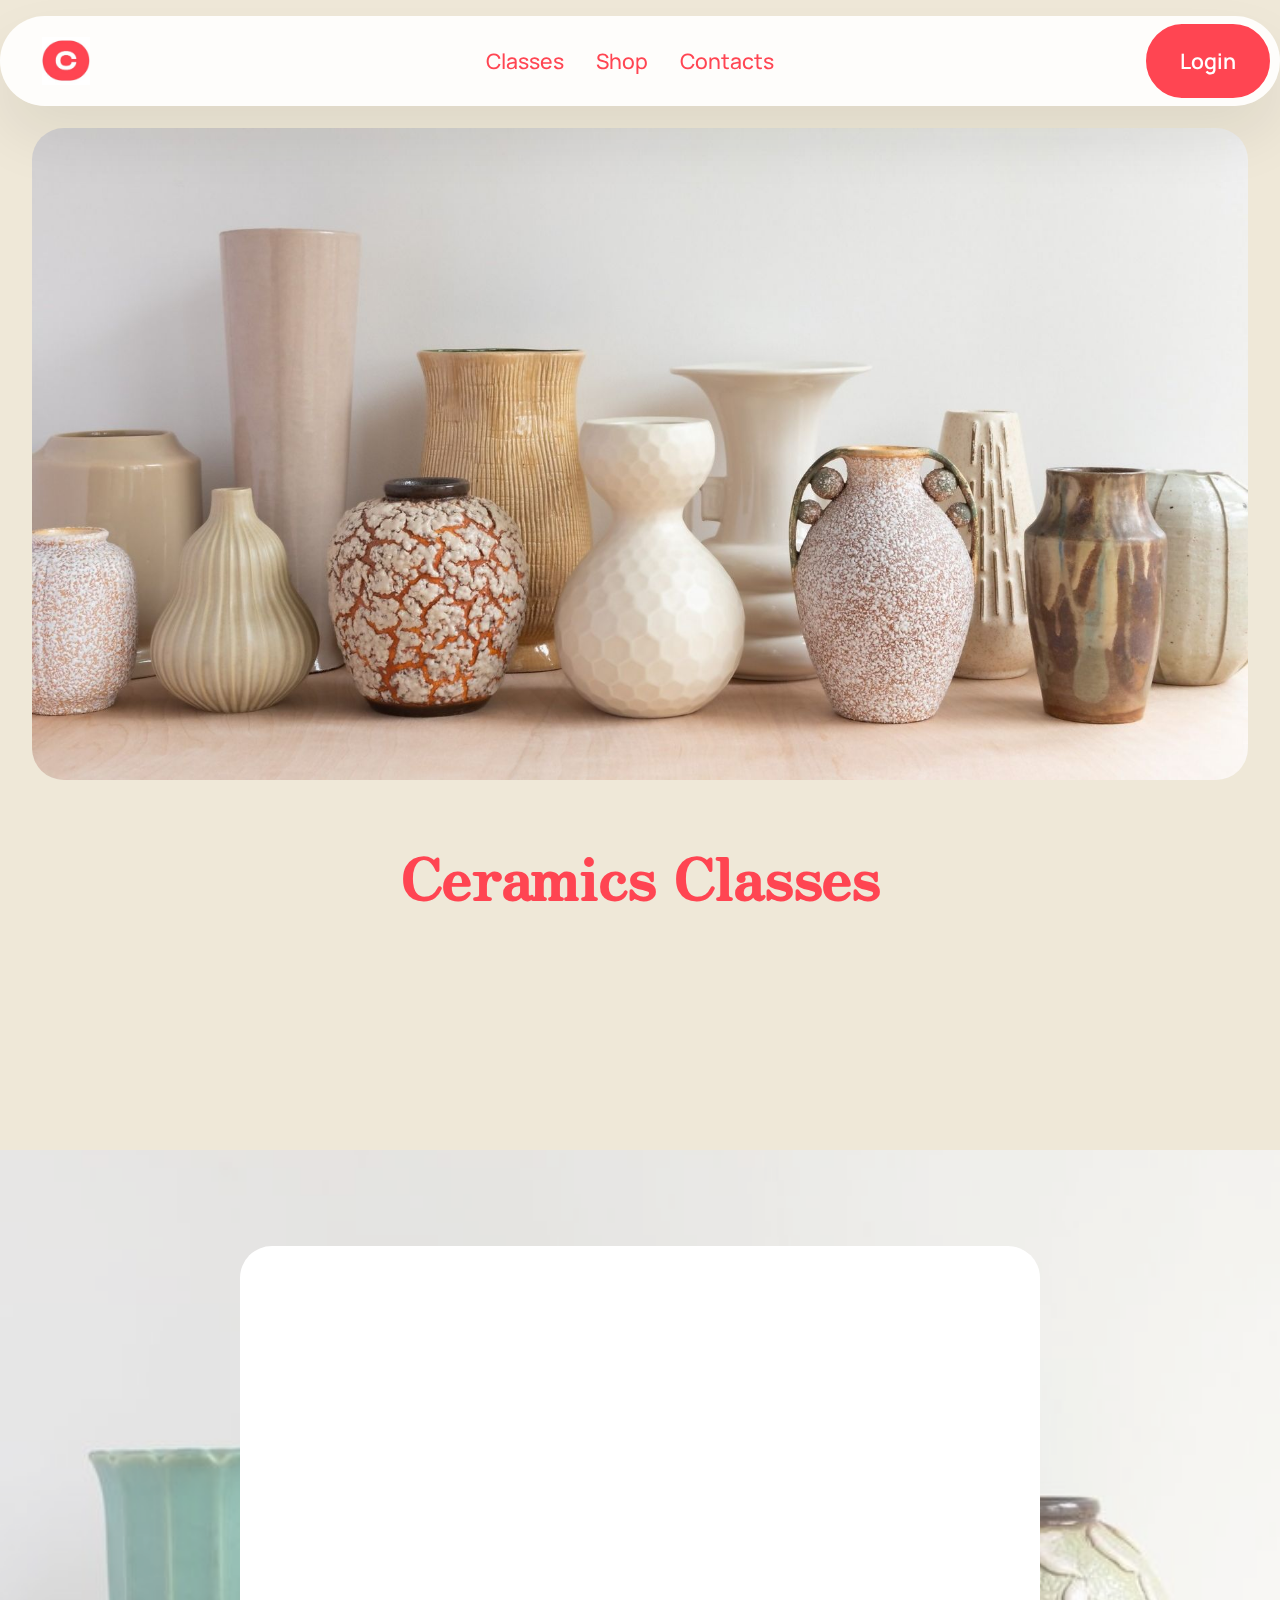
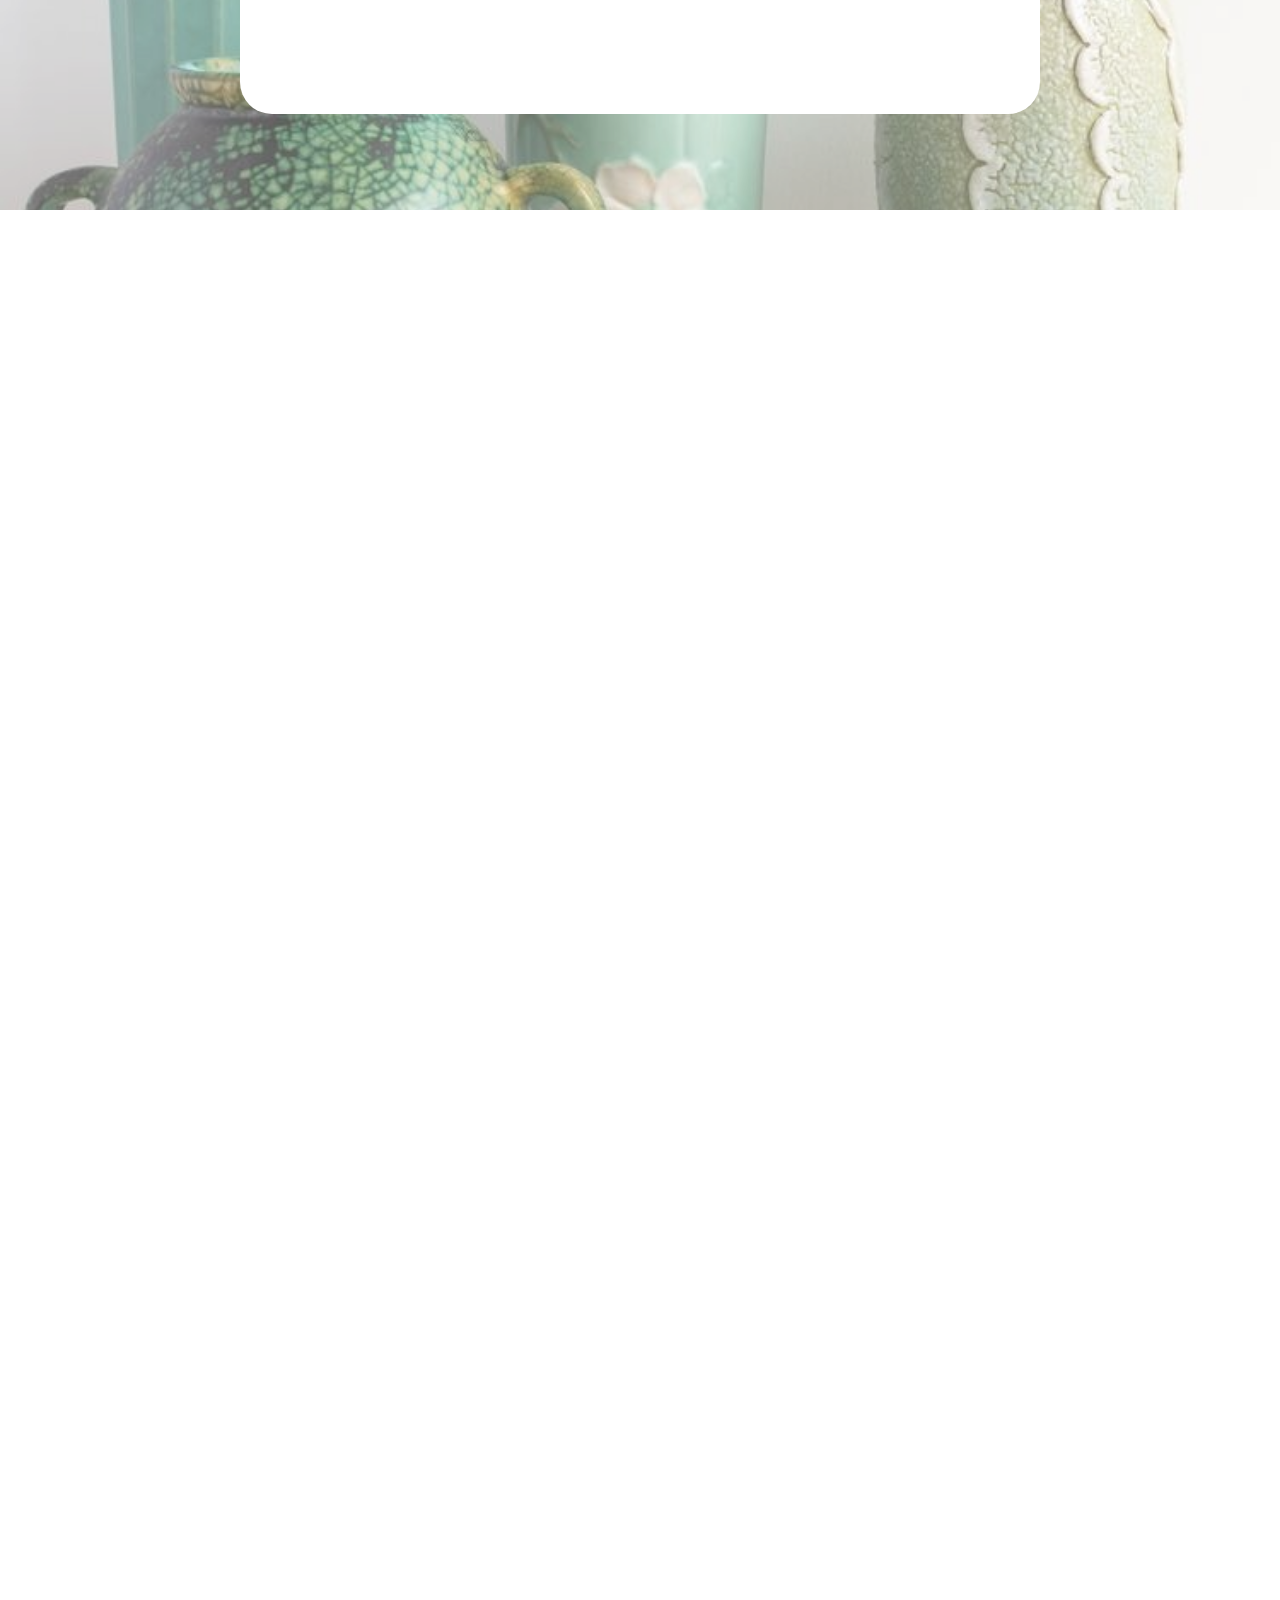
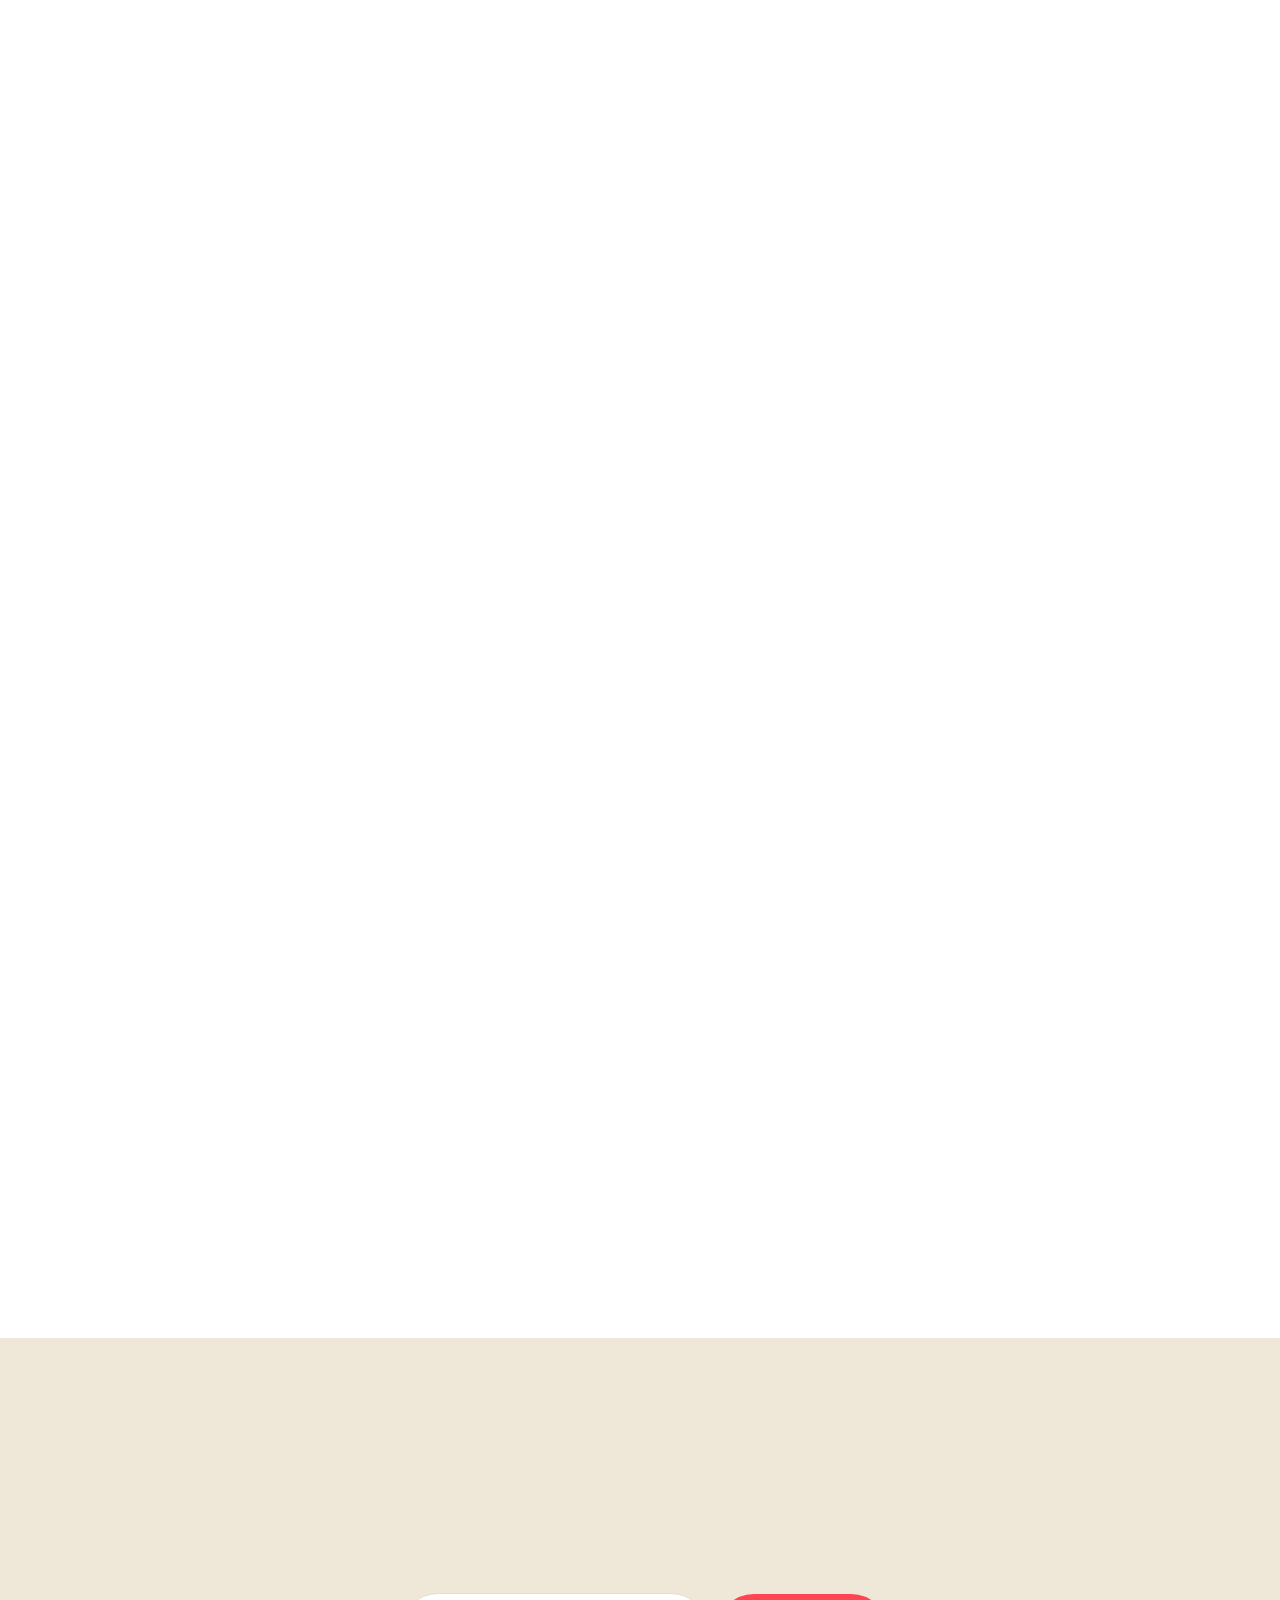
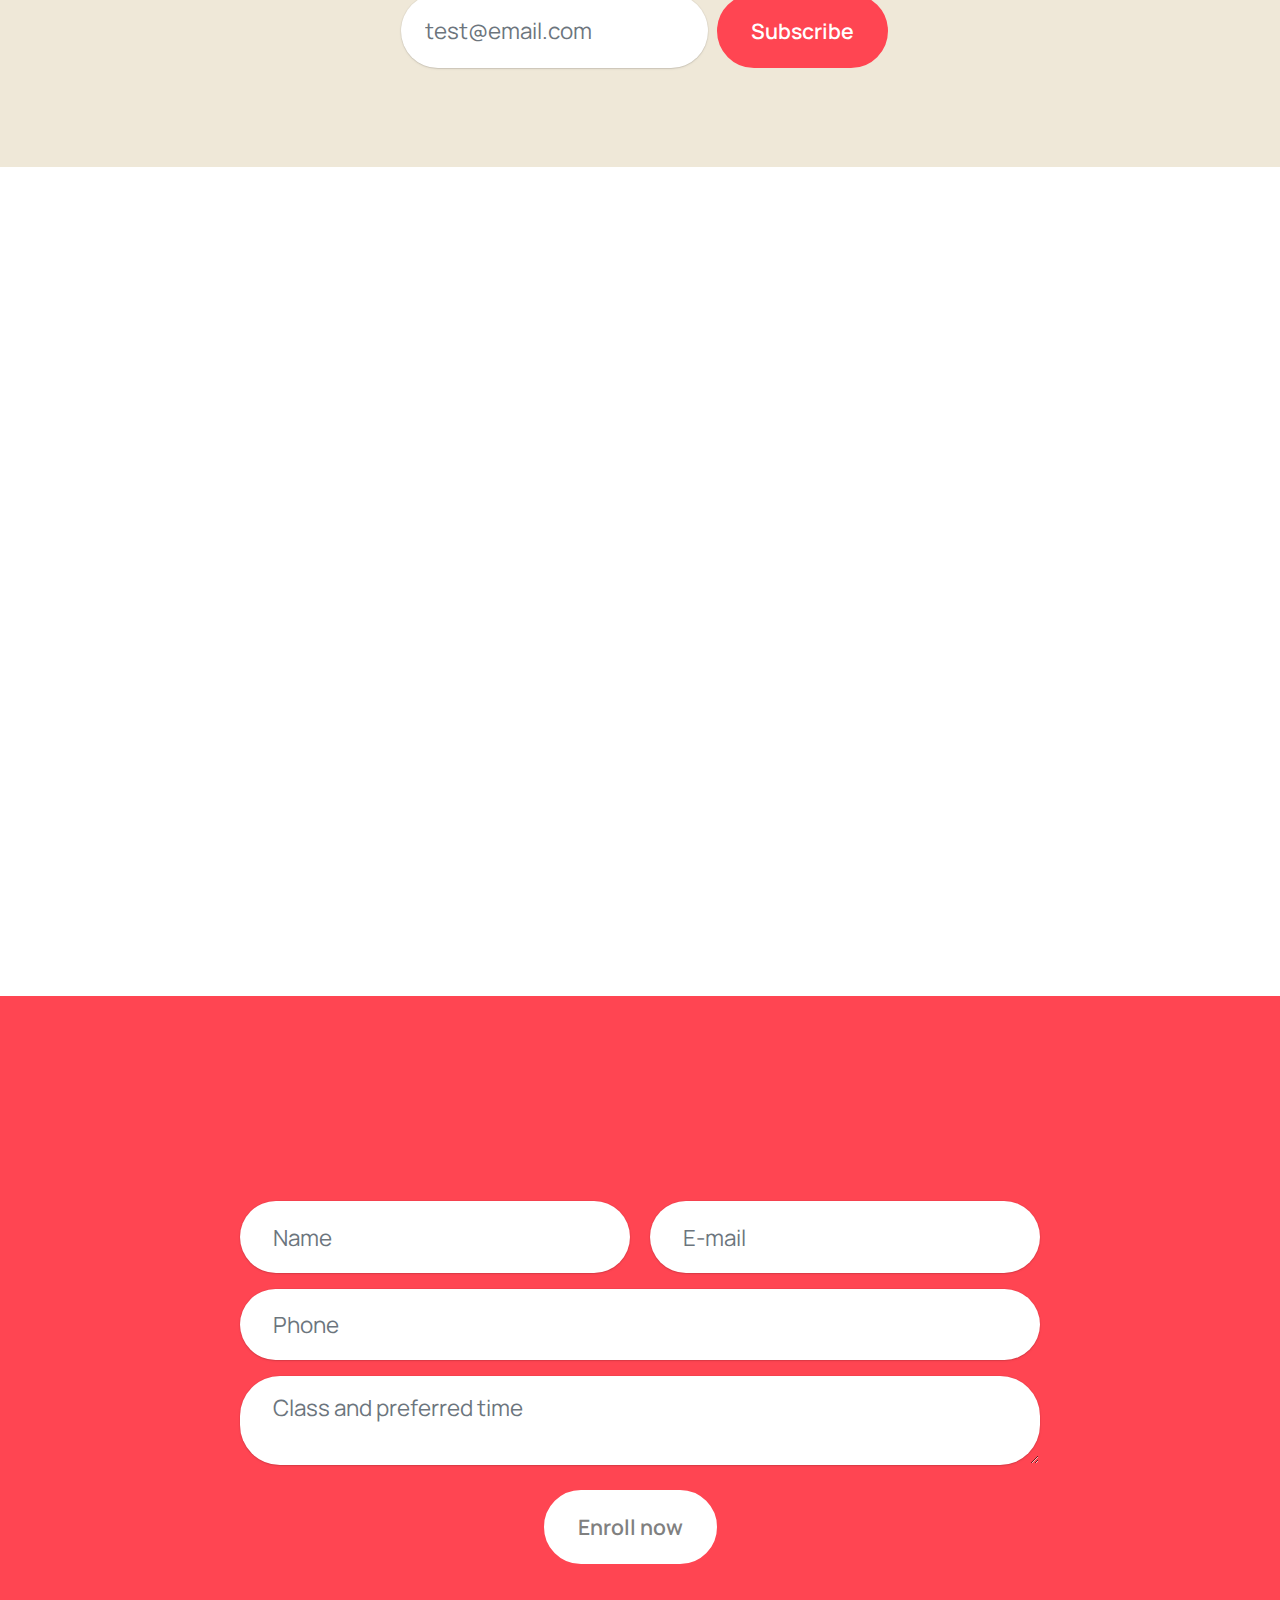
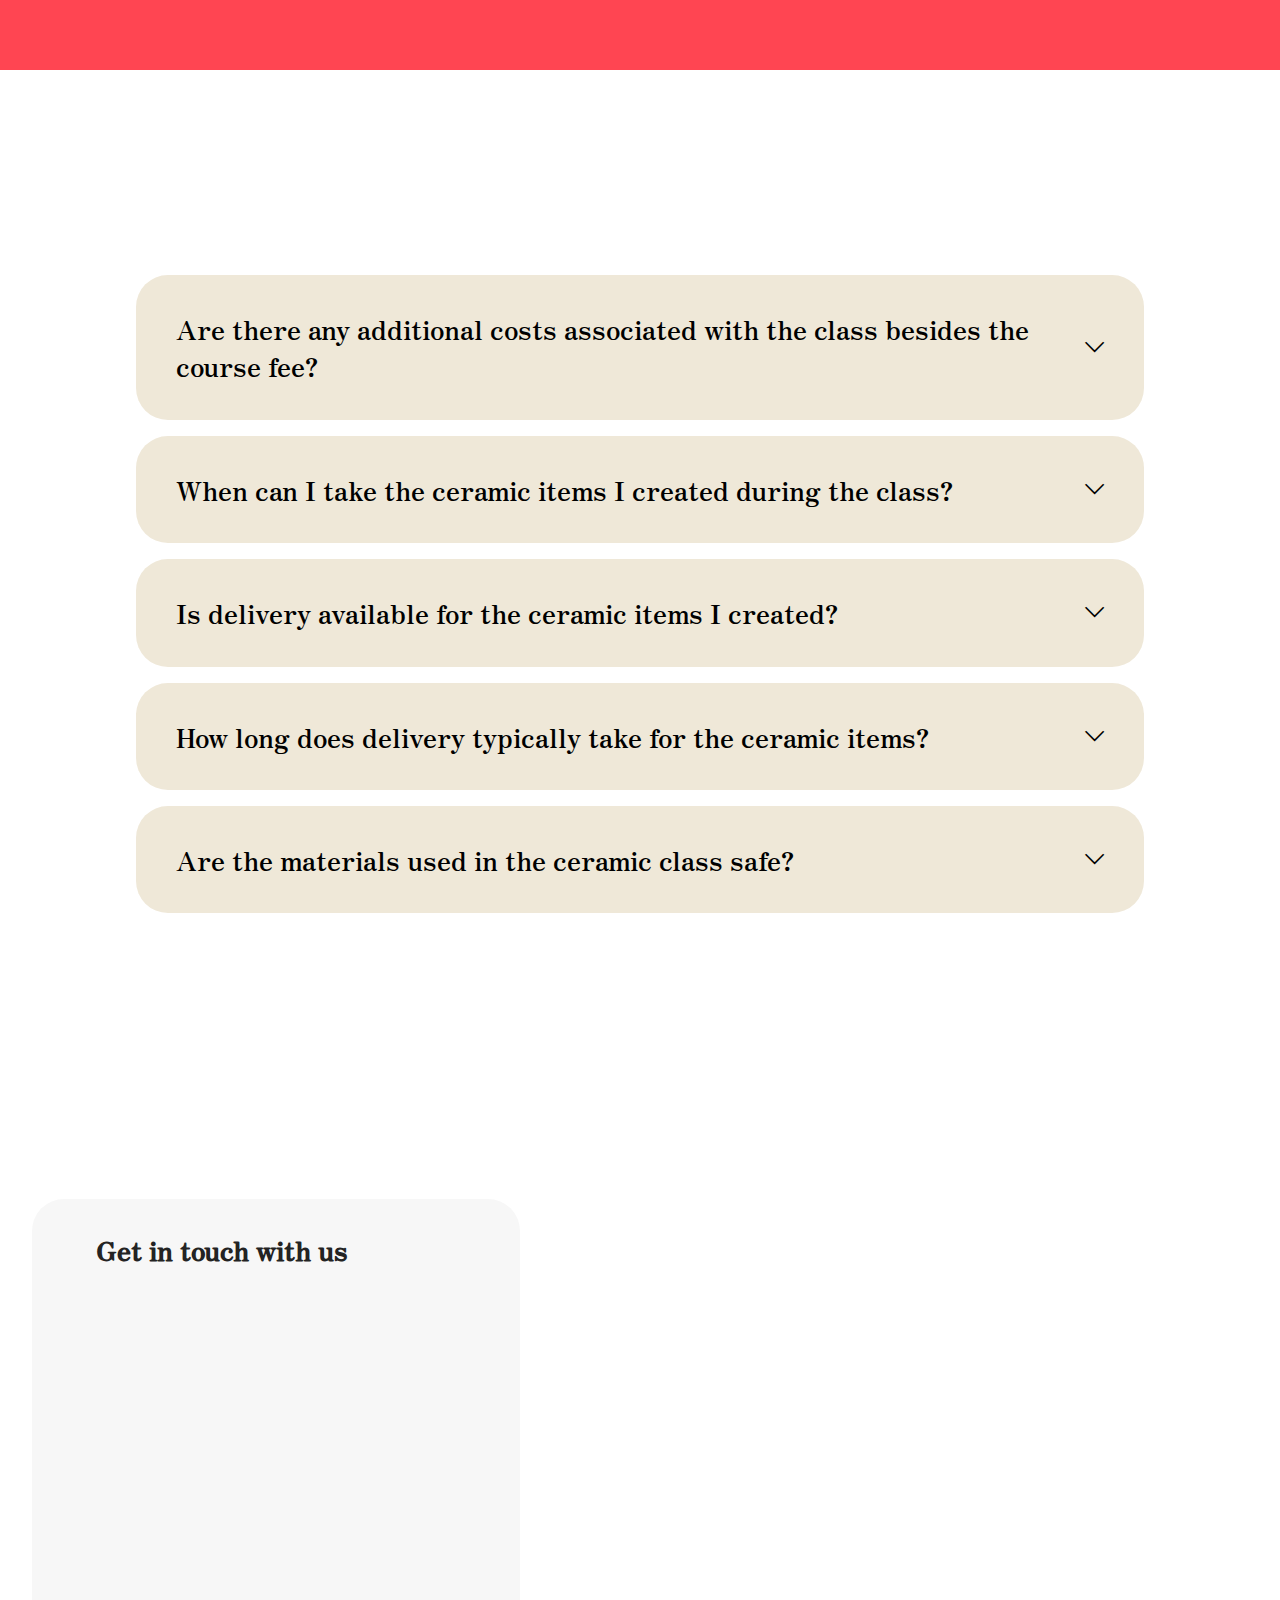
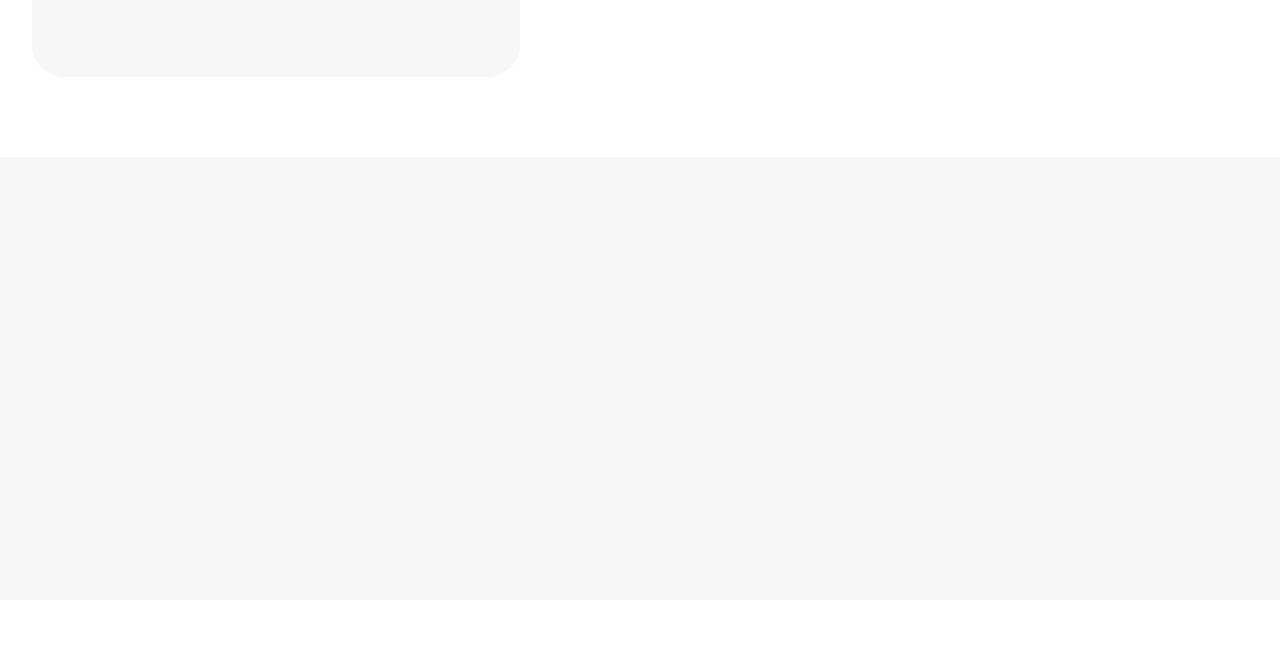
<file: index.html>
<!DOCTYPE html>
<html  >
<head>
  <!-- Site made with Mobirise Website Builder v5.9.13, https://mobirise.com -->
  <meta charset="UTF-8">
  <meta http-equiv="X-UA-Compatible" content="IE=edge">
  <meta name="generator" content="Mobirise v5.9.13, mobirise.com">
  <meta name="viewport" content="width=device-width, initial-scale=1, minimum-scale=1">
  <link rel="shortcut icon" href="assets/images/screenshot-116.jpg" type="image/x-icon">
  <meta name="description" content="">
  
  
  <title>Home</title>
  <link rel="stylesheet" href="assets/web/assets/mobirise-icons2/mobirise2.css">
  <link rel="stylesheet" href="assets/bootstrap/css/bootstrap.min.css">
  <link rel="stylesheet" href="assets/bootstrap/css/bootstrap-grid.min.css">
  <link rel="stylesheet" href="assets/bootstrap/css/bootstrap-reboot.min.css">
  <link rel="stylesheet" href="assets/animatecss/animate.css">
  <link rel="stylesheet" href="assets/dropdown/css/style.css">
  <link rel="stylesheet" href="assets/socicon/css/styles.css">
  <link rel="stylesheet" href="assets/theme/css/style.css">
  <link rel="preload" href="https://fonts.googleapis.com/css?family=Zen+Antique:400&display=swap" as="style" onload="this.onload=null;this.rel='stylesheet'">
  <noscript><link rel="stylesheet" href="https://fonts.googleapis.com/css?family=Zen+Antique:400&display=swap"></noscript>
  <link rel="preload" href="https://fonts.googleapis.com/css?family=Manrope:200,300,400,500,600,700,800&display=swap" as="style" onload="this.onload=null;this.rel='stylesheet'">
  <noscript><link rel="stylesheet" href="https://fonts.googleapis.com/css?family=Manrope:200,300,400,500,600,700,800&display=swap"></noscript>
  <link rel="preload" as="style" href="assets/mobirise/css/mbr-additional.css?v=zR9AfS"><link rel="stylesheet" href="assets/mobirise/css/mbr-additional.css?v=zR9AfS" type="text/css">

  
  
  
</head>
<body>
  
  <section data-bs-version="5.1" class="menu menu1 cid-tJGsCG1vVL" once="menu" id="menu01-1">
	

	<nav class="navbar navbar-dropdown navbar-fixed-top navbar-expand-lg">
		<div class="container">
			<div class="navbar-brand">
				<span class="navbar-logo">
					<a href="https://mobiri.se">
						<img src="assets/images/screenshot-116.jpg" alt="Mobirise Website Builder" style="height: 3rem;">
					</a>
				</span>
				
			</div>
			<button class="navbar-toggler" type="button" data-toggle="collapse" data-bs-toggle="collapse" data-target="#navbarSupportedContent" data-bs-target="#navbarSupportedContent" aria-controls="navbarNavAltMarkup" aria-expanded="false" aria-label="Toggle navigation">
				<div class="hamburger">
					<span></span>
					<span></span>
					<span></span>
					<span></span>
				</div>
			</button>
			<div class="collapse navbar-collapse" id="navbarSupportedContent">
				<ul class="navbar-nav nav-dropdown" data-app-modern-menu="true"><li class="nav-item">
						<a class="nav-link link text-primary display-4" href="index.html#features04-3">Classes</a>
					</li>
					<li class="nav-item">
						<a class="nav-link link text-primary display-4" href="index.html#features04-5" aria-expanded="false">Shop</a>
					</li>
					<li class="nav-item">
						<a class="nav-link link text-primary display-4" href="index.html#contacts3-1">Contacts</a>
					</li></ul>
				
				<div class="navbar-buttons mbr-section-btn"><a class="btn btn-primary display-4" href="page1.html">Login</a></div>
			</div>
		</div>
	</nav>
</section>

<section data-bs-version="5.1" class="header16 cid-tJGs7X2OSn" id="header16-0">
  

  
  

  <div class="text-center container">
    <div class="row justify-content-center mb-4">
      <div class="col-12 col-lg-12">
        <div class="image-wrap">
          <img src="assets/images/chloe-bolton-r0qthxq3jec-unsplash99.jpeg" alt="Mobirise Website Builder">
        </div>
      </div>
    </div>
    <div class="row justify-content-center">
      <div class="col-md-12 col-lg-9">
        <h1 class="mbr-section-title mbr-fonts-style mt-4 display-1"><strong>Ceramics Classes</strong></h1>
        <p class="mbr-text mbr-fonts-style mt-4 display-7">Get hands-on with clay: Discover the art of ceramics in engaging classes.</p>
        <div class="row-links mt-4">
          <ul class="header-menu">
            
            
            
            
          <li class="header-menu-item mbr-fonts-style display-5"><a href="index.html#features04-3" class="text-primary">Classes</a></li><li class="header-menu-item mbr-fonts-style display-5"><a href="index.html#features04-5" class="text-primary">Shop</a></li><li class="header-menu-item mbr-fonts-style display-5"><a href="index.html#contacts3-1" class="text-primary">Contacts</a></li></ul>
        </div>
      </div>
    </div>
  </div>
</section>

<section data-bs-version="5.1" class="header14 cid-tJGD1DIY2H" id="header14-2">
	

	
	<div class="mbr-overlay" style="opacity: 0.3; background-color: rgb(255, 255, 255);"></div>
	<div class="container">
		<div class="row justify-content-center">
			<div class="card col-12 col-md-12 col-lg-8">
				<div class="card-wrapper">
					<div class="card-box align-center">
						<h1 class="card-title mbr-fonts-style mb-4 display-2"><strong>Begin your creative journey today</strong></h1>
						<p class="mbr-text mbr-fonts-style mb-4 display-7">
							Unlock your creative potential and embark on a transformative journey by signing up for pottery lessons today.
						</p>
						<div class="mbr-section-btn mt-4"><a class="btn btn-secondary display-7" href="index.html#form02-0">Enroll now</a></div>
					</div>
				</div>
			</div>
		</div>
	</div>
</section>

<section data-bs-version="5.1" class="features4 cid-tJGEoKGifq" id="features04-3">
	
	
	<div class="container">
		<div class="mbr-section-head mb-5">
			<h4 class="mbr-section-title mbr-fonts-style align-left mb-3 display-1"><strong>Our classes are for everyone</strong></h4>
			
			
		</div>
		<div class="row">
			<div class="item features-image col-12 col-md-6 col-lg-4">
				<div class="item-wrapper">
					<div class="item-img">
						<img src="assets/images/clayton-robbins-e3b0j05ic20-unsplash-1.jpg" alt="Mobirise Website Builder">
					</div>
					<div class="item-content">
						<h5 class="item-title mbr-fonts-style display-5"><strong>Pottery 101</strong></h5>
						
						<p class="mbr-text mbr-fonts-style display-7">
							Our lessons are good for you even if you're just a beginner. Start with simple items.
						</p>
						<div class="mbr-section-btn item-footer"><a href="index.html#form02-0" class="btn item-btn btn-primary display-7">Enroll now</a></div>
					</div>

				</div>
			</div>
			<div class="item features-image col-12 col-md-6 col-lg-4">
				<div class="item-wrapper">
					<div class="item-img">
						<img src="assets/images/clayton-robbins-ypynhyr7xrs-unsplash-1.jpg" alt="Mobirise Website Builder">
					</div>
					<div class="item-content">
						<h5 class="item-title mbr-fonts-style display-5">
							<strong>Advanced</strong>
						</h5>
						
						<p class="mbr-text mbr-fonts-style display-7">
							If you're already familiar with pottery, try to make something more difficult.
						</p>
						<div class="mbr-section-btn item-footer"><a href="index.html#form02-0" class="btn item-btn btn-primary display-7">Enroll now</a></div>
					</div>
				</div>
			</div>
			<div class="item features-image col-12 col-md-6 col-lg-4">
				<div class="item-wrapper">
					<div class="item-img">
						<img src="assets/images/clayton-robbins-kmzrutvsqai-unsplash-1.jpg" alt="Mobirise Website Builder">
					</div>
					<div class="item-content">
						<h5 class="item-title mbr-fonts-style display-5">
							<strong>Custom</strong></h5>
						
						<p class="mbr-text mbr-fonts-style display-7">
							Or you can try to make something fun, like clay figurines or ceramic jewelry.<br>
						</p>
						<div class="mbr-section-btn item-footer"><a href="index.html#form02-0" class="btn item-btn btn-primary display-7">Enroll now</a></div>
					</div>
				</div>
			</div>
			
			
			
		</div>
	</div>
</section>

<section data-bs-version="5.1" class="features4 cid-tJGKiS9ad3" id="features04-5">
	
	
	<div class="container">
		<div class="mbr-section-head mb-5">
			<h4 class="mbr-section-title mbr-fonts-style align-left mb-3 display-1">
				<strong>Our Products</strong>
			</h4>
			<h5 class="mbr-section-subtitle mbr-fonts-style align-left mb-3 display-7">Some items created by our creators.</h5>
			
		</div>
		<div class="row">
			
			<div class="item features-image col-12 col-md-6 col-lg-4 active">
				<div class="item-wrapper">
					<div class="item-img">
						<img src="assets/images/fernando-lavin-qxaavqecvew-unsplash-1.jpg" alt="Mobirise Website Builder" data-slide-to="0" data-bs-slide-to="0">
					</div>
					<div class="item-content">
						<h5 class="item-title mbr-fonts-style display-5">
							<strong>Creative</strong>
						</h5>
						<h6 class="item-subtitle mbr-fonts-style display-7">
							<strong>$15.00</strong>
						</h6>
						<p class="mbr-text mbr-fonts-style display-7">
							Inspire and elevate spaces with beautifully crafted pots.
						</p>
						<div class="mbr-section-btn item-footer"><a href="" class="btn item-btn btn-secondary display-7">Buy now</a></div>
					</div>
				</div>
			</div><div class="item features-image col-12 col-md-6 col-lg-4">
				<div class="item-wrapper">
					<div class="item-img">
						<img src="assets/images/grant-durr-vfgskggimaa-unsplash-1.jpg" alt="Mobirise Website Builder" data-slide-to="1" data-bs-slide-to="1">
					</div>
					<div class="item-content">
						<h5 class="item-title mbr-fonts-style display-5">
							<strong>Strawberry</strong>
						</h5>
						<h6 class="item-subtitle mbr-fonts-style display-7">
							<strong>$10.00</strong>
						</h6>
						<p class="mbr-text mbr-fonts-style display-7">
							Vibrant design, charming vessel for sweet beverages.
						</p>
						<div class="mbr-section-btn item-footer"><a href="" class="btn item-btn btn-secondary display-7">Buy now</a></div>
					</div>

				</div>
			</div>
			<div class="item features-image col-12 col-md-6 col-lg-4">
				<div class="item-wrapper">
					<div class="item-img">
						<img src="assets/images/faria-anzum-onk9ilkizs4-unsplash.jpg" alt="Mobirise Website Builder" data-slide-to="1" data-bs-slide-to="1">
					</div>
					<div class="item-content">
						<h5 class="item-title mbr-fonts-style display-5">
							<strong>Smiling</strong>
						</h5>
						<h6 class="item-subtitle mbr-fonts-style display-7">
							<strong>$11.00</strong>
						</h6>
						<p class="mbr-text mbr-fonts-style display-7">
							Cheerful ceramic pot: brighten spaces, invite smiles.<br>
						</p>
						<div class="mbr-section-btn item-footer"><a href="" class="btn item-btn btn-secondary display-7">Buy now</a></div>
					</div>
				</div>
			</div>
			<div class="item features-image col-12 col-md-6 col-lg-4">
				<div class="item-wrapper">
					<div class="item-img">
						<img src="assets/images/christy-moyer-5ippjvbbyo-unsplash.jpg" alt="Mobirise Website Builder" data-slide-to="3" data-bs-slide-to="3">
					</div>
					<div class="item-content">
						<h5 class="item-title mbr-fonts-style display-5">
							<strong>Blue</strong>
						</h5>
						<h6 class="item-subtitle mbr-fonts-style display-7">
							<strong>$7.00</strong>
						</h6>
						<p class="mbr-text mbr-fonts-style display-7">
							Savor in style: captivating ceramic mug, calming blue.<br>
						</p>
						<div class="mbr-section-btn item-footer"><a href="" class="btn item-btn btn-secondary display-7">Buy now</a></div>
					</div>
				</div>
			</div><div class="item features-image col-12 col-md-6 col-lg-4">
				<div class="item-wrapper">
					<div class="item-img">
						<img src="assets/images/amin-hasani-kiifsibhkqw-unsplash.jpg" alt="Mobirise Website Builder" data-slide-to="4" data-bs-slide-to="4">
					</div>
					<div class="item-content">
						<h5 class="item-title mbr-fonts-style display-5">
							<strong>Basic</strong>
						</h5>
						<h6 class="item-subtitle mbr-fonts-style display-7">
							<strong>$5.00</strong>
						</h6>
						<p class="mbr-text mbr-fonts-style display-7">
							Timeless design and functionality: the perfect ceramic vessel.<br>
						</p>
						<div class="mbr-section-btn item-footer"><a href="" class="btn item-btn btn-secondary display-7">Buy now</a></div>
					</div>
				</div>
			</div>
			
			<div class="item features-image col-12 col-md-6 col-lg-4">
				<div class="item-wrapper">
					<div class="item-img">
						<img src="assets/images/annie-spratt-n42ogaqn32o-unsplash.jpg" alt="Mobirise Website Builder" data-slide-to="4" data-bs-slide-to="4">
					</div>
					<div class="item-content">
						<h5 class="item-title mbr-fonts-style display-5">
							<strong>Sustainable</strong>
						</h5>
						<h6 class="item-subtitle mbr-fonts-style display-7">
							<strong>$7.00</strong>
						</h6>
						<p class="mbr-text mbr-fonts-style display-7">
							Embrace comfort: elevate your drink with a solid ceramic mug.<br>
						</p>
						<div class="mbr-section-btn item-footer"><a href="" class="btn item-btn btn-secondary display-7">Buy now</a></div>
					</div>
				</div>
			</div>
		</div>
	</div>
</section>

<section data-bs-version="5.1" class="form1 cid-tJGQpvh1d5" id="form01-6">
	

	

	<div class="container-fluid">
		<div class="row content-wrapper justify-content-center">
			<div class="col-lg-7 mbr-form">
				<div class="col-lg-12 col-md-12 col-sm-12">
					<h5 class="mbr-section-title mbr-fonts-style mb-5 display-1"><strong>Subscribe and get 10% off</strong></h5>
				</div>

				<div class="text-wrapper align-left" data-form-type="formoid">
					<!--Formbuilder Form-->
					<form action="https://mobirise.eu/" method="POST" class="mbr-form form-with-styler" data-form-title="Form Name"><input type="hidden" name="email" data-form-email="true" value="BOBJIJiON2cCa8JutXIN8pF5m9zRxQeU7OgP59n2qbFeMHO3uyOlYXVa6aEkKVgQcyHszjyMiw2447S6I45OPPq+4G46Di3gguWT9p9u3XMUouiwLADUPZC7KSbFzt/Z">
						<div class="row">
							<div hidden="hidden" data-form-alert="" class="alert alert-success col-12">Thanks for filling out the form!</div>
							<div hidden="hidden" data-form-alert-danger="" class="alert alert-danger col-12">
								Oops...! some problem!
							</div>
						</div>
						<div class="dragArea row">
							<div data-for="email" class="col-lg-6 col-md-6 col-sm-12 form-group">
								<input type="email" name="email" placeholder="test@email.com" data-form-field="email" class="form-control display-7" value="" id="email-form01-6">
							</div>
							<div class="col-auto mbr-section-btn"><button type="submit" class="w-100 w-100 w-100 w-100 w-100 w-100 btn btn-primary display-7">Subscribe</button></div>
						</div>
					</form>
					<!--Formbuilder Form-->
				</div>
			</div>
		</div>
	</div>
</section>

<section data-bs-version="5.1" class="people3 cid-tJGQCkAyg1" id="people03-7">
	
	
	<div class="container">
		<div class="mbr-section-head mb-4">
			<h4 class="mbr-section-title mbr-fonts-style align-center mb-3 display-1">
				<strong>Meet the experts</strong></h4>
			
		</div>
		<div class="row">
			<div class="item features-image col-12 col-md-6 col-lg-4">
				<div class="item-wrapper">
					<div class="item-img mb-3">
						<img src="assets/images/team1.jpg" alt="Mobirise Website Builder" title="">
					</div>
					<div class="item-content align-left">
						
						<h6 class="item-subtitle mbr-fonts-style mb-3 display-5"><strong>Emma Johnson</strong></h6>
						<p class="mbr-text mbr-fonts-style mt-3 display-7">
							Pottery Artisan
						</p>
					</div>
					
				</div>
			</div>
			<div class="item features-image col-12 col-md-6 col-lg-4">
				<div class="item-wrapper">
					<div class="item-img mb-3">
						<img src="assets/images/team2.jpg" alt="Mobirise Website Builder" title="">
					</div>
					<div class="item-content align-left">
						
						<h6 class="item-subtitle mbr-fonts-style mb-3 display-5"><strong>Olivia Thompson</strong></h6>
						<p class="mbr-text mbr-fonts-style mt-3 display-7">
							Glaze Specialist
						</p>
					</div>
					
				</div>
			</div>
			<div class="item features-image col-12 col-md-6 col-lg-4">
				<div class="item-wrapper">
					<div class="item-img mb-3">
						<img src="assets/images/team3.jpg" alt="Mobirise Website Builder" title="">
					</div>
					<div class="item-content align-left">
						
						<h6 class="item-subtitle mbr-fonts-style mb-3 display-5"><strong>Liam Anderson</strong></h6>
						<p class="mbr-text mbr-fonts-style mt-3 display-7">
							Wheel-Throwing Expert <br>
						</p>
					</div>
					
				</div>
			</div>
		</div>
	</div>
</section>

<section data-bs-version="5.1" class="form5 cid-tL70TtsETn" id="form02-0">
    
    
    <div class="container">
        <div class="mbr-section-head mb-5">
            <h3 class="mbr-section-title mbr-fonts-style align-center mb-0 display-2"><strong>Enroll in our classes</strong></h3>
            
        </div>
        <div class="row justify-content-center mt-4">
            <div class="col-lg-8 mx-auto mbr-form" data-form-type="formoid">
                <form action="https://mobirise.eu/" method="POST" class="mbr-form form-with-styler" data-form-title="Form Name"><input type="hidden" name="email" data-form-email="true" value="692RvJ5alriymE791Q3PTC9L2O/hJjgqxD9TJN5EWRZ1eiWODOFLE4nos6w6SQOp64nfQbu8x+b95xNsMvo4j/p08E4gUUsWxbHR3sPt6h9xsyiSaL1amZ8Vagwlc6fD">
                    <div class="row">
                        <div hidden="hidden" data-form-alert="" class="alert alert-success col-12">Thanks for filling out the form!</div>
                        <div hidden="hidden" data-form-alert-danger="" class="alert alert-danger col-12">
                            Oops...! some problem!
                        </div>
                    </div>
                    <div class="dragArea row">
                        <div class="col-md col-sm-12 form-group mb-3" data-for="name">
                            <input type="text" name="name" placeholder="Name" data-form-field="name" class="form-control" value="" id="name-form02-0">
                        </div>
                        <div class="col-md col-sm-12 form-group mb-3" data-for="email">
                            <input type="email" name="email" placeholder="E-mail" data-form-field="email" class="form-control" value="" id="email-form02-0">
                        </div>
                        <div class="col-12 form-group mb-3" data-for="phone">
                            <input type="tel" name="phone" placeholder="Phone" data-form-field="phone" class="form-control" value="" id="phone-form02-0">
                        </div>
                        <div class="col-12 form-group mb-3" data-for="textarea">
                            <textarea name="textarea" placeholder="Class and preferred time" data-form-field="textarea" class="form-control" id="textarea-form02-0"></textarea>
                        </div>
                        <div class="col-lg-12 col-md-12 col-sm-12 align-center mbr-section-btn"><button type="submit" class="btn btn-warning display-7">Enroll now</button></div>
                    </div>
                </form>
            </div>
        </div>
    </div>
</section>

<section data-bs-version="5.1" class="list1 cid-tJGRlgYbKj" id="list01-8">
	
	
	<div class="container">
		<div class="row justify-content-center">
			<div class="col-12 col-md-12 col-lg-10 m-auto">
				<div class="content">
					<div class="mbr-section-head align-left mb-5">
						
						<h3 class="mbr-section-title mb-2 mbr-fonts-style display-2">
							<strong>Got questions?</strong>
						</h3>
					</div>
					<div id="bootstrap-accordion_8" class="panel-group accordionStyles accordion" role="tablist" aria-multiselectable="true">
						<div class="card mb-3">
							<div class="card-header" role="tab" id="headingOne">
								<a role="button" class="panel-title collapsed" data-toggle="collapse" data-bs-toggle="collapse" data-core="" href="#collapse1_8" aria-expanded="false" aria-controls="collapse1">
									<h6 class="panel-title-edit mbr-semibold mbr-fonts-style mb-0 display-5">Are there any additional costs associated with the class besides the course fee?</h6>
									<span class="sign mbr-iconfont mobi-mbri-arrow-down"></span>
								</a>
							</div>
							<div id="collapse1_8" class="panel-collapse noScroll collapse" role="tabpanel" aria-labelledby="headingOne" data-parent="#accordion" data-bs-parent="#bootstrap-accordion_8">
								<div class="panel-body">
									<p class="mbr-fonts-style panel-text display-7">
										No, there are no additional costs associated with the class. The course fee covers all the materials, tools, and firing services necessary for your ceramic creations.
									</p>
								</div>
							</div>
						</div>
						<div class="card mb-3">
							<div class="card-header" role="tab" id="headingOne">
								<a role="button" class="panel-title collapsed" data-toggle="collapse" data-bs-toggle="collapse" data-core="" href="#collapse2_8" aria-expanded="false" aria-controls="collapse2">
									<h6 class="panel-title-edit mbr-semibold mbr-fonts-style mb-0 display-5">When can I take the ceramic items I created during the class?</h6>
									<span class="sign mbr-iconfont mobi-mbri-arrow-down"></span>
								</a>
							</div>
							<div id="collapse2_8" class="panel-collapse noScroll collapse" role="tabpanel" aria-labelledby="headingOne" data-parent="#accordion" data-bs-parent="#bootstrap-accordion_8">
								<div class="panel-body">
									<p class="mbr-fonts-style panel-text display-7">
										You can take the ceramic items you created home after a period of three weeks. This allows sufficient time for the pieces to dry and go through the necessary firing process to ensure they are durable and ready for you to enjoy.
									</p>
								</div>
							</div>
						</div>
						<div class="card mb-3">
							<div class="card-header" role="tab" id="headingOne">
								<a role="button" class="panel-title collapsed" data-toggle="collapse" data-bs-toggle="collapse" data-core="" href="#collapse3_8" aria-expanded="false" aria-controls="collapse3">
									<h6 class="panel-title-edit mbr-semibold mbr-fonts-style mb-0 display-5">Is delivery available for the ceramic items I created?</h6>
									<span class="sign mbr-iconfont mobi-mbri-arrow-down"></span>
								</a>
							</div>
							<div id="collapse3_8" class="panel-collapse noScroll collapse" role="tabpanel" aria-labelledby="headingOne" data-parent="#accordion" data-bs-parent="#bootstrap-accordion_8">
								<div class="panel-body">
									<p class="mbr-fonts-style panel-text display-7">
										Yes, delivery options are available for the ceramic items you created during the class. We can provide information on delivery services and associated costs, allowing you to conveniently receive your finished pieces at your preferred location.
									</p>
								</div>
							</div>
						</div>
						<div class="card mb-3">
							<div class="card-header" role="tab" id="headingOne">
								<a role="button" class="panel-title collapsed" data-toggle="collapse" data-bs-toggle="collapse" data-core="" href="#collapse4_8" aria-expanded="false" aria-controls="collapse4">
									<h6 class="panel-title-edit mbr-semibold mbr-fonts-style mb-0 display-5">How long does delivery typically take for the ceramic items?</h6>
									<span class="sign mbr-iconfont mobi-mbri-arrow-down"></span>
								</a>
							</div>
							<div id="collapse4_8" class="panel-collapse noScroll collapse" role="tabpanel" aria-labelledby="headingOne" data-parent="#accordion" data-bs-parent="#bootstrap-accordion_8">
								<div class="panel-body">
									<p class="mbr-fonts-style panel-text display-7">
										Delivery times for the ceramic items can vary depending on your location and the delivery service used. We will provide an estimate of the delivery timeframe, ensuring you have a clear expectation of when you can expect to receive your creations.
									</p>
								</div>
							</div>
						</div>
						<div class="card mb-3">
							<div class="card-header" role="tab" id="headingOne">
								<a role="button" class="panel-title collapsed" data-toggle="collapse" data-bs-toggle="collapse" data-core="" href="#collapse5_8" aria-expanded="false" aria-controls="collapse5">
									<h6 class="panel-title-edit mbr-semibold mbr-fonts-style mb-0 display-5">Are the materials used in the ceramic class safe?</h6>
									<span class="sign mbr-iconfont mobi-mbri-arrow-down"></span>
								</a>
							</div>
							<div id="collapse5_8" class="panel-collapse noScroll collapse" role="tabpanel" aria-labelledby="headingOne" data-parent="#accordion" data-bs-parent="#bootstrap-accordion_8">
								<div class="panel-body">
									<p class="mbr-fonts-style panel-text display-7">
										Yes, the materials used in the ceramic class are safe. The course provider ensures that the materials, such as clay and glazes, are non-toxic and suitable for use in ceramic art. Safety guidelines and best practices are followed to ensure a safe and enjoyable learning environment.
									</p>
								</div>
							</div>
						</div>
						
					</div>
				</div>
			</div>
		</div>
	</div>
</section>

<section data-bs-version="5.1" class="contacts3 map1 cid-tL7eRYxhmt" id="contacts3-1">

    

    
    
    <div class="container">
        <div class="mbr-section-head">
            <h3 class="mbr-section-title mbr-fonts-style align-center mb-0 display-2">
                <strong>Contacts</strong>
            </h3>
            
        </div>
        <div class="row justify-content-center mt-4">
            <div class="card col-12 col-md-5">
                <div class="card-wrapper">
                    <div class="text-wrapper">
                        <h6 class="card-title mbr-fonts-style mb-1 display-5"><strong>Get in touch with us</strong></h6>
                        <p class="mbr-text mbr-fonts-style display-7"><br><strong>Phone:</strong> <a href="tel:+12345678910" class="text-secondary">0 (800) 123 45 67</a>
<br><strong>Whatsapp:</strong> <a href="tel:+12345678910" class="text-secondary">0 (800) 123 45 67</a>
                            <br><strong>E-mail:</strong>&nbsp;<a href="tel:+12345678910" class="text-secondary">0 (800) 123 45 67</a><br><br><strong>Address:&nbsp;</strong><br>350 5th Ave, New York, NY 10118<br><strong>Working hours: </strong><br>9:00AM - 6:00PM<br><br><br><br>
                        </p>
                    </div>
                </div>

            </div>
            <div class="map-wrapper col-12 col-md-7">
                <div class="google-map"><iframe frameborder="0" style="border:0" src="https://www.google.com/maps/embed?pb=!1m14!1m8!1m3!1d6045.3003145248895!2d-73.9884657!3d40.7477229!3m2!1i1024!2i768!4f13.1!3m3!1m2!1s0x89c259a9ac1f1b85%3A0x7e33d1c0e7af3be4!2zMzUwIDV0aCBBdmUsIE5ldyBZb3JrLCBOWSAxMDExOCwg0KHQqNCQ!5e0!3m2!1sru!2sru!4v1689597362021!5m2!1sen!2sen" allowfullscreen=""></iframe></div>
            </div>
        </div>
    </div>
</section>

<section data-bs-version="5.1" class="footer3 programm5 cid-tL7oDZlVRK" once="footers" id="footer03-3">

        

    

    <div class="container">
        <div class="row">

            <div class="row-links mb-4">
                <ul class="header-menu">
                  
                  
                  
                  
                <li class="header-menu-item mbr-fonts-style display-5"><a href="index.html#features04-3" class="text-primary">Classes</a></li><li class="header-menu-item mbr-fonts-style display-5"><a href="index.html#features04-5" class="text-primary">Shop</a></li><li class="header-menu-item mbr-fonts-style display-5"><a href="index.html#list01-8" class="text-primary">FAQ</a></li><li class="header-menu-item mbr-fonts-style display-5"><a href="index.html#people03-7" class="text-primary">Team</a></li><li class="header-menu-item mbr-fonts-style display-5"><a href="index.html#contacts3-1" class="text-primary">Contacts</a></li></ul>
              </div>

            <div class="col-12">
                <div class="social-row">
                    <div class="soc-item">
                        <a href="https://mobiri.se/" target="_blank">
                            <span class="mbr-iconfont socicon socicon-facebook display-7"></span>
                        </a>
                    </div>
                    <div class="soc-item">
                        <a href="https://mobiri.se/" target="_blank">
                            <span class="mbr-iconfont socicon-youtube socicon"></span>
                        </a>
                    </div>
                    <div class="soc-item">
                        <a href="https://mobiri.se/" target="_blank">
                            <span class="mbr-iconfont socicon-instagram socicon"></span>
                        </a>
                    </div>
                    <div class="soc-item">
                        <a href="https://mobiri.se/" target="_blank">
                            <span class="mbr-iconfont socicon-whatsapp socicon"></span>
                        </a>
                    </div>
                    <div class="soc-item">
                        <a href="https://mobiri.se/" target="_blank">
                            <span class="mbr-iconfont socicon-messenger socicon" style=""></span>
                        </a>
                    </div>
                </div>
            </div>
            <div class="col-12 mt-5">
                <p class="mbr-fonts-style copyright display-7">
                    © Copyright 2030 Mobirise - All Rights Reserved
                </p>
            </div>
        </div>
    </div>
</section><section class="display-7" style="padding: 0;align-items: center;justify-content: center;flex-wrap: wrap;    align-content: center;display: flex;position: relative;height: 4rem;"><a href="https://mobiri.se/3131076" style="flex: 1 1;height: 4rem;position: absolute;width: 100%;z-index: 1;"><img alt="" style="height: 4rem;" src="[data-uri]"></a><p style="margin: 0;text-align: center;" class="display-7">&#8204;</p><a style="z-index:1" href="https://mobirise.com/builder/no-code-website-builder.html">No Code Website Builder</a></section><script src="assets/bootstrap/js/bootstrap.bundle.min.js"></script>  <script src="assets/smoothscroll/smooth-scroll.js"></script>  <script src="assets/ytplayer/index.js"></script>  <script src="assets/dropdown/js/navbar-dropdown.js"></script>  <script src="assets/mbr-switch-arrow/mbr-switch-arrow.js"></script>  <script src="assets/theme/js/script.js"></script>  <script src="assets/formoid/formoid.min.js"></script>  
  
  
  <input name="animation" type="hidden">
  </body>
</html>
</file>
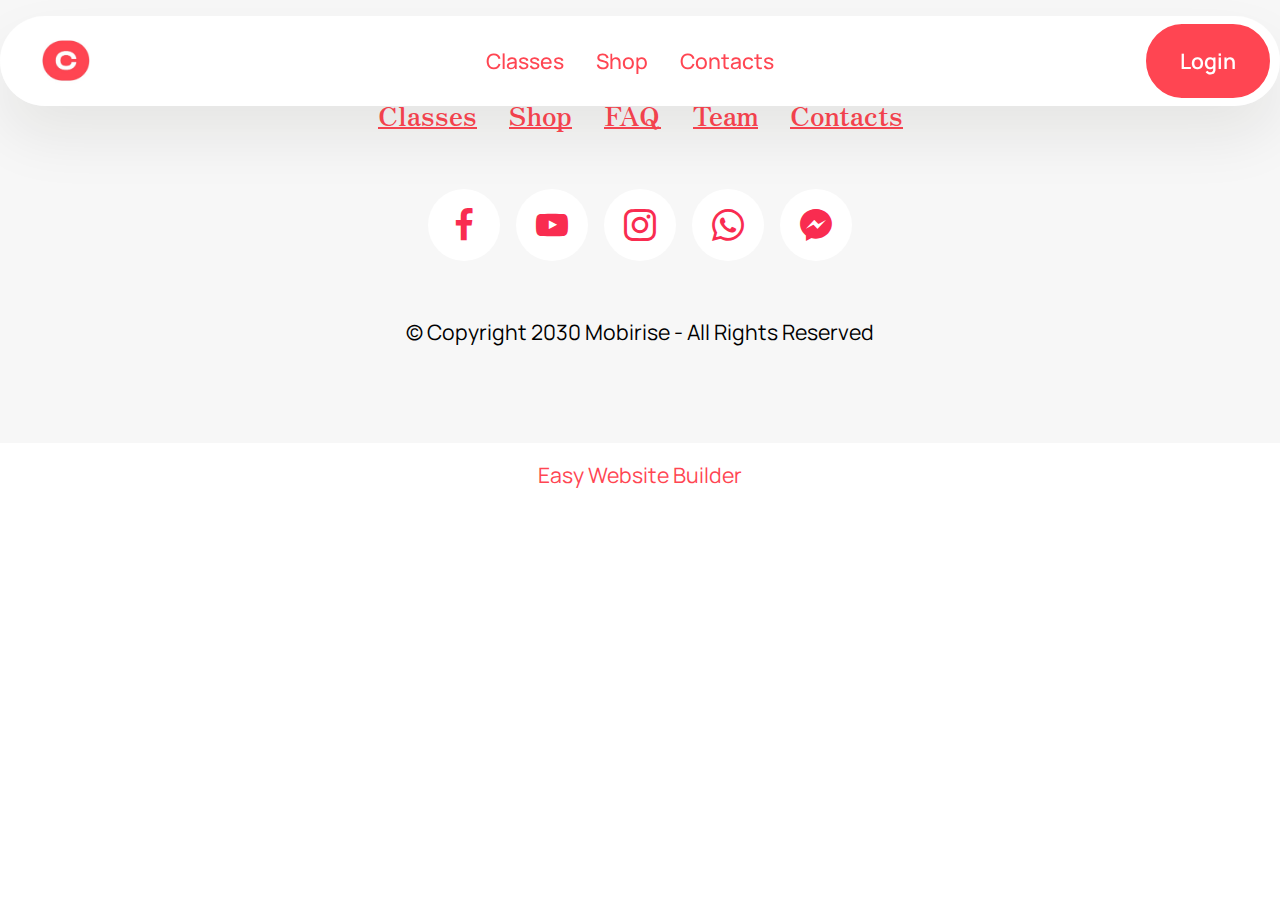
<file: page1.html>
<!DOCTYPE html>
<html  >
<head>
  <!-- Site made with Mobirise Website Builder v5.9.13, https://mobirise.com -->
  <meta charset="UTF-8">
  <meta http-equiv="X-UA-Compatible" content="IE=edge">
  <meta name="generator" content="Mobirise v5.9.13, mobirise.com">
  <meta name="viewport" content="width=device-width, initial-scale=1, minimum-scale=1">
  <link rel="shortcut icon" href="assets/images/screenshot-116.jpg" type="image/x-icon">
  <meta name="description" content="">
  
  
  <title>Login page</title>
  <link rel="stylesheet" href="assets/web/assets/mobirise-icons2/mobirise2.css">
  <link rel="stylesheet" href="assets/bootstrap/css/bootstrap.min.css">
  <link rel="stylesheet" href="assets/bootstrap/css/bootstrap-grid.min.css">
  <link rel="stylesheet" href="assets/bootstrap/css/bootstrap-reboot.min.css">
  <link rel="stylesheet" href="assets/animatecss/animate.css">
  <link rel="stylesheet" href="assets/dropdown/css/style.css">
  <link rel="stylesheet" href="assets/socicon/css/styles.css">
  <link rel="stylesheet" href="assets/theme/css/style.css">
  <link rel="preload" href="https://fonts.googleapis.com/css?family=Zen+Antique:400&display=swap" as="style" onload="this.onload=null;this.rel='stylesheet'">
  <noscript><link rel="stylesheet" href="https://fonts.googleapis.com/css?family=Zen+Antique:400&display=swap"></noscript>
  <link rel="preload" href="https://fonts.googleapis.com/css?family=Manrope:200,300,400,500,600,700,800&display=swap" as="style" onload="this.onload=null;this.rel='stylesheet'">
  <noscript><link rel="stylesheet" href="https://fonts.googleapis.com/css?family=Manrope:200,300,400,500,600,700,800&display=swap"></noscript>
  <link rel="preload" as="style" href="assets/mobirise/css/mbr-additional.css?v=l54QS5"><link rel="stylesheet" href="assets/mobirise/css/mbr-additional.css?v=l54QS5" type="text/css">

  
  
  
</head>
<body>
  
  <section data-bs-version="5.1" class="menu menu1 cid-tJGsCG1vVL" once="menu" id="menu01-0">
	

	<nav class="navbar navbar-dropdown navbar-fixed-top navbar-expand-lg">
		<div class="container">
			<div class="navbar-brand">
				<span class="navbar-logo">
					<a href="https://mobiri.se">
						<img src="assets/images/screenshot-116.jpg" alt="Mobirise Website Builder" style="height: 3rem;">
					</a>
				</span>
				
			</div>
			<button class="navbar-toggler" type="button" data-toggle="collapse" data-bs-toggle="collapse" data-target="#navbarSupportedContent" data-bs-target="#navbarSupportedContent" aria-controls="navbarNavAltMarkup" aria-expanded="false" aria-label="Toggle navigation">
				<div class="hamburger">
					<span></span>
					<span></span>
					<span></span>
					<span></span>
				</div>
			</button>
			<div class="collapse navbar-collapse" id="navbarSupportedContent">
				<ul class="navbar-nav nav-dropdown" data-app-modern-menu="true"><li class="nav-item">
						<a class="nav-link link text-primary display-4" href="index.html#features04-3">Classes</a>
					</li>
					<li class="nav-item">
						<a class="nav-link link text-primary display-4" href="index.html#features04-5" aria-expanded="false">Shop</a>
					</li>
					<li class="nav-item">
						<a class="nav-link link text-primary display-4" href="index.html#contacts3-1">Contacts</a>
					</li></ul>
				
				<div class="navbar-buttons mbr-section-btn"><a class="btn btn-primary display-4" href="page1.html">Login</a></div>
			</div>
		</div>
	</nav>
</section>

<section data-bs-version="5.1" class="footer3 programm5 cid-tL7oDZlVRK" once="footers" id="footer03-1">

        

    

    <div class="container">
        <div class="row">

            <div class="row-links mb-4">
                <ul class="header-menu">
                  
                  
                  
                  
                <li class="header-menu-item mbr-fonts-style display-5"><a href="index.html#features04-3" class="text-primary">Classes</a></li><li class="header-menu-item mbr-fonts-style display-5"><a href="index.html#features04-5" class="text-primary">Shop</a></li><li class="header-menu-item mbr-fonts-style display-5"><a href="index.html#list01-8" class="text-primary">FAQ</a></li><li class="header-menu-item mbr-fonts-style display-5"><a href="index.html#people03-7" class="text-primary">Team</a></li><li class="header-menu-item mbr-fonts-style display-5"><a href="index.html#contacts3-1" class="text-primary">Contacts</a></li></ul>
              </div>

            <div class="col-12">
                <div class="social-row">
                    <div class="soc-item">
                        <a href="https://mobiri.se/" target="_blank">
                            <span class="mbr-iconfont socicon socicon-facebook display-7"></span>
                        </a>
                    </div>
                    <div class="soc-item">
                        <a href="https://mobiri.se/" target="_blank">
                            <span class="mbr-iconfont socicon-youtube socicon"></span>
                        </a>
                    </div>
                    <div class="soc-item">
                        <a href="https://mobiri.se/" target="_blank">
                            <span class="mbr-iconfont socicon-instagram socicon"></span>
                        </a>
                    </div>
                    <div class="soc-item">
                        <a href="https://mobiri.se/" target="_blank">
                            <span class="mbr-iconfont socicon-whatsapp socicon"></span>
                        </a>
                    </div>
                    <div class="soc-item">
                        <a href="https://mobiri.se/" target="_blank">
                            <span class="mbr-iconfont socicon-messenger socicon" style=""></span>
                        </a>
                    </div>
                </div>
            </div>
            <div class="col-12 mt-5">
                <p class="mbr-fonts-style copyright display-7">
                    © Copyright 2030 Mobirise - All Rights Reserved
                </p>
            </div>
        </div>
    </div>
</section><section class="display-7" style="padding: 0;align-items: center;justify-content: center;flex-wrap: wrap;    align-content: center;display: flex;position: relative;height: 4rem;"><a href="https://mobiri.se/3131076" style="flex: 1 1;height: 4rem;position: absolute;width: 100%;z-index: 1;"><img alt="" style="height: 4rem;" src="[data-uri]"></a><p style="margin: 0;text-align: center;" class="display-7">&#8204;</p><a style="z-index:1" href="https://mobirise.com/builder/easiest-website-builder.html">Easy Website Builder</a></section><script src="assets/bootstrap/js/bootstrap.bundle.min.js"></script>  <script src="assets/smoothscroll/smooth-scroll.js"></script>  <script src="assets/ytplayer/index.js"></script>  <script src="assets/dropdown/js/navbar-dropdown.js"></script>  <script src="assets/theme/js/script.js"></script>  
  
  
  <input name="animation" type="hidden">
  </body>
</html>
</file>
<file: assets/web/assets/mobirise-icons2/mobirise2.css>
@font-face {
  font-family: 'Moririse2';
  font-display: swap;
  src:  url('mobirise2.eot?f2bix4');
  src:  url('mobirise2.eot?f2bix4#iefix') format('embedded-opentype'),
    url('mobirise2.ttf?f2bix4') format('truetype'),
    url('mobirise2.woff?f2bix4') format('woff'),
    url('mobirise2.svg?f2bix4#mobirise2') format('svg');
  font-weight: normal;
  font-style: normal;
}

[class^="mobi-"], [class*=" mobi-"] {
  /* use !important to prevent issues with browser extensions that change fonts */
  font-family: 'Moririse2' !important;
  speak: none;
  font-style: normal;
  font-weight: normal;
  font-variant: normal;
  text-transform: none;
  line-height: 1;

  /* Better Font Rendering =========== */
  -webkit-font-smoothing: antialiased;
  -moz-osx-font-smoothing: grayscale;
}

.mobi-mbri-add-submenu:before {
  content: "\e900";
}
.mobi-mbri-alert:before {
  content: "\e901";
}
.mobi-mbri-align-center:before {
  content: "\e902";
}
.mobi-mbri-align-justify:before {
  content: "\e903";
}
.mobi-mbri-align-left:before {
  content: "\e904";
}
.mobi-mbri-align-right:before {
  content: "\e905";
}
.mobi-mbri-android:before {
  content: "\e906";
}
.mobi-mbri-apple:before {
  content: "\e907";
}
.mobi-mbri-arrow-down:before {
  content: "\e908";
}
.mobi-mbri-arrow-next:before {
  content: "\e909";
}
.mobi-mbri-arrow-prev:before {
  content: "\e90a";
}
.mobi-mbri-arrow-up:before {
  content: "\e90b";
}
.mobi-mbri-bold:before {
  content: "\e90c";
}
.mobi-mbri-bookmark:before {
  content: "\e90d";
}
.mobi-mbri-bootstrap:before {
  content: "\e90e";
}
.mobi-mbri-briefcase:before {
  content: "\e90f";
}
.mobi-mbri-browse:before {
  content: "\e910";
}
.mobi-mbri-bulleted-list:before {
  content: "\e911";
}
.mobi-mbri-calendar:before {
  content: "\e912";
}
.mobi-mbri-camera:before {
  content: "\e913";
}
.mobi-mbri-cart-add:before {
  content: "\e914";
}
.mobi-mbri-cart-full:before {
  content: "\e915";
}
.mobi-mbri-cash:before {
  content: "\e916";
}
.mobi-mbri-change-style:before {
  content: "\e917";
}
.mobi-mbri-chat:before {
  content: "\e918";
}
.mobi-mbri-clock:before {
  content: "\e919";
}
.mobi-mbri-close:before {
  content: "\e91a";
}
.mobi-mbri-cloud:before {
  content: "\e91b";
}
.mobi-mbri-code:before {
  content: "\e91c";
}
.mobi-mbri-contact-form:before {
  content: "\e91d";
}
.mobi-mbri-credit-card:before {
  content: "\e91e";
}
.mobi-mbri-cursor-click:before {
  content: "\e91f";
}
.mobi-mbri-cust-feedback:before {
  content: "\e920";
}
.mobi-mbri-database:before {
  content: "\e921";
}
.mobi-mbri-delivery:before {
  content: "\e922";
}
.mobi-mbri-desktop:before {
  content: "\e923";
}
.mobi-mbri-devices:before {
  content: "\e924";
}
.mobi-mbri-down:before {
  content: "\e925";
}
.mobi-mbri-download-2:before {
  content: "\e926";
}
.mobi-mbri-download:before {
  content: "\e927";
}
.mobi-mbri-drag-n-drop-2:before {
  content: "\e928";
}
.mobi-mbri-drag-n-drop:before {
  content: "\e929";
}
.mobi-mbri-edit-2:before {
  content: "\e92a";
}
.mobi-mbri-edit:before {
  content: "\e92b";
}
.mobi-mbri-error:before {
  content: "\e92c";
}
.mobi-mbri-extension:before {
  content: "\e92d";
}
.mobi-mbri-features:before {
  content: "\e92e";
}
.mobi-mbri-file:before {
  content: "\e92f";
}
.mobi-mbri-flag:before {
  content: "\e930";
}
.mobi-mbri-folder:before {
  content: "\e931";
}
.mobi-mbri-gift:before {
  content: "\e932";
}
.mobi-mbri-github:before {
  content: "\e933";
}
.mobi-mbri-globe-2:before {
  content: "\e934";
}
.mobi-mbri-globe:before {
  content: "\e935";
}
.mobi-mbri-growing-chart:before {
  content: "\e936";
}
.mobi-mbri-hearth:before {
  content: "\e937";
}
.mobi-mbri-help:before {
  content: "\e938";
}
.mobi-mbri-home:before {
  content: "\e939";
}
.mobi-mbri-hot-cup:before {
  content: "\e93a";
}
.mobi-mbri-idea:before {
  content: "\e93b";
}
.mobi-mbri-image-gallery:before {
  content: "\e93c";
}
.mobi-mbri-image-slider:before {
  content: "\e93d";
}
.mobi-mbri-info:before {
  content: "\e93e";
}
.mobi-mbri-italic:before {
  content: "\e93f";
}
.mobi-mbri-key:before {
  content: "\e940";
}
.mobi-mbri-laptop:before {
  content: "\e941";
}
.mobi-mbri-layers:before {
  content: "\e942";
}
.mobi-mbri-left-right:before {
  content: "\e943";
}
.mobi-mbri-left:before {
  content: "\e944";
}
.mobi-mbri-letter:before {
  content: "\e945";
}
.mobi-mbri-like:before {
  content: "\e946";
}
.mobi-mbri-link:before {
  content: "\e947";
}
.mobi-mbri-lock:before {
  content: "\e948";
}
.mobi-mbri-login:before {
  content: "\e949";
}
.mobi-mbri-logout:before {
  content: "\e94a";
}
.mobi-mbri-magic-stick:before {
  content: "\e94b";
}
.mobi-mbri-map-pin:before {
  content: "\e94c";
}
.mobi-mbri-menu:before {
  content: "\e94d";
}
.mobi-mbri-mobile-2:before {
  content: "\e94e";
}
.mobi-mbri-mobile-horizontal:before {
  content: "\e94f";
}
.mobi-mbri-mobile:before {
  content: "\e950";
}
.mobi-mbri-mobirise:before {
  content: "\e951";
}
.mobi-mbri-more-horizontal:before {
  content: "\e952";
}
.mobi-mbri-more-vertical:before {
  content: "\e953";
}
.mobi-mbri-music:before {
  content: "\e954";
}
.mobi-mbri-new-file:before {
  content: "\e955";
}
.mobi-mbri-numbered-list:before {
  content: "\e956";
}
.mobi-mbri-opened-folder:before {
  content: "\e957";
}
.mobi-mbri-pages:before {
  content: "\e958";
}
.mobi-mbri-paper-plane:before {
  content: "\e959";
}
.mobi-mbri-paperclip:before {
  content: "\e95a";
}
.mobi-mbri-phone:before {
  content: "\e95b";
}
.mobi-mbri-photo:before {
  content: "\e95c";
}
.mobi-mbri-photos:before {
  content: "\e95d";
}
.mobi-mbri-pin:before {
  content: "\e95e";
}
.mobi-mbri-play:before {
  content: "\e95f";
}
.mobi-mbri-plus:before {
  content: "\e960";
}
.mobi-mbri-preview:before {
  content: "\e961";
}
.mobi-mbri-print:before {
  content: "\e962";
}
.mobi-mbri-protect:before {
  content: "\e963";
}
.mobi-mbri-question:before {
  content: "\e964";
}
.mobi-mbri-quote-left:before {
  content: "\e965";
}
.mobi-mbri-quote-right:before {
  content: "\e966";
}
.mobi-mbri-redo:before {
  content: "\e967";
}
.mobi-mbri-refresh:before {
  content: "\e968";
}
.mobi-mbri-responsive-2:before {
  content: "\e969";
}
.mobi-mbri-responsive:before {
  content: "\e96a";
}
.mobi-mbri-right:before {
  content: "\e96b";
}
.mobi-mbri-rocket:before {
  content: "\e96c";
}
.mobi-mbri-sad-face:before {
  content: "\e96d";
}
.mobi-mbri-sale:before {
  content: "\e96e";
}
.mobi-mbri-save:before {
  content: "\e96f";
}
.mobi-mbri-search:before {
  content: "\e970";
}
.mobi-mbri-setting-2:before {
  content: "\e971";
}
.mobi-mbri-setting-3:before {
  content: "\e972";
}
.mobi-mbri-setting:before {
  content: "\e973";
}
.mobi-mbri-share:before {
  content: "\e974";
}
.mobi-mbri-shopping-bag:before {
  content: "\e975";
}
.mobi-mbri-shopping-basket:before {
  content: "\e976";
}
.mobi-mbri-shopping-cart:before {
  content: "\e977";
}
.mobi-mbri-sites:before {
  content: "\e978";
}
.mobi-mbri-smile-face:before {
  content: "\e979";
}
.mobi-mbri-speed:before {
  content: "\e97a";
}
.mobi-mbri-star:before {
  content: "\e97b";
}
.mobi-mbri-success:before {
  content: "\e97c";
}
.mobi-mbri-sun:before {
  content: "\e97d";
}
.mobi-mbri-sun2:before {
  content: "\e97e";
}
.mobi-mbri-tablet-vertical:before {
  content: "\e97f";
}
.mobi-mbri-tablet:before {
  content: "\e980";
}
.mobi-mbri-target:before {
  content: "\e981";
}
.mobi-mbri-timer:before {
  content: "\e982";
}
.mobi-mbri-to-ftp:before {
  content: "\e983";
}
.mobi-mbri-to-local-drive:before {
  content: "\e984";
}
.mobi-mbri-touch-swipe:before {
  content: "\e985";
}
.mobi-mbri-touch:before {
  content: "\e986";
}
.mobi-mbri-trash:before {
  content: "\e987";
}
.mobi-mbri-underline:before {
  content: "\e988";
}
.mobi-mbri-undo:before {
  content: "\e989";
}
.mobi-mbri-unlink:before {
  content: "\e98a";
}
.mobi-mbri-unlock:before {
  content: "\e98b";
}
.mobi-mbri-up-down:before {
  content: "\e98c";
}
.mobi-mbri-up:before {
  content: "\e98d";
}
.mobi-mbri-update:before {
  content: "\e98e";
}
.mobi-mbri-upload-2:before {
  content: "\e98f";
}
.mobi-mbri-upload:before {
  content: "\e990";
}
.mobi-mbri-user-2:before {
  content: "\e991";
}
.mobi-mbri-user:before {
  content: "\e992";
}
.mobi-mbri-users:before {
  content: "\e993";
}
.mobi-mbri-video-play:before {
  content: "\e994";
}
.mobi-mbri-video:before {
  content: "\e995";
}
.mobi-mbri-watch:before {
  content: "\e996";
}
.mobi-mbri-website-theme-2:before {
  content: "\e997";
}
.mobi-mbri-website-theme:before {
  content: "\e998";
}
.mobi-mbri-wifi:before {
  content: "\e999";
}
.mobi-mbri-windows:before {
  content: "\e99a";
}
.mobi-mbri-zoom-in:before {
  content: "\e99b";
}
.mobi-mbri-zoom-out:before {
  content: "\e99c";
}
</file>
<file: assets/dropdown/css/style.css>
.navbar-dropdown {
  left: 0;
  padding: 0;
  position: absolute;
  right: 0;
  top: 0;
  transition: all 0.45s ease;
  z-index: 1030;
  background: #282828; }
  .navbar-dropdown .navbar-logo {
    margin-right: 0.8rem;
    transition: margin 0.3s ease-in-out;
    vertical-align: middle; }
    .navbar-dropdown .navbar-logo img {
      height: 3.125rem;
      transition: all 0.3s ease-in-out; }
    .navbar-dropdown .navbar-logo.mbr-iconfont {
      font-size: 3.125rem;
      line-height: 3.125rem; }
  .navbar-dropdown .navbar-caption {
    font-weight: 700;
    white-space: normal;
    vertical-align: -4px;
    line-height: 3.125rem !important; }
    .navbar-dropdown .navbar-caption, .navbar-dropdown .navbar-caption:hover {
      color: inherit;
      text-decoration: none; }
  .navbar-dropdown .mbr-iconfont + .navbar-caption {
    vertical-align: -1px; }
  .navbar-dropdown.navbar-fixed-top {
    position: fixed; }
  .navbar-dropdown .navbar-brand span {
    vertical-align: -4px; }
  .navbar-dropdown.bg-color.transparent {
    background: none; }
  .navbar-dropdown.navbar-short .navbar-brand {
    padding: 0.625rem 0; }
    .navbar-dropdown.navbar-short .navbar-brand span {
      vertical-align: -1px; }
  .navbar-dropdown.navbar-short .navbar-caption {
    line-height: 2.375rem !important;
    vertical-align: -2px; }
  .navbar-dropdown.navbar-short .navbar-logo {
    margin-right: 0.5rem; }
    .navbar-dropdown.navbar-short .navbar-logo img {
      height: 2.375rem; }
    .navbar-dropdown.navbar-short .navbar-logo.mbr-iconfont {
      font-size: 2.375rem;
      line-height: 2.375rem; }
  .navbar-dropdown.navbar-short .mbr-table-cell {
    height: 3.625rem; }
  .navbar-dropdown .navbar-close {
    left: 0.6875rem;
    position: fixed;
    top: 0.75rem;
    z-index: 1000; }
  .navbar-dropdown .hamburger-icon {
    content: "";
    display: inline-block;
    vertical-align: middle;
    width: 16px;
    -webkit-box-shadow: 0 -6px 0 1px #282828,0 0 0 1px #282828,0 6px 0 1px #282828;
    -moz-box-shadow: 0 -6px 0 1px #282828,0 0 0 1px #282828,0 6px 0 1px #282828;
    box-shadow: 0 -6px 0 1px #282828,0 0 0 1px #282828,0 6px 0 1px #282828; }

.dropdown-menu .dropdown-toggle[data-toggle="dropdown-submenu"]::after {
  border-bottom: 0.35em solid transparent;
  border-left: 0.35em solid;
  border-right: 0;
  border-top: 0.35em solid transparent;
  margin-left: 0.3rem; }

.dropdown-menu .dropdown-item:focus {
  outline: 0; }

.nav-dropdown {
  font-size: 0.75rem;
  font-weight: 500;
  height: auto !important; }
  .nav-dropdown .nav-btn {
    padding-left: 1rem; }
  .nav-dropdown .link {
    margin: .667em 1.667em;
    font-weight: 500;
    padding: 0;
    transition: color .2s ease-in-out; }
    .nav-dropdown .link.dropdown-toggle {
      margin-right: 2.583em; }
      .nav-dropdown .link.dropdown-toggle::after {
        margin-left: .25rem;
        border-top: 0.35em solid;
        border-right: 0.35em solid transparent;
        border-left: 0.35em solid transparent;
        border-bottom: 0; }
      .nav-dropdown .link.dropdown-toggle[aria-expanded="true"] {
        margin: 0;
        padding: 0.667em 3.263em  0.667em 1.667em; }
  .nav-dropdown .link::after,
  .nav-dropdown .dropdown-item::after {
    color: inherit; }
  .nav-dropdown .btn {
    font-size: 0.75rem;
    font-weight: 700;
    letter-spacing: 0;
    margin-bottom: 0;
    padding-left: 1.25rem;
    padding-right: 1.25rem; }
  .nav-dropdown .dropdown-menu {
    border-radius: 0;
    border: 0;
    left: 0;
    margin: 0;
    padding-bottom: 1.25rem;
    padding-top: 1.25rem;
    position: relative; }
  .nav-dropdown .dropdown-submenu {
    margin-left: 0.125rem;
    top: 0; }
  .nav-dropdown .dropdown-item {
    font-weight: 500;
    line-height: 2;
    padding: 0.3846em 4.615em 0.3846em 1.5385em;
    position: relative;
    transition: color .2s ease-in-out, background-color .2s ease-in-out; }
    .nav-dropdown .dropdown-item::after {
      margin-top: -0.3077em;
      position: absolute;
      right: 1.1538em;
      top: 50%; }
    .nav-dropdown .dropdown-item:focus, .nav-dropdown .dropdown-item:hover {
      background: none; }

@media (max-width: 767px) {
  .nav-dropdown.navbar-toggleable-sm {
    bottom: 0;
    display: none;
    left: 0;
    overflow-x: hidden;
    position: fixed;
    top: 0;
    transform: translateX(-100%);
    -ms-transform: translateX(-100%);
    -webkit-transform: translateX(-100%);
    width: 18.75rem;
    z-index: 999; } }
.nav-dropdown.navbar-toggleable-xl {
  bottom: 0;
  display: none;
  left: 0;
  overflow-x: hidden;
  position: fixed;
  top: 0;
  transform: translateX(-100%);
  -ms-transform: translateX(-100%);
  -webkit-transform: translateX(-100%);
  width: 18.75rem;
  z-index: 999; }

.nav-dropdown-sm {
  display: block !important;
  overflow-x: hidden;
  overflow: auto;
  padding-top: 3.875rem; }
  .nav-dropdown-sm::after {
    content: "";
    display: block;
    height: 3rem;
    width: 100%; }
  .nav-dropdown-sm.collapse.in ~ .navbar-close {
    display: block !important; }
  .nav-dropdown-sm.collapsing, .nav-dropdown-sm.collapse.in {
    transform: translateX(0);
    -ms-transform: translateX(0);
    -webkit-transform: translateX(0);
    transition: all 0.25s ease-out;
    -webkit-transition: all 0.25s ease-out;
    background: #282828; }
  .nav-dropdown-sm.collapsing[aria-expanded="false"] {
    transform: translateX(-100%);
    -ms-transform: translateX(-100%);
    -webkit-transform: translateX(-100%); }
  .nav-dropdown-sm .nav-item {
    display: block;
    margin-left: 0 !important;
    padding-left: 0; }
  .nav-dropdown-sm .link,
  .nav-dropdown-sm .dropdown-item {
    border-top: 1px dotted rgba(255, 255, 255, 0.1);
    font-size: 0.8125rem;
    line-height: 1.6;
    margin: 0 !important;
    padding: 0.875rem 2.4rem 0.875rem 1.5625rem !important;
    position: relative;
    white-space: normal; }
    .nav-dropdown-sm .link:focus, .nav-dropdown-sm .link:hover,
    .nav-dropdown-sm .dropdown-item:focus,
    .nav-dropdown-sm .dropdown-item:hover {
      background: rgba(0, 0, 0, 0.2) !important;
      color: #c0a375; }
  .nav-dropdown-sm .nav-btn {
    position: relative;
    padding: 1.5625rem 1.5625rem 0 1.5625rem; }
    .nav-dropdown-sm .nav-btn::before {
      border-top: 1px dotted rgba(255, 255, 255, 0.1);
      content: "";
      left: 0;
      position: absolute;
      top: 0;
      width: 100%; }
    .nav-dropdown-sm .nav-btn + .nav-btn {
      padding-top: 0.625rem; }
      .nav-dropdown-sm .nav-btn + .nav-btn::before {
        display: none; }
  .nav-dropdown-sm .btn {
    padding: 0.625rem 0; }
  .nav-dropdown-sm .dropdown-toggle[data-toggle="dropdown-submenu"]::after {
    margin-left: .25rem;
    border-top: 0.35em solid;
    border-right: 0.35em solid transparent;
    border-left: 0.35em solid transparent;
    border-bottom: 0; }
  .nav-dropdown-sm .dropdown-toggle[data-toggle="dropdown-submenu"][aria-expanded="true"]::after {
    border-top: 0;
    border-right: 0.35em solid transparent;
    border-left: 0.35em solid transparent;
    border-bottom: 0.35em solid; }
  .nav-dropdown-sm .dropdown-menu {
    margin: 0;
    padding: 0;
    position: relative;
    top: 0;
    left: 0;
    width: 100%;
    border: 0;
    float: none;
    border-radius: 0;
    background: none; }
  .nav-dropdown-sm .dropdown-submenu {
    left: 100%;
    margin-left: 0.125rem;
    margin-top: -1.25rem;
    top: 0; }

.navbar-toggleable-sm .nav-dropdown .dropdown-menu {
  position: absolute; }

.navbar-toggleable-sm .nav-dropdown .dropdown-submenu {
  left: 100%;
  margin-left: 0.125rem;
  margin-top: -1.25rem;
  top: 0; }

.navbar-toggleable-sm.opened .nav-dropdown .dropdown-menu {
  position: relative; }

.navbar-toggleable-sm.opened .nav-dropdown .dropdown-submenu {
  left: 0;
  margin-left: 00rem;
  margin-top: 0rem;
  top: 0; }

.is-builder .nav-dropdown.collapsing {
  transition: none !important; }
</file>
<file: assets/socicon/css/styles.css>
@charset "UTF-8";

@font-face {
  font-family: 'Socicon';
  src:  url('../fonts/socicon.eot');
  src:  url('../fonts/socicon.eot?#iefix') format('embedded-opentype'),
    url('../fonts/socicon.woff2') format('woff2'),
    url('../fonts/socicon.ttf') format('truetype'),
    url('../fonts/socicon.woff') format('woff'),
    url('../fonts/socicon.svg#socicon') format('svg');
  font-weight: normal;
  font-style: normal;
  font-display: swap;
}

[data-icon]:before {
  font-family: "socicon" !important;
  content: attr(data-icon);
  font-style: normal !important;
  font-weight: normal !important;
  font-variant: normal !important;
  text-transform: none !important;
  speak: none;
  line-height: 1;
  -webkit-font-smoothing: antialiased;
  -moz-osx-font-smoothing: grayscale;
}

[class^="socicon-"], [class*=" socicon-"] {
  /* use !important to prevent issues with browser extensions that change fonts */
  font-family: 'Socicon' !important;
  speak: none;
  font-style: normal;
  font-weight: normal;
  font-variant: normal;
  text-transform: none;
  line-height: 1;

  /* Better Font Rendering =========== */
  -webkit-font-smoothing: antialiased;
  -moz-osx-font-smoothing: grayscale;
}

.socicon-eitaa:before {
  content: "\e97c";
}
.socicon-soroush:before {
  content: "\e97d";
}
.socicon-bale:before {
  content: "\e97e";
}
.socicon-zazzle:before {
  content: "\e97b";
}
.socicon-society6:before {
  content: "\e97a";
}
.socicon-redbubble:before {
  content: "\e979";
}
.socicon-avvo:before {
  content: "\e978";
}
.socicon-stitcher:before {
  content: "\e977";
}
.socicon-googlehangouts:before {
  content: "\e974";
}
.socicon-dlive:before {
  content: "\e975";
}
.socicon-vsco:before {
  content: "\e976";
}
.socicon-flipboard:before {
  content: "\e973";
}
.socicon-ubuntu:before {
  content: "\e958";
}
.socicon-artstation:before {
  content: "\e959";
}
.socicon-invision:before {
  content: "\e95a";
}
.socicon-torial:before {
  content: "\e95b";
}
.socicon-collectorz:before {
  content: "\e95c";
}
.socicon-seenthis:before {
  content: "\e95d";
}
.socicon-googleplaymusic:before {
  content: "\e95e";
}
.socicon-debian:before {
  content: "\e95f";
}
.socicon-filmfreeway:before {
  content: "\e960";
}
.socicon-gnome:before {
  content: "\e961";
}
.socicon-itchio:before {
  content: "\e962";
}
.socicon-jamendo:before {
  content: "\e963";
}
.socicon-mix:before {
  content: "\e964";
}
.socicon-sharepoint:before {
  content: "\e965";
}
.socicon-tinder:before {
  content: "\e966";
}
.socicon-windguru:before {
  content: "\e967";
}
.socicon-cdbaby:before {
  content: "\e968";
}
.socicon-elementaryos:before {
  content: "\e969";
}
.socicon-stage32:before {
  content: "\e96a";
}
.socicon-tiktok:before {
  content: "\e96b";
}
.socicon-gitter:before {
  content: "\e96c";
}
.socicon-letterboxd:before {
  content: "\e96d";
}
.socicon-threema:before {
  content: "\e96e";
}
.socicon-splice:before {
  content: "\e96f";
}
.socicon-metapop:before {
  content: "\e970";
}
.socicon-naver:before {
  content: "\e971";
}
.socicon-remote:before {
  content: "\e972";
}
.socicon-internet:before {
  content: "\e957";
}
.socicon-moddb:before {
  content: "\e94b";
}
.socicon-indiedb:before {
  content: "\e94c";
}
.socicon-traxsource:before {
  content: "\e94d";
}
.socicon-gamefor:before {
  content: "\e94e";
}
.socicon-pixiv:before {
  content: "\e94f";
}
.socicon-myanimelist:before {
  content: "\e950";
}
.socicon-blackberry:before {
  content: "\e951";
}
.socicon-wickr:before {
  content: "\e952";
}
.socicon-spip:before {
  content: "\e953";
}
.socicon-napster:before {
  content: "\e954";
}
.socicon-beatport:before {
  content: "\e955";
}
.socicon-hackerone:before {
  content: "\e956";
}
.socicon-hackernews:before {
  content: "\e946";
}
.socicon-smashwords:before {
  content: "\e947";
}
.socicon-kobo:before {
  content: "\e948";
}
.socicon-bookbub:before {
  content: "\e949";
}
.socicon-mailru:before {
  content: "\e94a";
}
.socicon-gitlab:before {
  content: "\e945";
}
.socicon-instructables:before {
  content: "\e944";
}
.socicon-portfolio:before {
  content: "\e943";
}
.socicon-codered:before {
  content: "\e940";
}
.socicon-origin:before {
  content: "\e941";
}
.socicon-nextdoor:before {
  content: "\e942";
}
.socicon-udemy:before {
  content: "\e93f";
}
.socicon-livemaster:before {
  content: "\e93e";
}
.socicon-crunchbase:before {
  content: "\e93b";
}
.socicon-homefy:before {
  content: "\e93c";
}
.socicon-calendly:before {
  content: "\e93d";
}
.socicon-realtor:before {
  content: "\e90f";
}
.socicon-tidal:before {
  content: "\e910";
}
.socicon-qobuz:before {
  content: "\e911";
}
.socicon-natgeo:before {
  content: "\e912";
}
.socicon-mastodon:before {
  content: "\e913";
}
.socicon-unsplash:before {
  content: "\e914";
}
.socicon-homeadvisor:before {
  content: "\e915";
}
.socicon-angieslist:before {
  content: "\e916";
}
.socicon-codepen:before {
  content: "\e917";
}
.socicon-slack:before {
  content: "\e918";
}
.socicon-openaigym:before {
  content: "\e919";
}
.socicon-logmein:before {
  content: "\e91a";
}
.socicon-fiverr:before {
  content: "\e91b";
}
.socicon-gotomeeting:before {
  content: "\e91c";
}
.socicon-aliexpress:before {
  content: "\e91d";
}
.socicon-guru:before {
  content: "\e91e";
}
.socicon-appstore:before {
  content: "\e91f";
}
.socicon-homes:before {
  content: "\e920";
}
.socicon-zoom:before {
  content: "\e921";
}
.socicon-alibaba:before {
  content: "\e922";
}
.socicon-craigslist:before {
  content: "\e923";
}
.socicon-wix:before {
  content: "\e924";
}
.socicon-redfin:before {
  content: "\e925";
}
.socicon-googlecalendar:before {
  content: "\e926";
}
.socicon-shopify:before {
  content: "\e927";
}
.socicon-freelancer:before {
  content: "\e928";
}
.socicon-seedrs:before {
  content: "\e929";
}
.socicon-bing:before {
  content: "\e92a";
}
.socicon-doodle:before {
  content: "\e92b";
}
.socicon-bonanza:before {
  content: "\e92c";
}
.socicon-squarespace:before {
  content: "\e92d";
}
.socicon-toptal:before {
  content: "\e92e";
}
.socicon-gust:before {
  content: "\e92f";
}
.socicon-ask:before {
  content: "\e930";
}
.socicon-trulia:before {
  content: "\e931";
}
.socicon-loomly:before {
  content: "\e932";
}
.socicon-ghost:before {
  content: "\e933";
}
.socicon-upwork:before {
  content: "\e934";
}
.socicon-fundable:before {
  content: "\e935";
}
.socicon-booking:before {
  content: "\e936";
}
.socicon-googlemaps:before {
  content: "\e937";
}
.socicon-zillow:before {
  content: "\e938";
}
.socicon-niconico:before {
  content: "\e939";
}
.socicon-toneden:before {
  content: "\e93a";
}
.socicon-augment:before {
  content: "\e908";
}
.socicon-bitbucket:before {
  content: "\e909";
}
.socicon-fyuse:before {
  content: "\e90a";
}
.socicon-yt-gaming:before {
  content: "\e90b";
}
.socicon-sketchfab:before {
  content: "\e90c";
}
.socicon-mobcrush:before {
  content: "\e90d";
}
.socicon-microsoft:before {
  content: "\e90e";
}
.socicon-pandora:before {
  content: "\e907";
}
.socicon-messenger:before {
  content: "\e906";
}
.socicon-gamewisp:before {
  content: "\e905";
}
.socicon-bloglovin:before {
  content: "\e904";
}
.socicon-tunein:before {
  content: "\e903";
}
.socicon-gamejolt:before {
  content: "\e901";
}
.socicon-trello:before {
  content: "\e902";
}
.socicon-spreadshirt:before {
  content: "\e900";
}
.socicon-500px:before {
  content: "\e000";
}
.socicon-8tracks:before {
  content: "\e001";
}
.socicon-airbnb:before {
  content: "\e002";
}
.socicon-alliance:before {
  content: "\e003";
}
.socicon-amazon:before {
  content: "\e004";
}
.socicon-amplement:before {
  content: "\e005";
}
.socicon-android:before {
  content: "\e006";
}
.socicon-angellist:before {
  content: "\e007";
}
.socicon-apple:before {
  content: "\e008";
}
.socicon-appnet:before {
  content: "\e009";
}
.socicon-baidu:before {
  content: "\e00a";
}
.socicon-bandcamp:before {
  content: "\e00b";
}
.socicon-battlenet:before {
  content: "\e00c";
}
.socicon-mixer:before {
  content: "\e00d";
}
.socicon-bebee:before {
  content: "\e00e";
}
.socicon-bebo:before {
  content: "\e00f";
}
.socicon-behance:before {
  content: "\e010";
}
.socicon-blizzard:before {
  content: "\e011";
}
.socicon-blogger:before {
  content: "\e012";
}
.socicon-buffer:before {
  content: "\e013";
}
.socicon-chrome:before {
  content: "\e014";
}
.socicon-coderwall:before {
  content: "\e015";
}
.socicon-curse:before {
  content: "\e016";
}
.socicon-dailymotion:before {
  content: "\e017";
}
.socicon-deezer:before {
  content: "\e018";
}
.socicon-delicious:before {
  content: "\e019";
}
.socicon-deviantart:before {
  content: "\e01a";
}
.socicon-diablo:before {
  content: "\e01b";
}
.socicon-digg:before {
  content: "\e01c";
}
.socicon-discord:before {
  content: "\e01d";
}
.socicon-disqus:before {
  content: "\e01e";
}
.socicon-douban:before {
  content: "\e01f";
}
.socicon-draugiem:before {
  content: "\e020";
}
.socicon-dribbble:before {
  content: "\e021";
}
.socicon-drupal:before {
  content: "\e022";
}
.socicon-ebay:before {
  content: "\e023";
}
.socicon-ello:before {
  content: "\e024";
}
.socicon-endomodo:before {
  content: "\e025";
}
.socicon-envato:before {
  content: "\e026";
}
.socicon-etsy:before {
  content: "\e027";
}
.socicon-facebook:before {
  content: "\e028";
}
.socicon-feedburner:before {
  content: "\e029";
}
.socicon-filmweb:before {
  content: "\e02a";
}
.socicon-firefox:before {
  content: "\e02b";
}
.socicon-flattr:before {
  content: "\e02c";
}
.socicon-flickr:before {
  content: "\e02d";
}
.socicon-formulr:before {
  content: "\e02e";
}
.socicon-forrst:before {
  content: "\e02f";
}
.socicon-foursquare:before {
  content: "\e030";
}
.socicon-friendfeed:before {
  content: "\e031";
}
.socicon-github:before {
  content: "\e032";
}
.socicon-goodreads:before {
  content: "\e033";
}
.socicon-google:before {
  content: "\e034";
}
.socicon-googlescholar:before {
  content: "\e035";
}
.socicon-googlegroups:before {
  content: "\e036";
}
.socicon-googlephotos:before {
  content: "\e037";
}
.socicon-googleplus:before {
  content: "\e038";
}
.socicon-grooveshark:before {
  content: "\e039";
}
.socicon-hackerrank:before {
  content: "\e03a";
}
.socicon-hearthstone:before {
  content: "\e03b";
}
.socicon-hellocoton:before {
  content: "\e03c";
}
.socicon-heroes:before {
  content: "\e03d";
}
.socicon-smashcast:before {
  content: "\e03e";
}
.socicon-horde:before {
  content: "\e03f";
}
.socicon-houzz:before {
  content: "\e040";
}
.socicon-icq:before {
  content: "\e041";
}
.socicon-identica:before {
  content: "\e042";
}
.socicon-imdb:before {
  content: "\e043";
}
.socicon-instagram:before {
  content: "\e044";
}
.socicon-issuu:before {
  content: "\e045";
}
.socicon-istock:before {
  content: "\e046";
}
.socicon-itunes:before {
  content: "\e047";
}
.socicon-keybase:before {
  content: "\e048";
}
.socicon-lanyrd:before {
  content: "\e049";
}
.socicon-lastfm:before {
  content: "\e04a";
}
.socicon-line:before {
  content: "\e04b";
}
.socicon-linkedin:before {
  content: "\e04c";
}
.socicon-livejournal:before {
  content: "\e04d";
}
.socicon-lyft:before {
  content: "\e04e";
}
.socicon-macos:before {
  content: "\e04f";
}
.socicon-mail:before {
  content: "\e050";
}
.socicon-medium:before {
  content: "\e051";
}
.socicon-meetup:before {
  content: "\e052";
}
.socicon-mixcloud:before {
  content: "\e053";
}
.socicon-modelmayhem:before {
  content: "\e054";
}
.socicon-mumble:before {
  content: "\e055";
}
.socicon-myspace:before {
  content: "\e056";
}
.socicon-newsvine:before {
  content: "\e057";
}
.socicon-nintendo:before {
  content: "\e058";
}
.socicon-npm:before {
  content: "\e059";
}
.socicon-odnoklassniki:before {
  content: "\e05a";
}
.socicon-openid:before {
  content: "\e05b";
}
.socicon-opera:before {
  content: "\e05c";
}
.socicon-outlook:before {
  content: "\e05d";
}
.socicon-overwatch:before {
  content: "\e05e";
}
.socicon-patreon:before {
  content: "\e05f";
}
.socicon-paypal:before {
  content: "\e060";
}
.socicon-periscope:before {
  content: "\e061";
}
.socicon-persona:before {
  content: "\e062";
}
.socicon-pinterest:before {
  content: "\e063";
}
.socicon-play:before {
  content: "\e064";
}
.socicon-player:before {
  content: "\e065";
}
.socicon-playstation:before {
  content: "\e066";
}
.socicon-pocket:before {
  content: "\e067";
}
.socicon-qq:before {
  content: "\e068";
}
.socicon-quora:before {
  content: "\e069";
}
.socicon-raidcall:before {
  content: "\e06a";
}
.socicon-ravelry:before {
  content: "\e06b";
}
.socicon-reddit:before {
  content: "\e06c";
}
.socicon-renren:before {
  content: "\e06d";
}
.socicon-researchgate:before {
  content: "\e06e";
}
.socicon-residentadvisor:before {
  content: "\e06f";
}
.socicon-reverbnation:before {
  content: "\e070";
}
.socicon-rss:before {
  content: "\e071";
}
.socicon-sharethis:before {
  content: "\e072";
}
.socicon-skype:before {
  content: "\e073";
}
.socicon-slideshare:before {
  content: "\e074";
}
.socicon-smugmug:before {
  content: "\e075";
}
.socicon-snapchat:before {
  content: "\e076";
}
.socicon-songkick:before {
  content: "\e077";
}
.socicon-soundcloud:before {
  content: "\e078";
}
.socicon-spotify:before {
  content: "\e079";
}
.socicon-stackexchange:before {
  content: "\e07a";
}
.socicon-stackoverflow:before {
  content: "\e07b";
}
.socicon-starcraft:before {
  content: "\e07c";
}
.socicon-stayfriends:before {
  content: "\e07d";
}
.socicon-steam:before {
  content: "\e07e";
}
.socicon-storehouse:before {
  content: "\e07f";
}
.socicon-strava:before {
  content: "\e080";
}
.socicon-streamjar:before {
  content: "\e081";
}
.socicon-stumbleupon:before {
  content: "\e082";
}
.socicon-swarm:before {
  content: "\e083";
}
.socicon-teamspeak:before {
  content: "\e084";
}
.socicon-teamviewer:before {
  content: "\e085";
}
.socicon-technorati:before {
  content: "\e086";
}
.socicon-telegram:before {
  content: "\e087";
}
.socicon-tripadvisor:before {
  content: "\e088";
}
.socicon-tripit:before {
  content: "\e089";
}
.socicon-triplej:before {
  content: "\e08a";
}
.socicon-tumblr:before {
  content: "\e08b";
}
.socicon-twitch:before {
  content: "\e08c";
}
.socicon-twitter:before {
  content: "\e08d";
}
.socicon-uber:before {
  content: "\e08e";
}
.socicon-ventrilo:before {
  content: "\e08f";
}
.socicon-viadeo:before {
  content: "\e090";
}
.socicon-viber:before {
  content: "\e091";
}
.socicon-viewbug:before {
  content: "\e092";
}
.socicon-vimeo:before {
  content: "\e093";
}
.socicon-vine:before {
  content: "\e094";
}
.socicon-vkontakte:before {
  content: "\e095";
}
.socicon-warcraft:before {
  content: "\e096";
}
.socicon-wechat:before {
  content: "\e097";
}
.socicon-weibo:before {
  content: "\e098";
}
.socicon-whatsapp:before {
  content: "\e099";
}
.socicon-wikipedia:before {
  content: "\e09a";
}
.socicon-windows:before {
  content: "\e09b";
}
.socicon-wordpress:before {
  content: "\e09c";
}
.socicon-wykop:before {
  content: "\e09d";
}
.socicon-xbox:before {
  content: "\e09e";
}
.socicon-xing:before {
  content: "\e09f";
}
.socicon-yahoo:before {
  content: "\e0a0";
}
.socicon-yammer:before {
  content: "\e0a1";
}
.socicon-yandex:before {
  content: "\e0a2";
}
.socicon-yelp:before {
  content: "\e0a3";
}
.socicon-younow:before {
  content: "\e0a4";
}
.socicon-youtube:before {
  content: "\e0a5";
}
.socicon-zapier:before {
  content: "\e0a6";
}
.socicon-zerply:before {
  content: "\e0a7";
}
.socicon-zomato:before {
  content: "\e0a8";
}
.socicon-zynga:before {
  content: "\e0a9";
}
</file>
<file: assets/theme/css/style.css>
@charset "UTF-8";
section {
  background-color: #ffffff;
}

body {
  font-style: normal;
  line-height: 1.5;
  font-weight: 400;
  color: #232323;
  position: relative;
}

button {
  background-color: transparent;
  border-color: transparent;
}

.embla__button,
.carousel-control {
  background-color: #edefea !important;
  opacity: 0.8 !important;
  color: #464845 !important;
  border-color: #edefea !important;
}

.carousel .close,
.modalWindow .close {
  background-color: #edefea !important;
  color: #464845 !important;
  border-color: #edefea !important;
  opacity: 0.8 !important;
}

.carousel .close:hover,
.modalWindow .close:hover {
  opacity: 1 !important;
}

.carousel-indicators li {
  background-color: #edefea !important;
  border: 2px solid #464845 !important;
}

.carousel-indicators li:hover,
.carousel-indicators li:active {
  opacity: 0.8 !important;
}

.embla__button:hover,
.carousel-control:hover {
  background-color: #edefea !important;
  opacity: 1 !important;
}

.modalWindow-video-container {
  height: 80%;
}

section,
.container,
.container-fluid {
  position: relative;
  word-wrap: break-word;
}

a.mbr-iconfont:hover {
  text-decoration: none;
}

.article .lead p,
.article .lead ul,
.article .lead ol,
.article .lead pre,
.article .lead blockquote {
  margin-bottom: 0;
}

a {
  font-style: normal;
  font-weight: 400;
  cursor: pointer;
}
a, a:hover {
  text-decoration: none;
}

.mbr-section-title {
  font-style: normal;
  line-height: 1.3;
}

.mbr-section-subtitle {
  line-height: 1.3;
}

.mbr-text {
  font-style: normal;
  line-height: 1.7;
}

h1,
h2,
h3,
h4,
h5,
h6,
.display-1,
.display-2,
.display-4,
.display-5,
.display-7,
span,
p,
a {
  line-height: 1;
  word-break: break-word;
  word-wrap: break-word;
  font-weight: 400;
}

b,
strong {
  font-weight: bold;
}

input:-webkit-autofill, input:-webkit-autofill:hover, input:-webkit-autofill:focus, input:-webkit-autofill:active {
  transition-delay: 9999s;
  -webkit-transition-property: background-color, color;
  transition-property: background-color, color;
}

textarea[type=hidden] {
  display: none;
}

section {
  background-position: 50% 50%;
  background-repeat: no-repeat;
  background-size: cover;
}
section .mbr-background-video,
section .mbr-background-video-preview {
  position: absolute;
  bottom: 0;
  left: 0;
  right: 0;
  top: 0;
}

.hidden {
  visibility: hidden;
}

.mbr-z-index20 {
  z-index: 20;
}

/*! Base colors */
.mbr-white {
  color: #ffffff;
}

.mbr-black {
  color: #111111;
}

.mbr-bg-white {
  background-color: #ffffff;
}

.mbr-bg-black {
  background-color: #000000;
}

/*! Text-aligns */
.align-left {
  text-align: left;
}

.align-center {
  text-align: center;
}

.align-right {
  text-align: right;
}

/*! Font-weight  */
.mbr-light {
  font-weight: 300;
}

.mbr-regular {
  font-weight: 400;
}

.mbr-semibold {
  font-weight: 500;
}

.mbr-bold {
  font-weight: 700;
}

/*! Media  */
.media-content {
  flex-basis: 100%;
}

.media-container-row {
  display: flex;
  flex-direction: row;
  flex-wrap: wrap;
  justify-content: center;
  align-content: center;
  align-items: start;
}
.media-container-row .media-size-item {
  width: 400px;
}

.media-container-column {
  display: flex;
  flex-direction: column;
  flex-wrap: wrap;
  justify-content: center;
  align-content: center;
  align-items: stretch;
}
.media-container-column > * {
  width: 100%;
}

@media (min-width: 992px) {
  .media-container-row {
    flex-wrap: nowrap;
  }
}
figure {
  margin-bottom: 0;
  overflow: hidden;
}

figure[mbr-media-size] {
  transition: width 0.1s;
}

img,
iframe {
  display: block;
  width: 100%;
}

.card {
  background-color: transparent;
  border: none;
}

.card-box {
  width: 100%;
}

.card-img {
  text-align: center;
  flex-shrink: 0;
  -webkit-flex-shrink: 0;
}

.media {
  max-width: 100%;
  margin: 0 auto;
}

.mbr-figure {
  align-self: center;
}

.media-container > div {
  max-width: 100%;
}

.mbr-figure img,
.card-img img {
  width: 100%;
}

@media (max-width: 991px) {
  .media-size-item {
    width: auto !important;
  }
  .media {
    width: auto;
  }
  .mbr-figure {
    width: 100% !important;
  }
}
/*! Buttons */
.mbr-section-btn {
  margin-left: -0.6rem;
  margin-right: -0.6rem;
  font-size: 0;
}

.btn {
  font-weight: 600;
  border-width: 1px;
  font-style: normal;
  margin: 0.6rem 0.6rem;
  white-space: normal;
  transition: all 0.2s ease-in-out;
  display: inline-flex;
  align-items: center;
  justify-content: center;
  word-break: break-word;
}

.btn-sm {
  font-weight: 600;
  letter-spacing: 0px;
  transition: all 0.3s ease-in-out;
}

.btn-md {
  font-weight: 600;
  letter-spacing: 0px;
  transition: all 0.3s ease-in-out;
}

.btn-lg {
  font-weight: 600;
  letter-spacing: 0px;
  transition: all 0.3s ease-in-out;
}

.btn-form {
  margin: 0;
}
.btn-form:hover {
  cursor: pointer;
}

nav .mbr-section-btn {
  margin-left: 0rem;
  margin-right: 0rem;
}

/*! Btn icon margin */
.btn .mbr-iconfont,
.btn.btn-sm .mbr-iconfont {
  order: 1;
  cursor: pointer;
  margin-left: 0.5rem;
  vertical-align: sub;
}

.btn.btn-md .mbr-iconfont,
.btn.btn-md .mbr-iconfont {
  margin-left: 0.8rem;
}

.mbr-regular {
  font-weight: 400;
}

.mbr-semibold {
  font-weight: 500;
}

.mbr-bold {
  font-weight: 700;
}

[type=submit] {
  -webkit-appearance: none;
}

/*! Full-screen */
.mbr-fullscreen .mbr-overlay {
  min-height: 100vh;
}

.mbr-fullscreen {
  display: flex;
  display: -moz-flex;
  display: -ms-flex;
  display: -o-flex;
  align-items: center;
  min-height: 100vh;
  padding-top: 3rem;
  padding-bottom: 3rem;
}

/*! Map */
.map {
  height: 25rem;
  position: relative;
}
.map iframe {
  width: 100%;
  height: 100%;
}

/*! Scroll to top arrow */
.mbr-arrow-up {
  bottom: 25px;
  right: 90px;
  position: fixed;
  text-align: right;
  z-index: 5000;
  color: #ffffff;
  font-size: 22px;
}

.mbr-arrow-up a {
  background: rgba(0, 0, 0, 0.2);
  border-radius: 50%;
  color: #fff;
  display: inline-block;
  height: 60px;
  width: 60px;
  border: 2px solid #fff;
  outline-style: none !important;
  position: relative;
  text-decoration: none;
  transition: all 0.3s ease-in-out;
  cursor: pointer;
  text-align: center;
}
.mbr-arrow-up a:hover {
  background-color: rgba(0, 0, 0, 0.4);
}
.mbr-arrow-up a i {
  line-height: 60px;
}

.mbr-arrow-up-icon {
  display: block;
  color: #fff;
}

.mbr-arrow-up-icon::before {
  content: "›";
  display: inline-block;
  font-family: serif;
  font-size: 22px;
  line-height: 1;
  font-style: normal;
  position: relative;
  top: 6px;
  left: -4px;
  transform: rotate(-90deg);
}

/*! Arrow Down */
.mbr-arrow {
  position: absolute;
  bottom: 45px;
  left: 50%;
  width: 60px;
  height: 60px;
  cursor: pointer;
  background-color: rgba(80, 80, 80, 0.5);
  border-radius: 50%;
  transform: translateX(-50%);
}
@media (max-width: 767px) {
  .mbr-arrow {
    display: none;
  }
}
.mbr-arrow > a {
  display: inline-block;
  text-decoration: none;
  outline-style: none;
  animation: arrowdown 1.7s ease-in-out infinite;
  color: #ffffff;
}
.mbr-arrow > a > i {
  position: absolute;
  top: -2px;
  left: 15px;
  font-size: 2rem;
}

#scrollToTop a i::before {
  content: "";
  position: absolute;
  display: block;
  border-bottom: 2.5px solid #fff;
  border-left: 2.5px solid #fff;
  width: 27.8%;
  height: 27.8%;
  left: 50%;
  top: 51%;
  transform: translateY(-30%) translateX(-50%) rotate(135deg);
}

@keyframes arrowdown {
  0% {
    transform: translateY(0px);
  }
  50% {
    transform: translateY(-5px);
  }
  100% {
    transform: translateY(0px);
  }
}
@media (max-width: 500px) {
  .mbr-arrow-up {
    left: 0;
    right: 0;
    text-align: center;
  }
}
/*Gradients animation*/
@keyframes gradient-animation {
  from {
    background-position: 0% 100%;
    animation-timing-function: ease-in-out;
  }
  to {
    background-position: 100% 0%;
    animation-timing-function: ease-in-out;
  }
}
.bg-gradient {
  background-size: 200% 200%;
  animation: gradient-animation 5s infinite alternate;
  -webkit-animation: gradient-animation 5s infinite alternate;
}

.menu .navbar-brand {
  display: -webkit-flex;
}
.menu .navbar-brand span {
  display: flex;
  display: -webkit-flex;
}
.menu .navbar-brand .navbar-caption-wrap {
  display: -webkit-flex;
}
.menu .navbar-brand .navbar-logo img {
  display: -webkit-flex;
  width: auto;
}
@media (min-width: 768px) and (max-width: 991px) {
  .menu .navbar-toggleable-sm .navbar-nav {
    display: -ms-flexbox;
  }
}
@media (max-width: 991px) {
  .menu .navbar-collapse {
    max-height: 93.5vh;
  }
  .menu .navbar-collapse.show {
    overflow: auto;
  }
}
@media (min-width: 992px) {
  .menu .navbar-nav.nav-dropdown {
    display: -webkit-flex;
  }
  .menu .navbar-toggleable-sm .navbar-collapse {
    display: -webkit-flex !important;
  }
  .menu .collapsed .navbar-collapse {
    max-height: 93.5vh;
  }
  .menu .collapsed .navbar-collapse.show {
    overflow: auto;
  }
}
@media (max-width: 767px) {
  .menu .navbar-collapse {
    max-height: 80vh;
  }
}

.nav-link .mbr-iconfont {
  margin-right: 0.5rem;
}

.navbar {
  display: -webkit-flex;
  -webkit-flex-wrap: wrap;
  -webkit-align-items: center;
  -webkit-justify-content: space-between;
}

.navbar-collapse {
  -webkit-flex-basis: 100%;
  -webkit-flex-grow: 1;
  -webkit-align-items: center;
}

.nav-dropdown .link {
  padding: 0.667em 1.667em !important;
  margin: 0 !important;
}

.nav {
  display: -webkit-flex;
  -webkit-flex-wrap: wrap;
}

.row {
  display: -webkit-flex;
  -webkit-flex-wrap: wrap;
}

.justify-content-center {
  -webkit-justify-content: center;
}

.form-inline {
  display: -webkit-flex;
}

.card-wrapper {
  -webkit-flex: 1;
}

.carousel-control {
  z-index: 10;
  display: -webkit-flex;
}

.carousel-controls {
  display: -webkit-flex;
}

.media {
  display: -webkit-flex;
}

.form-group:focus {
  outline: none;
}

.jq-selectbox__select {
  padding: 7px 0;
  position: relative;
}

.jq-selectbox__dropdown {
  overflow: hidden;
  border-radius: 10px;
  position: absolute;
  top: 100%;
  left: 0 !important;
  width: 100% !important;
}

.jq-selectbox__trigger-arrow {
  right: 0;
  transform: translateY(-50%);
}

.jq-selectbox li {
  padding: 1.07em 0.5em;
}

input[type=range] {
  padding-left: 0 !important;
  padding-right: 0 !important;
}

.modal-dialog,
.modal-content {
  height: 100%;
}

.modal-dialog .carousel-inner {
  height: calc(100vh - 1.75rem);
}
@media (max-width: 575px) {
  .modal-dialog .carousel-inner {
    height: calc(100vh - 1rem);
  }
}

.carousel-item {
  text-align: center;
}

.carousel-item img {
  margin: auto;
}

.navbar-toggler {
  align-self: flex-start;
  padding: 0.25rem 0.75rem;
  font-size: 1.25rem;
  line-height: 1;
  background: transparent;
  border: 1px solid transparent;
  border-radius: 0.25rem;
}

.navbar-toggler:focus,
.navbar-toggler:hover {
  text-decoration: none;
  box-shadow: none;
}

.navbar-toggler-icon {
  display: inline-block;
  width: 1.5em;
  height: 1.5em;
  vertical-align: middle;
  content: "";
  background: no-repeat center center;
  background-size: 100% 100%;
}

.navbar-toggler-left {
  position: absolute;
  left: 1rem;
}

.navbar-toggler-right {
  position: absolute;
  right: 1rem;
}

.card-img {
  width: auto;
}

.menu .navbar.collapsed:not(.beta-menu) {
  flex-direction: column;
}

.carousel-item.active,
.carousel-item-next,
.carousel-item-prev {
  display: flex;
}

.note-air-layout .dropup .dropdown-menu,
.note-air-layout .navbar-fixed-bottom .dropdown .dropdown-menu {
  bottom: initial !important;
}

html,
body {
  height: auto;
  min-height: 100vh;
}

.dropup .dropdown-toggle::after {
  display: none;
}

.form-asterisk {
  font-family: initial;
  position: absolute;
  top: -2px;
  font-weight: normal;
}

.form-control-label {
  position: relative;
  cursor: pointer;
  margin-bottom: 0.357em;
  padding: 0;
}

.alert {
  color: #ffffff;
  border-radius: 0;
  border: 0;
  font-size: 1.1rem;
  line-height: 1.5;
  margin-bottom: 1.875rem;
  padding: 1.25rem;
  position: relative;
  text-align: center;
}
.alert.alert-form::after {
  background-color: inherit;
  bottom: -7px;
  content: "";
  display: block;
  height: 14px;
  left: 50%;
  margin-left: -7px;
  position: absolute;
  transform: rotate(45deg);
  width: 14px;
}

.form-control {
  background-color: #ffffff;
  background-clip: border-box;
  color: #232323;
  line-height: 1rem !important;
  height: auto;
  padding: 1.2rem 2rem;
  transition: border-color 0.25s ease 0s;
  border: 1px solid transparent !important;
  border-radius: 4px;
  box-shadow: rgba(0, 0, 0, 0.07) 0px 1px 1px 0px, rgba(0, 0, 0, 0.07) 0px 1px 3px 0px, rgba(0, 0, 0, 0.03) 0px 0px 0px 1px;
}
.form-active .form-control:invalid {
  border-color: red;
}

.row > * {
  padding-right: 1rem;
  padding-left: 1rem;
}

form .row {
  margin-left: -0.6rem;
  margin-right: -0.6rem;
}
form .row [class*=col] {
  padding-left: 0.6rem;
  padding-right: 0.6rem;
}

form .mbr-section-btn {
  padding-left: 0.6rem;
  padding-right: 0.6rem;
}

form .form-check-input {
  margin-top: 0.5;
}

textarea.form-control {
  line-height: 1.5rem !important;
}

.form-group {
  margin-bottom: 1.2rem;
}

.form-control,
form .btn {
  min-height: 48px;
}

.gdpr-block label span.textGDPR input[name=gdpr] {
  top: 7px;
}

.form-control:focus {
  box-shadow: none;
}

:focus {
  outline: none;
}

.mbr-overlay {
  background-color: #000;
  bottom: 0;
  left: 0;
  opacity: 0.5;
  position: absolute;
  right: 0;
  top: 0;
  z-index: 0;
  pointer-events: none;
}

blockquote {
  font-style: italic;
  padding: 3rem;
  font-size: 1.09rem;
  position: relative;
  border-left: 3px solid;
}

ul,
ol,
pre,
blockquote {
  margin-bottom: 2.3125rem;
}

.mt-4 {
  margin-top: 2rem !important;
}

.mb-4 {
  margin-bottom: 2rem !important;
}

.container,
.container-fluid {
  padding-left: 16px;
  padding-right: 16px;
}

.row {
  margin-left: -16px;
  margin-right: -16px;
}
.row > [class*=col] {
  padding-left: 16px;
  padding-right: 16px;
}

@media (min-width: 992px) {
  .container-fluid {
    padding-left: 32px;
    padding-right: 32px;
  }
}
@media (max-width: 991px) {
  .mbr-container {
    padding-left: 16px;
    padding-right: 16px;
  }
}
.app-video-wrapper > img {
  opacity: 1;
}

.app-video-wrapper {
  background: transparent;
}

.item {
  position: relative;
}

.dropdown-menu .dropdown-menu {
  left: 100%;
}

.dropdown-item + .dropdown-menu {
  display: none;
}

.dropdown-item:hover + .dropdown-menu,
.dropdown-menu:hover {
  display: block;
}

@media (min-aspect-ratio: 16/9) {
  .mbr-video-foreground {
    height: 300% !important;
    top: -100% !important;
  }
}
@media (max-aspect-ratio: 16/9) {
  .mbr-video-foreground {
    width: 300% !important;
    left: -100% !important;
  }
}.engine {
	position: absolute;
	text-indent: -2400px;
	text-align: center;
	padding: 0;
	top: 0;
	left: -2400px;
}
</file>
<file: assets/mobirise/css/mbr-additional.css>
.btn {
  border-width: 2px;
}
img,
.card-wrap,
.card-wrapper,
.video-wrapper,
.mbr-figure iframe,
.google-map iframe,
.slide-content,
.plan,
.card,
.item-wrapper {
  border-radius: 2rem !important;
}
.video-wrapper {
  overflow: hidden;
}
body {
  font-family: Inter Tight;
}
.display-1 {
  font-family: 'Zen Antique', serif;
  font-size: 4.2rem;
  line-height: 1;
}
.display-1 > .mbr-iconfont {
  font-size: 5.25rem;
}
.display-2 {
  font-family: 'Zen Antique', serif;
  font-size: 3.4rem;
  line-height: 1;
}
.display-2 > .mbr-iconfont {
  font-size: 4.25rem;
}
.display-4 {
  font-family: 'Manrope', sans-serif;
  font-size: 1.4rem;
  line-height: 1.5;
}
.display-4 > .mbr-iconfont {
  font-size: 1.75rem;
}
.display-5 {
  font-family: 'Zen Antique', serif;
  font-size: 1.8rem;
  line-height: 1.5;
}
.display-5 > .mbr-iconfont {
  font-size: 2.25rem;
}
.display-7 {
  font-family: 'Manrope', sans-serif;
  font-size: 1.4rem;
  line-height: 1.3;
}
.display-7 > .mbr-iconfont {
  font-size: 1.75rem;
}
/* ---- Fluid typography for mobile devices ---- */
/* 1.4 - font scale ratio ( bootstrap == 1.42857 ) */
/* 100vw - current viewport width */
/* (48 - 20)  48 == 48rem == 768px, 20 == 20rem == 320px(minimal supported viewport) */
/* 0.65 - min scale variable, may vary */
@media (max-width: 992px) {
  .display-1 {
    font-size: 3.36rem;
  }
}
@media (max-width: 768px) {
  .display-1 {
    font-size: 2.94rem;
    font-size: calc( 2.12rem + (4.2 - 2.12) * ((100vw - 20rem) / (48 - 20)));
    line-height: calc( 1.1 * (2.12rem + (4.2 - 2.12) * ((100vw - 20rem) / (48 - 20))));
  }
  .display-2 {
    font-size: 2.72rem;
    font-size: calc( 1.8399999999999999rem + (3.4 - 1.8399999999999999) * ((100vw - 20rem) / (48 - 20)));
    line-height: calc( 1.3 * (1.8399999999999999rem + (3.4 - 1.8399999999999999) * ((100vw - 20rem) / (48 - 20))));
  }
  .display-4 {
    font-size: 1.12rem;
    font-size: calc( 1.14rem + (1.4 - 1.14) * ((100vw - 20rem) / (48 - 20)));
    line-height: calc( 1.4 * (1.14rem + (1.4 - 1.14) * ((100vw - 20rem) / (48 - 20))));
  }
  .display-5 {
    font-size: 1.44rem;
    font-size: calc( 1.28rem + (1.8 - 1.28) * ((100vw - 20rem) / (48 - 20)));
    line-height: calc( 1.4 * (1.28rem + (1.8 - 1.28) * ((100vw - 20rem) / (48 - 20))));
  }
  .display-7 {
    font-size: 1.12rem;
    font-size: calc( 1.14rem + (1.4 - 1.14) * ((100vw - 20rem) / (48 - 20)));
    line-height: calc( 1.4 * (1.14rem + (1.4 - 1.14) * ((100vw - 20rem) / (48 - 20))));
  }
}
@media (min-width: 992px) and (max-width: 1400px) {
  .display-1 {
    font-size: 2.94rem;
    font-size: calc( 2.12rem + (4.2 - 2.12) * ((100vw - 62rem) / (87 - 62)));
    line-height: calc( 1.1 * (2.12rem + (4.2 - 2.12) * ((100vw - 62rem) / (87 - 62))));
  }
  .display-2 {
    font-size: 2.72rem;
    font-size: calc( 1.8399999999999999rem + (3.4 - 1.8399999999999999) * ((100vw - 62rem) / (87 - 62)));
    line-height: calc( 1.3 * (1.8399999999999999rem + (3.4 - 1.8399999999999999) * ((100vw - 62rem) / (87 - 62))));
  }
  .display-4 {
    font-size: 1.12rem;
    font-size: calc( 1.14rem + (1.4 - 1.14) * ((100vw - 62rem) / (87 - 62)));
    line-height: calc( 1.4 * (1.14rem + (1.4 - 1.14) * ((100vw - 62rem) / (87 - 62))));
  }
  .display-5 {
    font-size: 1.44rem;
    font-size: calc( 1.28rem + (1.8 - 1.28) * ((100vw - 62rem) / (87 - 62)));
    line-height: calc( 1.4 * (1.28rem + (1.8 - 1.28) * ((100vw - 62rem) / (87 - 62))));
  }
  .display-7 {
    font-size: 1.12rem;
    font-size: calc( 1.14rem + (1.4 - 1.14) * ((100vw - 62rem) / (87 - 62)));
    line-height: calc( 1.4 * (1.14rem + (1.4 - 1.14) * ((100vw - 62rem) / (87 - 62))));
  }
}
/* Buttons */
.btn {
  padding: 1.25rem 2rem;
  border-radius: 4px;
}
@media (max-width: 767px) {
  .btn {
    padding: 0.75rem 1.5rem;
  }
}
.btn-sm {
  padding: 0.6rem 1.2rem;
  border-radius: 4px;
}
.btn-md {
  padding: 0.6rem 1.2rem;
  border-radius: 4px;
}
.btn-lg {
  padding: 1.25rem 2rem;
  border-radius: 4px;
}
.bg-primary {
  background-color: #ff4552 !important;
}
.bg-success {
  background-color: #000000 !important;
}
.bg-info {
  background-color: #1f6463 !important;
}
.bg-warning {
  background-color: #ffffff !important;
}
.bg-danger {
  background-color: #f7f7f7 !important;
}
.btn-primary,
.btn-primary:active {
  background-color: #ff4552 !important;
  border-color: #ff4552 !important;
  color: #ffffff !important;
  box-shadow: none;
}
.btn-primary:hover,
.btn-primary:focus,
.btn-primary.focus,
.btn-primary.active {
  color: inherit;
  background-color: #ff7881 !important;
  border-color: #ff7881 !important;
  box-shadow: none;
}
.btn-primary.disabled,
.btn-primary:disabled {
  color: #ffffff !important;
  background-color: #ff7881 !important;
  border-color: #ff7881 !important;
}
.btn-secondary,
.btn-secondary:active {
  background-color: #4552ff !important;
  border-color: #4552ff !important;
  color: #ffffff !important;
  box-shadow: none;
}
.btn-secondary:hover,
.btn-secondary:focus,
.btn-secondary.focus,
.btn-secondary.active {
  color: inherit;
  background-color: #7881ff !important;
  border-color: #7881ff !important;
  box-shadow: none;
}
.btn-secondary.disabled,
.btn-secondary:disabled {
  color: #ffffff !important;
  background-color: #7881ff !important;
  border-color: #7881ff !important;
}
.btn-info,
.btn-info:active {
  background-color: #1f6463 !important;
  border-color: #1f6463 !important;
  color: #ffffff !important;
  box-shadow: none;
}
.btn-info:hover,
.btn-info:focus,
.btn-info.focus,
.btn-info.active {
  color: inherit;
  background-color: #2b8b8a !important;
  border-color: #2b8b8a !important;
  box-shadow: none;
}
.btn-info.disabled,
.btn-info:disabled {
  color: #ffffff !important;
  background-color: #2b8b8a !important;
  border-color: #2b8b8a !important;
}
.btn-success,
.btn-success:active {
  background-color: #000000 !important;
  border-color: #000000 !important;
  color: #ffffff !important;
  box-shadow: none;
}
.btn-success:hover,
.btn-success:focus,
.btn-success.focus,
.btn-success.active {
  color: inherit;
  background-color: #1a1a1a !important;
  border-color: #1a1a1a !important;
  box-shadow: none;
}
.btn-success.disabled,
.btn-success:disabled {
  color: #ffffff !important;
  background-color: #1a1a1a !important;
  border-color: #1a1a1a !important;
}
.btn-warning,
.btn-warning:active {
  background-color: #ffffff !important;
  border-color: #ffffff !important;
  color: #808080 !important;
  box-shadow: none;
}
.btn-warning:hover,
.btn-warning:focus,
.btn-warning.focus,
.btn-warning.active {
  color: inherit;
  background-color: #ffffff !important;
  border-color: #ffffff !important;
  box-shadow: none;
}
.btn-warning.disabled,
.btn-warning:disabled {
  color: #808080 !important;
  background-color: #ffffff !important;
  border-color: #ffffff !important;
}
.btn-danger,
.btn-danger:active {
  background-color: #f7f7f7 !important;
  border-color: #f7f7f7 !important;
  color: #787878 !important;
  box-shadow: none;
}
.btn-danger:hover,
.btn-danger:focus,
.btn-danger.focus,
.btn-danger.active {
  color: inherit;
  background-color: #ffffff !important;
  border-color: #ffffff !important;
  box-shadow: none;
}
.btn-danger.disabled,
.btn-danger:disabled {
  color: #787878 !important;
  background-color: #ffffff !important;
  border-color: #ffffff !important;
}
.btn-white,
.btn-white:active {
  background-color: #eff0ec !important;
  border-color: #eff0ec !important;
  color: #757b62 !important;
  box-shadow: none;
}
.btn-white:hover,
.btn-white:focus,
.btn-white.focus,
.btn-white.active {
  color: inherit;
  background-color: #ffffff !important;
  border-color: #ffffff !important;
  box-shadow: none;
}
.btn-white.disabled,
.btn-white:disabled {
  color: #757b62 !important;
  background-color: #ffffff !important;
  border-color: #ffffff !important;
}
.btn-black,
.btn-black:active {
  background-color: #232323 !important;
  border-color: #232323 !important;
  color: #ffffff !important;
  box-shadow: none;
}
.btn-black:hover,
.btn-black:focus,
.btn-black.focus,
.btn-black.active {
  color: inherit;
  background-color: #3d3d3d !important;
  border-color: #3d3d3d !important;
  box-shadow: none;
}
.btn-black.disabled,
.btn-black:disabled {
  color: #ffffff !important;
  background-color: #3d3d3d !important;
  border-color: #3d3d3d !important;
}
.btn-primary-outline,
.btn-primary-outline:active {
  background-color: transparent !important;
  border-color: #ff4552;
  color: #ff4552;
}
.btn-primary-outline:hover,
.btn-primary-outline:focus,
.btn-primary-outline.focus,
.btn-primary-outline.active {
  color: #ed0011 !important;
  background-color: transparent !important;
  border-color: #ed0011 !important;
  box-shadow: none !important;
}
.btn-primary-outline.disabled,
.btn-primary-outline:disabled {
  color: #ffffff !important;
  background-color: #ff4552 !important;
  border-color: #ff4552 !important;
}
.btn-secondary-outline,
.btn-secondary-outline:active {
  background-color: transparent !important;
  border-color: #4552ff;
  color: #4552ff;
}
.btn-secondary-outline:hover,
.btn-secondary-outline:focus,
.btn-secondary-outline.focus,
.btn-secondary-outline.active {
  color: #0011ed !important;
  background-color: transparent !important;
  border-color: #0011ed !important;
  box-shadow: none !important;
}
.btn-secondary-outline.disabled,
.btn-secondary-outline:disabled {
  color: #ffffff !important;
  background-color: #4552ff !important;
  border-color: #4552ff !important;
}
.btn-info-outline,
.btn-info-outline:active {
  background-color: transparent !important;
  border-color: #1f6463;
  color: #1f6463;
}
.btn-info-outline:hover,
.btn-info-outline:focus,
.btn-info-outline.focus,
.btn-info-outline.active {
  color: #0a2221 !important;
  background-color: transparent !important;
  border-color: #0a2221 !important;
  box-shadow: none !important;
}
.btn-info-outline.disabled,
.btn-info-outline:disabled {
  color: #ffffff !important;
  background-color: #1f6463 !important;
  border-color: #1f6463 !important;
}
.btn-success-outline,
.btn-success-outline:active {
  background-color: transparent !important;
  border-color: #000000;
  color: #000000;
}
.btn-success-outline:hover,
.btn-success-outline:focus,
.btn-success-outline.focus,
.btn-success-outline.active {
  color: #000000 !important;
  background-color: transparent !important;
  border-color: #000000 !important;
  box-shadow: none !important;
}
.btn-success-outline.disabled,
.btn-success-outline:disabled {
  color: #ffffff !important;
  background-color: #000000 !important;
  border-color: #000000 !important;
}
.btn-warning-outline,
.btn-warning-outline:active {
  background-color: transparent !important;
  border-color: #ffffff;
  color: #ffffff;
}
.btn-warning-outline:hover,
.btn-warning-outline:focus,
.btn-warning-outline.focus,
.btn-warning-outline.active {
  color: #d4d4d4 !important;
  background-color: transparent !important;
  border-color: #d4d4d4 !important;
  box-shadow: none !important;
}
.btn-warning-outline.disabled,
.btn-warning-outline:disabled {
  color: #808080 !important;
  background-color: #ffffff !important;
  border-color: #ffffff !important;
}
.btn-danger-outline,
.btn-danger-outline:active {
  background-color: transparent !important;
  border-color: #f7f7f7;
  color: #f7f7f7;
}
.btn-danger-outline:hover,
.btn-danger-outline:focus,
.btn-danger-outline.focus,
.btn-danger-outline.active {
  color: #cccccc !important;
  background-color: transparent !important;
  border-color: #cccccc !important;
  box-shadow: none !important;
}
.btn-danger-outline.disabled,
.btn-danger-outline:disabled {
  color: #787878 !important;
  background-color: #f7f7f7 !important;
  border-color: #f7f7f7 !important;
}
.btn-black-outline,
.btn-black-outline:active {
  background-color: transparent !important;
  border-color: #232323;
  color: #232323;
}
.btn-black-outline:hover,
.btn-black-outline:focus,
.btn-black-outline.focus,
.btn-black-outline.active {
  color: #000000 !important;
  background-color: transparent !important;
  border-color: #000000 !important;
  box-shadow: none !important;
}
.btn-black-outline.disabled,
.btn-black-outline:disabled {
  color: #ffffff !important;
  background-color: #232323 !important;
  border-color: #232323 !important;
}
.btn-white-outline,
.btn-white-outline:active {
  background-color: transparent !important;
  border-color: #fafafa;
  color: #fafafa;
}
.btn-white-outline:hover,
.btn-white-outline:focus,
.btn-white-outline.focus,
.btn-white-outline.active {
  color: #cfcfcf !important;
  background-color: transparent !important;
  border-color: #cfcfcf !important;
  box-shadow: none !important;
}
.btn-white-outline.disabled,
.btn-white-outline:disabled {
  color: #7a7a7a !important;
  background-color: #fafafa !important;
  border-color: #fafafa !important;
}
.text-primary {
  color: #ff4552 !important;
}
.text-secondary {
  color: #4552ff !important;
}
.text-success {
  color: #000000 !important;
}
.text-info {
  color: #1f6463 !important;
}
.text-warning {
  color: #ffffff !important;
}
.text-danger {
  color: #f7f7f7 !important;
}
.text-white {
  color: #fafafa !important;
}
.text-black {
  color: #232323 !important;
}
a.text-primary:hover,
a.text-primary:focus,
a.text-primary.active {
  color: #de0010 !important;
}
a.text-secondary:hover,
a.text-secondary:focus,
a.text-secondary.active {
  color: #0010de !important;
}
a.text-success:hover,
a.text-success:focus,
a.text-success.active {
  color: #000000 !important;
}
a.text-info:hover,
a.text-info:focus,
a.text-info.active {
  color: #071616 !important;
}
a.text-warning:hover,
a.text-warning:focus,
a.text-warning.active {
  color: #cccccc !important;
}
a.text-danger:hover,
a.text-danger:focus,
a.text-danger.active {
  color: #c4c4c4 !important;
}
a.text-white:hover,
a.text-white:focus,
a.text-white.active {
  color: #c7c7c7 !important;
}
a.text-black:hover,
a.text-black:focus,
a.text-black.active {
  color: #000000 !important;
}
a[class*="text-"]:not(.nav-link):not(.dropdown-item):not([role]):not(.navbar-caption) {
  transition: 0.2s;
  position: relative;
  background-image: linear-gradient(currentColor 50%, currentColor 50%);
  background-size: 10000px 2px;
  background-repeat: no-repeat;
  background-position: 0 1.2em;
}
.nav-tabs .nav-link.active {
  color: #ff4552;
}
.nav-tabs .nav-link:not(.active) {
  color: #232323;
}
.alert-success {
  background-color: #70c770;
}
.alert-info {
  background-color: #1f6463;
}
.alert-warning {
  background-color: #ffffff;
}
.alert-danger {
  background-color: #f7f7f7;
}
.mbr-section-btn .btn:not(.btn-form) {
  border-radius: 100px;
}
.mbr-gallery-filter li a {
  border-radius: 100px !important;
}
.mbr-gallery-filter li.active .btn {
  background-color: #ff4552;
  border-color: #ff4552;
  color: #ffffff;
}
.mbr-gallery-filter li.active .btn:focus {
  box-shadow: none;
}
.nav-tabs .nav-link {
  border-radius: 100px !important;
}
a,
a:hover {
  color: #ff4552;
}
.mbr-plan-header.bg-primary .mbr-plan-subtitle,
.mbr-plan-header.bg-primary .mbr-plan-price-desc {
  color: #ffffff;
}
.mbr-plan-header.bg-success .mbr-plan-subtitle,
.mbr-plan-header.bg-success .mbr-plan-price-desc {
  color: #b3b3b3;
}
.mbr-plan-header.bg-info .mbr-plan-subtitle,
.mbr-plan-header.bg-info .mbr-plan-price-desc {
  color: #3fc3c2;
}
.mbr-plan-header.bg-warning .mbr-plan-subtitle,
.mbr-plan-header.bg-warning .mbr-plan-price-desc {
  color: #ffffff;
}
.mbr-plan-header.bg-danger .mbr-plan-subtitle,
.mbr-plan-header.bg-danger .mbr-plan-price-desc {
  color: #ffffff;
}
/* Scroll to top button*/
.scrollToTop_wraper {
  display: none;
}
.form-control {
  font-family: 'Manrope', sans-serif;
  font-size: 1.4rem;
  line-height: 1.3;
  font-weight: 400;
  border-radius: 40px !important;
}
.form-control > .mbr-iconfont {
  font-size: 1.75rem;
}
.form-control:hover,
.form-control:focus {
  box-shadow: rgba(0, 0, 0, 0.07) 0px 1px 1px 0px, rgba(0, 0, 0, 0.07) 0px 1px 3px 0px, rgba(0, 0, 0, 0.03) 0px 0px 0px 1px;
  border-color: #ff4552 !important;
}
.form-control:-webkit-input-placeholder {
  font-family: 'Manrope', sans-serif;
  font-size: 1.4rem;
  line-height: 1.3;
  font-weight: 400;
}
.form-control:-webkit-input-placeholder > .mbr-iconfont {
  font-size: 1.75rem;
}
blockquote {
  border-color: #ff4552;
}
/* Forms */
.mbr-form .input-group-btn .btn {
  border-radius: 100px !important;
}
.mbr-form .input-group-btn .btn:hover {
  box-shadow: 0 10px 40px 0 rgba(0, 0, 0, 0.2);
}
.mbr-form .input-group-btn button[type="submit"] {
  border-radius: 100px !important;
  padding: 1rem 3rem;
}
.mbr-form .input-group-btn button[type="submit"]:hover {
  box-shadow: 0 10px 40px 0 rgba(0, 0, 0, 0.2);
}
.jq-selectbox li:hover,
.jq-selectbox li.selected {
  background-color: #ff4552;
  color: #ffffff;
}
.jq-number__spin {
  transition: 0.25s ease;
}
.jq-number__spin:hover {
  border-color: #ff4552;
}
.jq-selectbox .jq-selectbox__trigger-arrow,
.jq-number__spin.minus:after,
.jq-number__spin.plus:after {
  transition: 0.4s;
  border-top-color: #232323;
  border-bottom-color: #232323;
}
.jq-selectbox:hover .jq-selectbox__trigger-arrow,
.jq-number__spin.minus:hover:after,
.jq-number__spin.plus:hover:after {
  border-top-color: #ff4552;
  border-bottom-color: #ff4552;
}
.xdsoft_datetimepicker .xdsoft_calendar td.xdsoft_default,
.xdsoft_datetimepicker .xdsoft_calendar td.xdsoft_current,
.xdsoft_datetimepicker .xdsoft_timepicker .xdsoft_time_box > div > div.xdsoft_current {
  color: #ffffff !important;
  background-color: #ff4552 !important;
  box-shadow: none !important;
}
.xdsoft_datetimepicker .xdsoft_calendar td:hover,
.xdsoft_datetimepicker .xdsoft_timepicker .xdsoft_time_box > div > div:hover {
  color: #ffffff !important;
  background: #4552ff !important;
  box-shadow: none !important;
}
.lazy-bg {
  background-image: none !important;
}
.lazy-placeholder:not(section),
.lazy-none {
  display: block;
  position: relative;
  padding-bottom: 56.25%;
  width: 100%;
  height: auto;
}
iframe.lazy-placeholder,
.lazy-placeholder:after {
  content: '';
  position: absolute;
  width: 200px;
  height: 200px;
  background: transparent no-repeat center;
  background-size: contain;
  top: 50%;
  left: 50%;
  transform: translateX(-50%) translateY(-50%);
  background-image: url("data:image/svg+xml;charset=UTF-8,%3csvg width='32' height='32' viewBox='0 0 64 64' xmlns='http://www.w3.org/2000/svg' stroke='%23ff4552' %3e%3cg fill='none' fill-rule='evenodd'%3e%3cg transform='translate(16 16)' stroke-width='2'%3e%3ccircle stroke-opacity='.5' cx='16' cy='16' r='16'/%3e%3cpath d='M32 16c0-9.94-8.06-16-16-16'%3e%3canimateTransform attributeName='transform' type='rotate' from='0 16 16' to='360 16 16' dur='1s' repeatCount='indefinite'/%3e%3c/path%3e%3c/g%3e%3c/g%3e%3c/svg%3e");
}
section.lazy-placeholder:after {
  opacity: 0.5;
}
body {
  overflow-x: hidden;
}
a {
  transition: color 0.6s;
}
@media (max-width: 1400px) {
  .container {
    max-width: 100%;
  }
}
@media (max-width: 1400px) and (min-width: 768px) {
  .container {
    padding-left: 32px;
    padding-right: 32px;
  }
}
@media (max-width: 1400px) and (min-width: 768px) {
  .container-fluid {
    padding-left: 32px;
    padding-right: 32px;
  }
}
@media (max-width: 767px) {
  .container-fluid {
    padding-left: 16px;
    padding-right: 16px;
  }
}
.cid-tJGsCG1vVL {
  z-index: 1000;
  width: 100%;
  position: relative;
}
.cid-tJGsCG1vVL .dropdown-item:before {
  font-family: Moririse2 !important;
  content: "\e966";
  display: inline-block;
  width: 0;
  position: absolute;
  left: 1rem;
  top: 0.5rem;
  margin-right: 0.5rem;
  line-height: 1;
  font-size: inherit;
  vertical-align: middle;
  text-align: center;
  overflow: hidden;
  transform: scale(0, 1);
  transition: all 0.25s ease-in-out;
}
@media (max-width: 767px) {
  .cid-tJGsCG1vVL .navbar-toggler {
    transform: scale(0.8);
  }
}
.cid-tJGsCG1vVL .navbar-brand {
  flex-shrink: 0;
  align-items: center;
  margin-right: 0;
  padding: 10px 0;
  transition: all 0.3s;
  word-break: break-word;
  z-index: 1;
}
.cid-tJGsCG1vVL .navbar-brand img {
  max-width: 100%;
  max-height: 100%;
  border-radius: 0px !important;
}
.cid-tJGsCG1vVL .navbar-brand .navbar-caption {
  line-height: inherit !important;
}
.cid-tJGsCG1vVL .navbar-brand .navbar-logo a {
  outline: none;
}
.cid-tJGsCG1vVL .navbar-nav {
  margin: auto;
  margin-left: 0;
  margin-left: auto;
}
.cid-tJGsCG1vVL .navbar-nav .nav-item {
  padding: 0 !important;
  transition: .3s all !important;
}
.cid-tJGsCG1vVL .navbar-nav .nav-item .nav-link {
  padding: 16px !important;
  margin: 0 !important;
  border-radius: 1rem !important;
  transition: .3s all !important;
}
.cid-tJGsCG1vVL .navbar-nav .nav-item .nav-link:hover {
  background-color: rgba(27, 31, 10, 0.06);
}
.cid-tJGsCG1vVL .navbar-nav .open .nav-link::after {
  transform: rotate(180deg);
}
@media (min-width: 992px) {
  .cid-tJGsCG1vVL .navbar-nav .open .nav-link::before {
    content: "";
    width: 100%;
    height: 20px;
    top: 100%;
    background: transparent;
    position: absolute;
  }
}
.cid-tJGsCG1vVL .navbar-nav .dropdown-item {
  padding: 12px !important;
  border-radius: 0.5rem !important;
  margin: 0 8px !important;
  transition: .3s all !important;
}
.cid-tJGsCG1vVL .navbar-nav .dropdown-item:hover {
  background-color: rgba(27, 31, 10, 0.06);
}
@media (min-width: 992px) {
  .cid-tJGsCG1vVL .navbar-nav {
    padding-left: 1.5rem;
  }
}
.cid-tJGsCG1vVL .nav-link {
  width: fit-content;
  position: relative;
}
.cid-tJGsCG1vVL .navbar-logo {
  padding-left: 2rem;
  margin: 0 !important;
}
@media (max-width: 767px) {
  .cid-tJGsCG1vVL .navbar-logo {
    padding-left: 1rem;
  }
}
.cid-tJGsCG1vVL .navbar-caption {
  padding-left: 1rem;
  padding-right: .5rem;
}
@media (max-width: 767px) {
  .cid-tJGsCG1vVL .nav-dropdown {
    padding-bottom: 0.5rem;
  }
}
.cid-tJGsCG1vVL .nav-dropdown .link.dropdown-toggle::after {
  margin-left: 0.5rem;
  margin-top: 0.2rem;
  transition: .3s all;
}
.cid-tJGsCG1vVL .container {
  display: flex;
  height: 90px;
  padding: 0.5rem 0.6rem;
  flex-wrap: nowrap;
  background: rgba(255, 255, 255, 0.9) !important;
  left: 0;
  right: 0;
  -webkit-box-pack: justify;
  -ms-flex-pack: justify;
  justify-content: flex-end;
  -webkit-box-align: center;
  -webkit-align-items: center;
  -ms-flex-align: center;
  align-items: center;
  border-radius: 100vw;
  margin-top: 1rem;
  background-color: #ffffff;
  box-shadow: 0 30px 60px 0 rgba(27, 31, 10, 0.08);
}
@media (max-width: 992px) {
  .cid-tJGsCG1vVL .container {
    padding-right: 2rem;
  }
}
@media (max-width: 767px) {
  .cid-tJGsCG1vVL .container {
    width: 95%;
    height: 56px !important;
    padding-right: 1rem;
    margin-top: 0rem;
  }
}
.cid-tJGsCG1vVL .iconfont-wrapper {
  color: #ff4552 !important;
  font-size: 1.5rem;
  padding-right: 0.5rem;
}
.cid-tJGsCG1vVL .dropdown-menu {
  flex-wrap: wrap;
  flex-direction: column;
  max-width: 100%;
  padding: 12px 4px !important;
  border-radius: 1.5rem;
  transition: .3s all !important;
  min-width: auto;
  background: #ffffff;
  background: rgba(255, 255, 255, 0.9) !important;
}
.cid-tJGsCG1vVL .nav-item:focus,
.cid-tJGsCG1vVL .nav-link:focus {
  outline: none;
}
.cid-tJGsCG1vVL .dropdown .dropdown-menu .dropdown-item {
  width: auto;
  transition: all 0.25s ease-in-out;
}
.cid-tJGsCG1vVL .dropdown .dropdown-menu .dropdown-item::after {
  right: 0.5rem;
}
.cid-tJGsCG1vVL .dropdown .dropdown-menu .dropdown-item .mbr-iconfont {
  margin-right: 0.5rem;
  vertical-align: sub;
}
.cid-tJGsCG1vVL .dropdown .dropdown-menu .dropdown-item .mbr-iconfont:before {
  display: inline-block;
  transform: scale(1, 1);
  transition: all 0.25s ease-in-out;
}
.cid-tJGsCG1vVL .collapsed .dropdown-menu .dropdown-item:before {
  display: none;
}
.cid-tJGsCG1vVL .collapsed .dropdown .dropdown-menu .dropdown-item {
  padding: 0.235em 1.5em 0.235em 1.5em !important;
  transition: none;
  margin: 0 !important;
}
.cid-tJGsCG1vVL .navbar {
  min-height: 90px;
  transition: all 0.3s;
  border-bottom: 1px solid transparent;
  background: transparent !important;
  padding: 0 !important;
  border: none !important;
  box-shadow: none !important;
  border-radius: 0 !important;
}
.cid-tJGsCG1vVL .navbar.opened {
  transition: all 0.3s;
}
.cid-tJGsCG1vVL .navbar .dropdown-item {
  padding: 0.5rem 1.8rem;
}
.cid-tJGsCG1vVL .navbar .navbar-logo img {
  width: auto;
}
.cid-tJGsCG1vVL .navbar .navbar-collapse {
  z-index: 1;
  justify-content: flex-end;
}
.cid-tJGsCG1vVL .navbar.collapsed {
  justify-content: center;
}
.cid-tJGsCG1vVL .navbar.collapsed .nav-item .nav-link::before {
  display: none;
}
.cid-tJGsCG1vVL .navbar.collapsed.opened .dropdown-menu {
  top: 0;
}
@media (min-width: 992px) {
  .cid-tJGsCG1vVL .navbar.collapsed.opened:not(.navbar-short) .navbar-collapse {
    max-height: calc(98.5vh - 3rem);
  }
}
.cid-tJGsCG1vVL .navbar.collapsed .dropdown-menu .dropdown-submenu {
  left: 0 !important;
}
.cid-tJGsCG1vVL .navbar.collapsed .dropdown-menu .dropdown-item:after {
  right: auto;
}
.cid-tJGsCG1vVL .navbar.collapsed .dropdown-menu .dropdown-toggle[data-toggle="dropdown-submenu"]:after {
  margin-left: 0.5rem;
  margin-top: 0.2rem;
  border-top: 0.35em solid;
  border-right: 0.35em solid transparent;
  border-left: 0.35em solid transparent;
  border-bottom: 0;
  top: 41%;
}
.cid-tJGsCG1vVL .navbar.collapsed ul.navbar-nav li {
  margin: auto;
}
.cid-tJGsCG1vVL .navbar.collapsed .dropdown-menu .dropdown-item {
  padding: 0.25rem 1.5rem;
  text-align: center;
}
.cid-tJGsCG1vVL .navbar.collapsed .icons-menu {
  padding-left: 0;
  padding-right: 0;
  padding-top: 0.5rem;
  padding-bottom: 0.5rem;
}
@media (max-width: 767px) {
  .cid-tJGsCG1vVL .navbar {
    min-height: 72px;
  }
  .cid-tJGsCG1vVL .navbar .navbar-logo img {
    height: 2rem !important;
  }
}
@media (max-width: 991px) {
  .cid-tJGsCG1vVL .navbar .nav-item .nav-link::before {
    display: none;
  }
  .cid-tJGsCG1vVL .navbar.opened .dropdown-menu {
    top: 0;
  }
  .cid-tJGsCG1vVL .navbar .dropdown-menu .dropdown-submenu {
    left: 0 !important;
  }
  .cid-tJGsCG1vVL .navbar .dropdown-menu .dropdown-item:after {
    right: auto;
  }
  .cid-tJGsCG1vVL .navbar .dropdown-menu .dropdown-toggle[data-toggle="dropdown-submenu"]:after {
    margin-left: 0.5rem;
    margin-top: 0.2rem;
    border-top: 0.35em solid;
    border-right: 0.35em solid transparent;
    border-left: 0.35em solid transparent;
    border-bottom: 0;
    top: 40%;
  }
  .cid-tJGsCG1vVL .navbar .dropdown-menu .dropdown-item {
    padding: 0.25rem 1.5rem !important;
    text-align: center;
  }
  .cid-tJGsCG1vVL .navbar .navbar-brand {
    flex-shrink: initial;
    flex-basis: auto;
    word-break: break-word;
    padding-right: 10px;
  }
  .cid-tJGsCG1vVL .navbar .navbar-toggler {
    flex-basis: auto;
  }
  .cid-tJGsCG1vVL .navbar .icons-menu {
    padding-left: 0;
    padding-top: 0.5rem;
    padding-bottom: 0.5rem;
  }
}
.cid-tJGsCG1vVL .navbar.navbar-short .navbar-logo img {
  height: 2rem;
}
.cid-tJGsCG1vVL .dropdown-item.active,
.cid-tJGsCG1vVL .dropdown-item:active {
  background-color: transparent;
}
.cid-tJGsCG1vVL .navbar-expand-lg .navbar-nav .nav-link {
  padding: 0;
}
.cid-tJGsCG1vVL .nav-dropdown .link.dropdown-toggle {
  margin-right: 1.667em;
}
.cid-tJGsCG1vVL .nav-dropdown .link.dropdown-toggle[aria-expanded="true"] {
  margin-right: 0;
  padding: 0.667em 1.667em;
}
.cid-tJGsCG1vVL .navbar.navbar-expand-lg .dropdown .dropdown-menu {
  background: #ffffff;
}
.cid-tJGsCG1vVL .navbar.navbar-expand-lg .dropdown .dropdown-menu .dropdown-submenu {
  margin: 0;
  left: 105%;
  transform: none;
  top: -12px;
}
.cid-tJGsCG1vVL .navbar .dropdown.open > .dropdown-menu {
  display: flex;
}
.cid-tJGsCG1vVL ul.navbar-nav {
  flex-wrap: wrap;
}
.cid-tJGsCG1vVL .navbar-buttons {
  text-align: center;
  min-width: 140px;
}
@media (max-width: 992px) {
  .cid-tJGsCG1vVL .navbar-buttons {
    text-align: left;
  }
}
.cid-tJGsCG1vVL button.navbar-toggler {
  outline: none;
  width: 31px;
  height: 20px;
  cursor: pointer;
  transition: all 0.2s;
  position: relative;
  align-self: center;
}
.cid-tJGsCG1vVL button.navbar-toggler .hamburger span {
  position: absolute;
  right: 0;
  width: 30px;
  height: 2px;
  border-right: 5px;
  background-color: #000000;
}
.cid-tJGsCG1vVL button.navbar-toggler .hamburger span:nth-child(1) {
  top: 0;
  transition: all 0.2s;
}
.cid-tJGsCG1vVL button.navbar-toggler .hamburger span:nth-child(2) {
  top: 8px;
  transition: all 0.15s;
}
.cid-tJGsCG1vVL button.navbar-toggler .hamburger span:nth-child(3) {
  top: 8px;
  transition: all 0.15s;
}
.cid-tJGsCG1vVL button.navbar-toggler .hamburger span:nth-child(4) {
  top: 16px;
  transition: all 0.2s;
}
.cid-tJGsCG1vVL nav.opened .hamburger span:nth-child(1) {
  top: 8px;
  width: 0;
  opacity: 0;
  right: 50%;
  transition: all 0.2s;
}
.cid-tJGsCG1vVL nav.opened .hamburger span:nth-child(2) {
  transform: rotate(45deg);
  transition: all 0.25s;
}
.cid-tJGsCG1vVL nav.opened .hamburger span:nth-child(3) {
  transform: rotate(-45deg);
  transition: all 0.25s;
}
.cid-tJGsCG1vVL nav.opened .hamburger span:nth-child(4) {
  top: 8px;
  width: 0;
  opacity: 0;
  right: 50%;
  transition: all 0.2s;
}
.cid-tJGsCG1vVL .navbar-dropdown {
  padding: 0 1rem;
}
.cid-tJGsCG1vVL a.nav-link {
  display: flex;
  align-items: center;
  justify-content: center;
}
.cid-tJGsCG1vVL .icons-menu {
  flex-wrap: nowrap;
  display: flex;
  justify-content: center;
  padding-left: 1rem;
  padding-right: 1rem;
  padding-top: 0.3rem;
  text-align: center;
}
@media (max-width: 992px) {
  .cid-tJGsCG1vVL .icons-menu {
    justify-content: flex-start;
    margin-bottom: .5rem;
  }
}
@media screen and (-ms-high-contrast: active), (-ms-high-contrast: none) {
  .cid-tJGsCG1vVL .navbar {
    height: 70px;
  }
  .cid-tJGsCG1vVL .navbar.opened {
    height: auto;
  }
  .cid-tJGsCG1vVL .nav-item .nav-link:hover::before {
    width: 175%;
    max-width: calc(100% + 2rem);
    left: -1rem;
  }
}
.cid-tJGsCG1vVL .navbar .dropdown > .dropdown-menu {
  display: none;
  width: max-content;
  max-width: 500px !important;
  transform: translateX(-50%);
  top: calc(100% + 20px);
  left: 50%;
}
.cid-tJGsCG1vVL .navbar .dropdown > .dropdown-menu .dropdown-item {
  line-height: 1 !important;
}
.cid-tJGsCG1vVL .navbar .dropdown > .dropdown-menu .dropdown .dropdown-item {
  align-items: center;
  display: flex;
  height: max-content !important;
  min-height: max-content !important;
}
.cid-tJGsCG1vVL .navbar .dropdown > .dropdown-menu .dropdown .dropdown-item::after {
  display: inline-block;
  position: static;
  margin-left: 0.5rem;
  margin-top: 0;
  margin-right: 0;
  margin-bottom: 0;
  transition: .3s all;
  transform: rotate(-90deg);
}
.cid-tJGsCG1vVL .navbar .dropdown > .dropdown-menu .dropdown.open .dropdown-item::after {
  transform: rotate(0deg);
}
.cid-tJGsCG1vVL .mbr-section-btn {
  margin: -0.6rem -0.6rem;
}
.cid-tJGsCG1vVL .navbar-toggler {
  margin-left: 12px;
  margin-right: 8px;
  order: 1000;
}
@media (max-width: 991px) {
  .cid-tJGsCG1vVL .navbar-brand {
    margin-right: auto;
  }
  .cid-tJGsCG1vVL .navbar-collapse {
    z-index: -1 !important;
    position: absolute;
    top: 110%;
    left: 0;
    width: 100%;
    padding: 1rem;
    border-radius: 1.5rem;
    background: #ffffff;
    opacity: 1;
    border-color: rgba(255, 255, 255, 0.9) !important;
    background: rgba(255, 255, 255, 0.9) !important;
    backdrop-filter: blur(8px);
  }
  .cid-tJGsCG1vVL .navbar-nav .nav-item .nav-link::after {
    margin-left: 10px;
  }
  .cid-tJGsCG1vVL .navbar-nav .dropdown-item:hover {
    background-color: rgba(27, 31, 10, 0.06);
  }
  .cid-tJGsCG1vVL .navbar .dropdown > .dropdown-menu {
    max-width: 100% !important;
    transform: translateX(0);
    top: 10px;
    left: 0;
    padding: 8px !important;
    border-radius: 1rem;
    background-color: rgba(27, 31, 10, 0.04) !important;
  }
  .cid-tJGsCG1vVL .navbar .dropdown > .dropdown-menu .dropdown-item {
    padding: 8px !important;
    line-height: 1 !important;
    margin-bottom: 4px !important;
  }
  .cid-tJGsCG1vVL .navbar .dropdown > .dropdown-menu .dropdown .dropdown-item {
    align-items: center;
    display: flex;
    height: max-content !important;
    min-height: max-content !important;
  }
  .cid-tJGsCG1vVL .navbar .dropdown > .dropdown-menu .dropdown .dropdown-item::after {
    display: inline-block;
    position: static;
    margin-left: 0.5rem;
    margin-top: 0;
    margin-right: 0;
    margin-bottom: 0;
    transition: .3s all;
    transform: rotate(0deg);
  }
  .cid-tJGsCG1vVL .navbar .dropdown > .dropdown-menu .dropdown.open .dropdown-item::after {
    transform: rotate(180deg);
  }
  .cid-tJGsCG1vVL .navbar .dropdown > .dropdown-menu .dropdown-submenu {
    position: static;
    width: 100%;
    max-width: 100% !important;
    transform: translateX(0) !important;
    top: 0;
    left: 0;
    padding: 8px !important;
    border-radius: 1rem;
    background-color: rgba(27, 31, 10, 0.04) !important;
  }
  .cid-tJGsCG1vVL .navbar .dropdown.open > .dropdown-menu {
    display: flex !important;
    flex-direction: column;
    align-items: flex-start;
  }
}
@media (max-width: 575px) {
  .cid-tJGsCG1vVL .navbar-collapse {
    padding: 1rem;
  }
}
.cid-tJGs7X2OSn {
  padding-top: 8rem;
  padding-bottom: 6rem;
  background-color: #efe8d8;
}
.cid-tJGs7X2OSn .mbr-fallback-image.disabled {
  display: none;
}
.cid-tJGs7X2OSn .mbr-fallback-image {
  display: block;
  background-size: cover;
  background-position: center center;
  width: 100%;
  height: 100%;
  position: absolute;
  top: 0;
}
.cid-tJGs7X2OSn .image-wrap img {
  width: 100%;
}
@media (min-width: 992px) {
  .cid-tJGs7X2OSn .image-wrap img {
    display: block;
    margin: auto;
  }
}
.cid-tJGs7X2OSn .row-links {
  width: 100%;
  justify-content: center;
}
.cid-tJGs7X2OSn .header-menu {
  list-style: none;
  display: flex;
  justify-content: center;
  flex-wrap: wrap;
  padding: 0;
  margin-bottom: 0;
}
.cid-tJGs7X2OSn .header-menu li {
  padding: 0 1rem 1rem 1rem;
}
.cid-tJGs7X2OSn .header-menu li p {
  margin: 0;
}
.cid-tJGs7X2OSn .mbr-section-title {
  color: #ff4552;
}
.cid-tJGs7X2OSn .header-menu-item {
  color: #ffffff;
}
.cid-tJGs7X2OSn .mbr-text,
.cid-tJGs7X2OSn .mbr-section-btn {
  color: #454745;
  text-align: center;
}
.cid-tJGD1DIY2H {
  padding-top: 6rem;
  padding-bottom: 6rem;
  background-image: url("../../../assets/images/chloe-bolton-l-bxrw-bz9i-unsplash.jpeg");
}
.cid-tJGD1DIY2H .mbr-fallback-image.disabled {
  display: none;
}
.cid-tJGD1DIY2H .mbr-fallback-image {
  display: block;
  background-size: cover;
  background-position: center center;
  width: 100%;
  height: 100%;
  position: absolute;
  top: 0;
}
.cid-tJGD1DIY2H .card-wrapper {
  background: #ffffff;
  border-radius: 4px;
}
@media (max-width: 767px) {
  .cid-tJGD1DIY2H .card-wrapper {
    padding: 1rem;
  }
}
@media (min-width: 768px) and (max-width: 991px) {
  .cid-tJGD1DIY2H .card-wrapper {
    padding: 2rem;
  }
}
@media (min-width: 992px) {
  .cid-tJGD1DIY2H .card-wrapper {
    padding: 4rem;
  }
}
.cid-tJGD1DIY2H .card-title {
  color: #4552ff;
}
.cid-tJGEoKGifq {
  padding-top: 6rem;
  padding-bottom: 6rem;
  background-color: #ffffff;
}
.cid-tJGEoKGifq img,
.cid-tJGEoKGifq .item-img {
  width: 100%;
  height: 100%;
  height: 400px;
  object-fit: cover;
}
.cid-tJGEoKGifq .item:focus,
.cid-tJGEoKGifq span:focus {
  outline: none;
}
.cid-tJGEoKGifq .item {
  margin-bottom: 2rem;
}
@media (max-width: 767px) {
  .cid-tJGEoKGifq .item {
    margin-bottom: 1rem;
  }
}
.cid-tJGEoKGifq .item-content {
  margin-top: 2rem;
  padding: 0 2.25rem 2.25rem;
  display: flex;
  flex-direction: column;
  height: 100%;
}
@media (max-width: 767px) {
  .cid-tJGEoKGifq .item-content {
    padding: 0 2rem 1.5rem;
    margin-top: 1rem;
  }
}
.cid-tJGEoKGifq .item-wrapper {
  position: relative;
  border-radius: 2rem;
  background: #f7f7f7;
  height: 100%;
  display: flex;
  flex-flow: column nowrap;
}
.cid-tJGEoKGifq .item-wrapper .item-footer {
  margin-top: auto;
}
.cid-tJGEoKGifq .mbr-section-title {
  color: #ff4552;
  text-align: center;
}
.cid-tJGEoKGifq .item-title {
  text-align: left;
  color: #ff4552;
}
.cid-tJGEoKGifq .item-subtitle {
  text-align: center;
}
.cid-tJGEoKGifq .mbr-text,
.cid-tJGEoKGifq .item .mbr-section-btn {
  text-align: left;
}
.cid-tJGEoKGifq .mbr-section-subtitle,
.cid-tJGEoKGifq .mbr-section-head .mbr-section-btn {
  text-align: center;
  color: #454745;
}
.cid-tJGKiS9ad3 {
  padding-top: 6rem;
  padding-bottom: 6rem;
  background-color: #ffffff;
}
.cid-tJGKiS9ad3 img,
.cid-tJGKiS9ad3 .item-img {
  width: 100%;
  height: 100%;
  height: 300px;
  object-fit: cover;
}
.cid-tJGKiS9ad3 .item:focus,
.cid-tJGKiS9ad3 span:focus {
  outline: none;
}
.cid-tJGKiS9ad3 .item {
  margin-bottom: 2rem;
}
@media (max-width: 767px) {
  .cid-tJGKiS9ad3 .item {
    margin-bottom: 1rem;
  }
}
.cid-tJGKiS9ad3 .item-content {
  margin-top: 2rem;
  padding: 0 2.25rem 2.25rem;
  display: flex;
  flex-direction: column;
  height: 100%;
}
@media (max-width: 767px) {
  .cid-tJGKiS9ad3 .item-content {
    padding: 0 2rem 1.5rem;
    margin-top: 1rem;
  }
}
.cid-tJGKiS9ad3 .item-wrapper {
  position: relative;
  border-radius: 2rem;
  background: #f7f7f7;
  height: 100%;
  display: flex;
  flex-flow: column nowrap;
}
.cid-tJGKiS9ad3 .item-wrapper .item-footer {
  margin-top: auto;
}
.cid-tJGKiS9ad3 .mbr-section-title {
  color: #4552ff;
  text-align: center;
}
.cid-tJGKiS9ad3 .item-title {
  text-align: left;
  color: #4552ff;
}
.cid-tJGKiS9ad3 .item-subtitle {
  text-align: left;
}
.cid-tJGKiS9ad3 .mbr-text,
.cid-tJGKiS9ad3 .item .mbr-section-btn {
  text-align: left;
}
.cid-tJGKiS9ad3 .mbr-section-subtitle,
.cid-tJGKiS9ad3 .mbr-section-head .mbr-section-btn {
  text-align: center;
}
.cid-tJGQpvh1d5 {
  padding-top: 5rem;
  padding-bottom: 5rem;
  background-color: #efe8d8;
}
.cid-tJGQpvh1d5 input {
  padding: 1.2rem 1.5rem;
  border: none !important;
  height: 100%;
}
.cid-tJGQpvh1d5 input:hover {
  border: none !important;
}
.cid-tJGQpvh1d5 .btn {
  height: 100%;
  margin: auto;
}
@media (min-width: 992px) {
  .cid-tJGQpvh1d5 .text-wrapper {
    padding: 0 2rem;
  }
}
.cid-tJGQpvh1d5 .row {
  justify-content: center;
}
.cid-tJGQpvh1d5 .mbr-section-btn {
  display: flex;
  margin-bottom: 1.2rem;
  width: fit-content;
}
.cid-tJGQpvh1d5 .mbr-section-btn .btn {
  width: auto;
}
@media (max-width: 991px) {
  .cid-tJGQpvh1d5 .image-wrapper {
    margin-bottom: 2rem;
  }
  .cid-tJGQpvh1d5 .content-wrapper {
    flex-direction: column-reverse;
  }
}
.cid-tJGQpvh1d5 .justify-content-center {
  align-items: center;
}
.cid-tJGQpvh1d5 .mbr-section-title {
  text-align: center;
  color: #ff4552;
}
.cid-tJGQCkAyg1 {
  padding-top: 6rem;
  padding-bottom: 6rem;
  background-color: #ffffff;
}
.cid-tJGQCkAyg1 .item-subtitle {
  line-height: 1.2;
  color: #4552ff;
  text-align: left;
}
.cid-tJGQCkAyg1 img,
.cid-tJGQCkAyg1 .item-img {
  width: 100%;
  border-radius: 2rem;
  height: 100%;
  height: 400px;
  object-fit: cover;
}
.cid-tJGQCkAyg1 .item:focus,
.cid-tJGQCkAyg1 span:focus {
  outline: none;
}
.cid-tJGQCkAyg1 .item {
  margin-top: 2rem;
}
@media (max-width: 767px) {
  .cid-tJGQCkAyg1 .item {
    margin-top: 1rem;
  }
}
.cid-tJGQCkAyg1 .item-wrapper {
  position: relative;
  border-radius: 4px;
  display: flex;
  flex-flow: column nowrap;
}
.cid-tJGQCkAyg1 .mbr-section-btn {
  margin-top: auto !important;
}
.cid-tJGQCkAyg1 .mbr-section-title {
  color: #4552ff;
}
.cid-tJGQCkAyg1 .mbr-text,
.cid-tJGQCkAyg1 .mbr-section-btn {
  color: #353535;
  text-align: left;
}
.cid-tJGQCkAyg1 .item-title {
  color: #353535;
  text-align: center;
}
.cid-tL70TtsETn {
  padding-top: 6rem;
  padding-bottom: 6rem;
  background-color: #ff4552;
}
.cid-tL70TtsETn .mbr-overlay {
  background-color: #ffffff;
  opacity: 0.4;
}
.cid-tL70TtsETn form .mbr-section-btn {
  text-align: center;
  width: 100%;
}
.cid-tL70TtsETn form .mbr-section-btn .btn {
  display: inline-flex;
}
@media (max-width: 991px) {
  .cid-tL70TtsETn form .mbr-section-btn .btn {
    width: 100%;
  }
}
.cid-tL70TtsETn .mbr-section-title {
  color: #ffffff;
}
.cid-tJGRlgYbKj {
  padding-top: 6rem;
  padding-bottom: 6rem;
  background-color: #ffffff;
}
.cid-tJGRlgYbKj .mbr-iconfont {
  font-size: 1.2rem !important;
  font-family: 'Moririse2' !important;
  color: white;
  transition: all 0.3s;
  transform: rotate(180deg);
}
.cid-tJGRlgYbKj .panel-group {
  border: none;
}
.cid-tJGRlgYbKj .card-header {
  padding: 1.2rem 0.5rem;
}
@media (max-width: 767px) {
  .cid-tJGRlgYbKj .card-header {
    padding: 1rem 0rem;
  }
}
.cid-tJGRlgYbKj .panel-body {
  padding: 0 0.5rem;
  padding-bottom: 1rem;
}
@media (max-width: 767px) {
  .cid-tJGRlgYbKj .panel-body {
    padding: 0rem;
    padding-bottom: 1rem;
  }
}
.cid-tJGRlgYbKj .img-col {
  padding: 0;
}
.cid-tJGRlgYbKj .img-item {
  height: 100%;
}
.cid-tJGRlgYbKj img {
  height: 100%;
  object-fit: cover;
}
.cid-tJGRlgYbKj .collapsed span {
  transform: rotate(0deg);
}
.cid-tJGRlgYbKj .panel-title {
  display: flex;
  align-items: center;
  justify-content: space-between;
}
.cid-tJGRlgYbKj p {
  margin-bottom: 0.3rem;
}
.cid-tJGRlgYbKj .panel-title-edit {
  color: #ff4552;
}
.cid-tJGRlgYbKj .card .card-header {
  background-color: transparent;
  margin-bottom: 0;
  border: 0;
  border-radius: 2rem;
}
.cid-tJGRlgYbKj .card {
  background: #efe8d8;
  padding: 1rem 2rem;
  border-radius: 2rem;
}
@media (max-width: 767px) {
  .cid-tJGRlgYbKj .card {
    padding: 1.5rem;
  }
}
.cid-tJGRlgYbKj .panel-text {
  color: #000000;
}
.cid-tJGRlgYbKj .mbr-section-title {
  text-align: center;
  color: #ff4552;
}
.cid-tJGRlgYbKj .mbr-section-subtitle {
  color: #ffffff;
  text-align: center;
}
.cid-tJGRlgYbKj .panel-title-edit,
.cid-tJGRlgYbKj .mbr-iconfont {
  color: #000000;
}
.cid-tL7eRYxhmt {
  padding-top: 5rem;
  padding-bottom: 5rem;
  background: #ffffff;
}
.cid-tL7eRYxhmt .mbr-fallback-image.disabled {
  display: none;
}
.cid-tL7eRYxhmt .mbr-fallback-image {
  display: block;
  background-size: cover;
  background-position: center center;
  width: 100%;
  height: 100%;
  position: absolute;
  top: 0;
}
@media (max-width: 767px) {
  .cid-tL7eRYxhmt .row {
    flex-direction: column-reverse;
  }
  .cid-tL7eRYxhmt .row .map-wrapper {
    margin-bottom: 2rem;
  }
}
.cid-tL7eRYxhmt .google-map {
  height: 100%;
  position: relative;
}
.cid-tL7eRYxhmt .google-map iframe {
  height: 100%;
  width: 100%;
}
.cid-tL7eRYxhmt .google-map [data-state-details] {
  color: #6b6763;
  height: 1.5em;
  margin-top: -0.75em;
  padding-left: 1.25rem;
  padding-right: 1.25rem;
  position: absolute;
  text-align: center;
  top: 50%;
  width: 100%;
}
.cid-tL7eRYxhmt .google-map[data-state] {
  background: #e9e5dc;
}
.cid-tL7eRYxhmt .google-map[data-state="loading"] [data-state-details] {
  display: none;
}
.cid-tL7eRYxhmt .image-wrapper {
  display: flex;
  align-items: center;
}
.cid-tL7eRYxhmt .card-wrapper {
  display: flex;
  border-radius: 4px;
  background: #f7f7f7;
}
.cid-tL7eRYxhmt .card-wrapper:not(:nth-last-child(1)) {
  margin-bottom: 2rem;
}
@media (max-width: 991px) {
  .cid-tL7eRYxhmt .card-wrapper {
    padding: 1rem 2rem;
  }
}
@media (min-width: 992px) {
  .cid-tL7eRYxhmt .card-wrapper {
    padding: 2rem 4rem;
  }
}
.cid-tL7eRYxhmt .mbr-iconfont {
  font-size: 2rem;
  padding-right: 1.5rem;
  color: #ff4552;
}
.cid-tL7eRYxhmt P {
  text-align: left;
}
.cid-tL7oDZlVRK {
  padding-top: 6rem;
  padding-bottom: 6rem;
  background-color: #f7f7f7;
}
@media (max-width: 991px) {
  .cid-tL7oDZlVRK .container {
    padding: 0 16px;
  }
}
@media (max-width: 767px) {
  .cid-tL7oDZlVRK .container {
    padding: 0 12px;
  }
}
.cid-tL7oDZlVRK .social-row {
  display: flex;
  justify-content: center;
  align-items: center;
  flex-wrap: wrap;
}
.cid-tL7oDZlVRK .social-row .soc-item {
  margin: 8px;
}
.cid-tL7oDZlVRK .social-row .soc-item a:hover .mbr-iconfont,
.cid-tL7oDZlVRK .social-row .soc-item a:focus .mbr-iconfont {
  background-color: #ffffff;
}
.cid-tL7oDZlVRK .social-row .soc-item a .mbr-iconfont {
  width: 72px;
  height: 72px;
  display: flex;
  align-items: center;
  justify-content: center;
  border-radius: 100%;
  font-size: 32px;
  background-color: #ffffff;
  color: #f92c50;
  transition: all 0.3s ease-in-out;
}
.cid-tL7oDZlVRK .row-links {
  width: 100%;
  justify-content: center;
}
.cid-tL7oDZlVRK .header-menu {
  list-style: none;
  display: flex;
  justify-content: center;
  flex-wrap: wrap;
  padding: 0;
  margin-bottom: 0;
}
.cid-tL7oDZlVRK .header-menu li {
  padding: 0 1rem 1rem 1rem;
}
.cid-tL7oDZlVRK .header-menu li p {
  margin: 0;
}
.cid-tL7oDZlVRK .copyright {
  margin-bottom: 0;
  color: #000000;
  text-align: center;
}
.cid-tL7oDZlVRK .mbr-section-title {
  color: #ffffff;
}
.cid-tJGsCG1vVL {
  z-index: 1000;
  width: 100%;
  position: relative;
}
.cid-tJGsCG1vVL .dropdown-item:before {
  font-family: Moririse2 !important;
  content: "\e966";
  display: inline-block;
  width: 0;
  position: absolute;
  left: 1rem;
  top: 0.5rem;
  margin-right: 0.5rem;
  line-height: 1;
  font-size: inherit;
  vertical-align: middle;
  text-align: center;
  overflow: hidden;
  transform: scale(0, 1);
  transition: all 0.25s ease-in-out;
}
@media (max-width: 767px) {
  .cid-tJGsCG1vVL .navbar-toggler {
    transform: scale(0.8);
  }
}
.cid-tJGsCG1vVL .navbar-brand {
  flex-shrink: 0;
  align-items: center;
  margin-right: 0;
  padding: 10px 0;
  transition: all 0.3s;
  word-break: break-word;
  z-index: 1;
}
.cid-tJGsCG1vVL .navbar-brand img {
  max-width: 100%;
  max-height: 100%;
  border-radius: 0px !important;
}
.cid-tJGsCG1vVL .navbar-brand .navbar-caption {
  line-height: inherit !important;
}
.cid-tJGsCG1vVL .navbar-brand .navbar-logo a {
  outline: none;
}
.cid-tJGsCG1vVL .navbar-nav {
  margin: auto;
  margin-left: 0;
  margin-left: auto;
}
.cid-tJGsCG1vVL .navbar-nav .nav-item {
  padding: 0 !important;
  transition: .3s all !important;
}
.cid-tJGsCG1vVL .navbar-nav .nav-item .nav-link {
  padding: 16px !important;
  margin: 0 !important;
  border-radius: 1rem !important;
  transition: .3s all !important;
}
.cid-tJGsCG1vVL .navbar-nav .nav-item .nav-link:hover {
  background-color: rgba(27, 31, 10, 0.06);
}
.cid-tJGsCG1vVL .navbar-nav .open .nav-link::after {
  transform: rotate(180deg);
}
@media (min-width: 992px) {
  .cid-tJGsCG1vVL .navbar-nav .open .nav-link::before {
    content: "";
    width: 100%;
    height: 20px;
    top: 100%;
    background: transparent;
    position: absolute;
  }
}
.cid-tJGsCG1vVL .navbar-nav .dropdown-item {
  padding: 12px !important;
  border-radius: 0.5rem !important;
  margin: 0 8px !important;
  transition: .3s all !important;
}
.cid-tJGsCG1vVL .navbar-nav .dropdown-item:hover {
  background-color: rgba(27, 31, 10, 0.06);
}
@media (min-width: 992px) {
  .cid-tJGsCG1vVL .navbar-nav {
    padding-left: 1.5rem;
  }
}
.cid-tJGsCG1vVL .nav-link {
  width: fit-content;
  position: relative;
}
.cid-tJGsCG1vVL .navbar-logo {
  padding-left: 2rem;
  margin: 0 !important;
}
@media (max-width: 767px) {
  .cid-tJGsCG1vVL .navbar-logo {
    padding-left: 1rem;
  }
}
.cid-tJGsCG1vVL .navbar-caption {
  padding-left: 1rem;
  padding-right: .5rem;
}
@media (max-width: 767px) {
  .cid-tJGsCG1vVL .nav-dropdown {
    padding-bottom: 0.5rem;
  }
}
.cid-tJGsCG1vVL .nav-dropdown .link.dropdown-toggle::after {
  margin-left: 0.5rem;
  margin-top: 0.2rem;
  transition: .3s all;
}
.cid-tJGsCG1vVL .container {
  display: flex;
  height: 90px;
  padding: 0.5rem 0.6rem;
  flex-wrap: nowrap;
  background: rgba(255, 255, 255, 0.9) !important;
  left: 0;
  right: 0;
  -webkit-box-pack: justify;
  -ms-flex-pack: justify;
  justify-content: flex-end;
  -webkit-box-align: center;
  -webkit-align-items: center;
  -ms-flex-align: center;
  align-items: center;
  border-radius: 100vw;
  margin-top: 1rem;
  background-color: #ffffff;
  box-shadow: 0 30px 60px 0 rgba(27, 31, 10, 0.08);
}
@media (max-width: 992px) {
  .cid-tJGsCG1vVL .container {
    padding-right: 2rem;
  }
}
@media (max-width: 767px) {
  .cid-tJGsCG1vVL .container {
    width: 95%;
    height: 56px !important;
    padding-right: 1rem;
    margin-top: 0rem;
  }
}
.cid-tJGsCG1vVL .iconfont-wrapper {
  color: #ff4552 !important;
  font-size: 1.5rem;
  padding-right: 0.5rem;
}
.cid-tJGsCG1vVL .dropdown-menu {
  flex-wrap: wrap;
  flex-direction: column;
  max-width: 100%;
  padding: 12px 4px !important;
  border-radius: 1.5rem;
  transition: .3s all !important;
  min-width: auto;
  background: #ffffff;
  background: rgba(255, 255, 255, 0.9) !important;
}
.cid-tJGsCG1vVL .nav-item:focus,
.cid-tJGsCG1vVL .nav-link:focus {
  outline: none;
}
.cid-tJGsCG1vVL .dropdown .dropdown-menu .dropdown-item {
  width: auto;
  transition: all 0.25s ease-in-out;
}
.cid-tJGsCG1vVL .dropdown .dropdown-menu .dropdown-item::after {
  right: 0.5rem;
}
.cid-tJGsCG1vVL .dropdown .dropdown-menu .dropdown-item .mbr-iconfont {
  margin-right: 0.5rem;
  vertical-align: sub;
}
.cid-tJGsCG1vVL .dropdown .dropdown-menu .dropdown-item .mbr-iconfont:before {
  display: inline-block;
  transform: scale(1, 1);
  transition: all 0.25s ease-in-out;
}
.cid-tJGsCG1vVL .collapsed .dropdown-menu .dropdown-item:before {
  display: none;
}
.cid-tJGsCG1vVL .collapsed .dropdown .dropdown-menu .dropdown-item {
  padding: 0.235em 1.5em 0.235em 1.5em !important;
  transition: none;
  margin: 0 !important;
}
.cid-tJGsCG1vVL .navbar {
  min-height: 90px;
  transition: all 0.3s;
  border-bottom: 1px solid transparent;
  background: transparent !important;
  padding: 0 !important;
  border: none !important;
  box-shadow: none !important;
  border-radius: 0 !important;
}
.cid-tJGsCG1vVL .navbar.opened {
  transition: all 0.3s;
}
.cid-tJGsCG1vVL .navbar .dropdown-item {
  padding: 0.5rem 1.8rem;
}
.cid-tJGsCG1vVL .navbar .navbar-logo img {
  width: auto;
}
.cid-tJGsCG1vVL .navbar .navbar-collapse {
  z-index: 1;
  justify-content: flex-end;
}
.cid-tJGsCG1vVL .navbar.collapsed {
  justify-content: center;
}
.cid-tJGsCG1vVL .navbar.collapsed .nav-item .nav-link::before {
  display: none;
}
.cid-tJGsCG1vVL .navbar.collapsed.opened .dropdown-menu {
  top: 0;
}
@media (min-width: 992px) {
  .cid-tJGsCG1vVL .navbar.collapsed.opened:not(.navbar-short) .navbar-collapse {
    max-height: calc(98.5vh - 3rem);
  }
}
.cid-tJGsCG1vVL .navbar.collapsed .dropdown-menu .dropdown-submenu {
  left: 0 !important;
}
.cid-tJGsCG1vVL .navbar.collapsed .dropdown-menu .dropdown-item:after {
  right: auto;
}
.cid-tJGsCG1vVL .navbar.collapsed .dropdown-menu .dropdown-toggle[data-toggle="dropdown-submenu"]:after {
  margin-left: 0.5rem;
  margin-top: 0.2rem;
  border-top: 0.35em solid;
  border-right: 0.35em solid transparent;
  border-left: 0.35em solid transparent;
  border-bottom: 0;
  top: 41%;
}
.cid-tJGsCG1vVL .navbar.collapsed ul.navbar-nav li {
  margin: auto;
}
.cid-tJGsCG1vVL .navbar.collapsed .dropdown-menu .dropdown-item {
  padding: 0.25rem 1.5rem;
  text-align: center;
}
.cid-tJGsCG1vVL .navbar.collapsed .icons-menu {
  padding-left: 0;
  padding-right: 0;
  padding-top: 0.5rem;
  padding-bottom: 0.5rem;
}
@media (max-width: 767px) {
  .cid-tJGsCG1vVL .navbar {
    min-height: 72px;
  }
  .cid-tJGsCG1vVL .navbar .navbar-logo img {
    height: 2rem !important;
  }
}
@media (max-width: 991px) {
  .cid-tJGsCG1vVL .navbar .nav-item .nav-link::before {
    display: none;
  }
  .cid-tJGsCG1vVL .navbar.opened .dropdown-menu {
    top: 0;
  }
  .cid-tJGsCG1vVL .navbar .dropdown-menu .dropdown-submenu {
    left: 0 !important;
  }
  .cid-tJGsCG1vVL .navbar .dropdown-menu .dropdown-item:after {
    right: auto;
  }
  .cid-tJGsCG1vVL .navbar .dropdown-menu .dropdown-toggle[data-toggle="dropdown-submenu"]:after {
    margin-left: 0.5rem;
    margin-top: 0.2rem;
    border-top: 0.35em solid;
    border-right: 0.35em solid transparent;
    border-left: 0.35em solid transparent;
    border-bottom: 0;
    top: 40%;
  }
  .cid-tJGsCG1vVL .navbar .dropdown-menu .dropdown-item {
    padding: 0.25rem 1.5rem !important;
    text-align: center;
  }
  .cid-tJGsCG1vVL .navbar .navbar-brand {
    flex-shrink: initial;
    flex-basis: auto;
    word-break: break-word;
    padding-right: 10px;
  }
  .cid-tJGsCG1vVL .navbar .navbar-toggler {
    flex-basis: auto;
  }
  .cid-tJGsCG1vVL .navbar .icons-menu {
    padding-left: 0;
    padding-top: 0.5rem;
    padding-bottom: 0.5rem;
  }
}
.cid-tJGsCG1vVL .navbar.navbar-short .navbar-logo img {
  height: 2rem;
}
.cid-tJGsCG1vVL .dropdown-item.active,
.cid-tJGsCG1vVL .dropdown-item:active {
  background-color: transparent;
}
.cid-tJGsCG1vVL .navbar-expand-lg .navbar-nav .nav-link {
  padding: 0;
}
.cid-tJGsCG1vVL .nav-dropdown .link.dropdown-toggle {
  margin-right: 1.667em;
}
.cid-tJGsCG1vVL .nav-dropdown .link.dropdown-toggle[aria-expanded="true"] {
  margin-right: 0;
  padding: 0.667em 1.667em;
}
.cid-tJGsCG1vVL .navbar.navbar-expand-lg .dropdown .dropdown-menu {
  background: #ffffff;
}
.cid-tJGsCG1vVL .navbar.navbar-expand-lg .dropdown .dropdown-menu .dropdown-submenu {
  margin: 0;
  left: 105%;
  transform: none;
  top: -12px;
}
.cid-tJGsCG1vVL .navbar .dropdown.open > .dropdown-menu {
  display: flex;
}
.cid-tJGsCG1vVL ul.navbar-nav {
  flex-wrap: wrap;
}
.cid-tJGsCG1vVL .navbar-buttons {
  text-align: center;
  min-width: 140px;
}
@media (max-width: 992px) {
  .cid-tJGsCG1vVL .navbar-buttons {
    text-align: left;
  }
}
.cid-tJGsCG1vVL button.navbar-toggler {
  outline: none;
  width: 31px;
  height: 20px;
  cursor: pointer;
  transition: all 0.2s;
  position: relative;
  align-self: center;
}
.cid-tJGsCG1vVL button.navbar-toggler .hamburger span {
  position: absolute;
  right: 0;
  width: 30px;
  height: 2px;
  border-right: 5px;
  background-color: #000000;
}
.cid-tJGsCG1vVL button.navbar-toggler .hamburger span:nth-child(1) {
  top: 0;
  transition: all 0.2s;
}
.cid-tJGsCG1vVL button.navbar-toggler .hamburger span:nth-child(2) {
  top: 8px;
  transition: all 0.15s;
}
.cid-tJGsCG1vVL button.navbar-toggler .hamburger span:nth-child(3) {
  top: 8px;
  transition: all 0.15s;
}
.cid-tJGsCG1vVL button.navbar-toggler .hamburger span:nth-child(4) {
  top: 16px;
  transition: all 0.2s;
}
.cid-tJGsCG1vVL nav.opened .hamburger span:nth-child(1) {
  top: 8px;
  width: 0;
  opacity: 0;
  right: 50%;
  transition: all 0.2s;
}
.cid-tJGsCG1vVL nav.opened .hamburger span:nth-child(2) {
  transform: rotate(45deg);
  transition: all 0.25s;
}
.cid-tJGsCG1vVL nav.opened .hamburger span:nth-child(3) {
  transform: rotate(-45deg);
  transition: all 0.25s;
}
.cid-tJGsCG1vVL nav.opened .hamburger span:nth-child(4) {
  top: 8px;
  width: 0;
  opacity: 0;
  right: 50%;
  transition: all 0.2s;
}
.cid-tJGsCG1vVL .navbar-dropdown {
  padding: 0 1rem;
}
.cid-tJGsCG1vVL a.nav-link {
  display: flex;
  align-items: center;
  justify-content: center;
}
.cid-tJGsCG1vVL .icons-menu {
  flex-wrap: nowrap;
  display: flex;
  justify-content: center;
  padding-left: 1rem;
  padding-right: 1rem;
  padding-top: 0.3rem;
  text-align: center;
}
@media (max-width: 992px) {
  .cid-tJGsCG1vVL .icons-menu {
    justify-content: flex-start;
    margin-bottom: .5rem;
  }
}
@media screen and (-ms-high-contrast: active), (-ms-high-contrast: none) {
  .cid-tJGsCG1vVL .navbar {
    height: 70px;
  }
  .cid-tJGsCG1vVL .navbar.opened {
    height: auto;
  }
  .cid-tJGsCG1vVL .nav-item .nav-link:hover::before {
    width: 175%;
    max-width: calc(100% + 2rem);
    left: -1rem;
  }
}
.cid-tJGsCG1vVL .navbar .dropdown > .dropdown-menu {
  display: none;
  width: max-content;
  max-width: 500px !important;
  transform: translateX(-50%);
  top: calc(100% + 20px);
  left: 50%;
}
.cid-tJGsCG1vVL .navbar .dropdown > .dropdown-menu .dropdown-item {
  line-height: 1 !important;
}
.cid-tJGsCG1vVL .navbar .dropdown > .dropdown-menu .dropdown .dropdown-item {
  align-items: center;
  display: flex;
  height: max-content !important;
  min-height: max-content !important;
}
.cid-tJGsCG1vVL .navbar .dropdown > .dropdown-menu .dropdown .dropdown-item::after {
  display: inline-block;
  position: static;
  margin-left: 0.5rem;
  margin-top: 0;
  margin-right: 0;
  margin-bottom: 0;
  transition: .3s all;
  transform: rotate(-90deg);
}
.cid-tJGsCG1vVL .navbar .dropdown > .dropdown-menu .dropdown.open .dropdown-item::after {
  transform: rotate(0deg);
}
.cid-tJGsCG1vVL .mbr-section-btn {
  margin: -0.6rem -0.6rem;
}
.cid-tJGsCG1vVL .navbar-toggler {
  margin-left: 12px;
  margin-right: 8px;
  order: 1000;
}
@media (max-width: 991px) {
  .cid-tJGsCG1vVL .navbar-brand {
    margin-right: auto;
  }
  .cid-tJGsCG1vVL .navbar-collapse {
    z-index: -1 !important;
    position: absolute;
    top: 110%;
    left: 0;
    width: 100%;
    padding: 1rem;
    border-radius: 1.5rem;
    background: #ffffff;
    opacity: 1;
    border-color: rgba(255, 255, 255, 0.9) !important;
    background: rgba(255, 255, 255, 0.9) !important;
    backdrop-filter: blur(8px);
  }
  .cid-tJGsCG1vVL .navbar-nav .nav-item .nav-link::after {
    margin-left: 10px;
  }
  .cid-tJGsCG1vVL .navbar-nav .dropdown-item:hover {
    background-color: rgba(27, 31, 10, 0.06);
  }
  .cid-tJGsCG1vVL .navbar .dropdown > .dropdown-menu {
    max-width: 100% !important;
    transform: translateX(0);
    top: 10px;
    left: 0;
    padding: 8px !important;
    border-radius: 1rem;
    background-color: rgba(27, 31, 10, 0.04) !important;
  }
  .cid-tJGsCG1vVL .navbar .dropdown > .dropdown-menu .dropdown-item {
    padding: 8px !important;
    line-height: 1 !important;
    margin-bottom: 4px !important;
  }
  .cid-tJGsCG1vVL .navbar .dropdown > .dropdown-menu .dropdown .dropdown-item {
    align-items: center;
    display: flex;
    height: max-content !important;
    min-height: max-content !important;
  }
  .cid-tJGsCG1vVL .navbar .dropdown > .dropdown-menu .dropdown .dropdown-item::after {
    display: inline-block;
    position: static;
    margin-left: 0.5rem;
    margin-top: 0;
    margin-right: 0;
    margin-bottom: 0;
    transition: .3s all;
    transform: rotate(0deg);
  }
  .cid-tJGsCG1vVL .navbar .dropdown > .dropdown-menu .dropdown.open .dropdown-item::after {
    transform: rotate(180deg);
  }
  .cid-tJGsCG1vVL .navbar .dropdown > .dropdown-menu .dropdown-submenu {
    position: static;
    width: 100%;
    max-width: 100% !important;
    transform: translateX(0) !important;
    top: 0;
    left: 0;
    padding: 8px !important;
    border-radius: 1rem;
    background-color: rgba(27, 31, 10, 0.04) !important;
  }
  .cid-tJGsCG1vVL .navbar .dropdown.open > .dropdown-menu {
    display: flex !important;
    flex-direction: column;
    align-items: flex-start;
  }
}
@media (max-width: 575px) {
  .cid-tJGsCG1vVL .navbar-collapse {
    padding: 1rem;
  }
}
.cid-tL7oDZlVRK {
  padding-top: 6rem;
  padding-bottom: 6rem;
  background-color: #f7f7f7;
}
@media (max-width: 991px) {
  .cid-tL7oDZlVRK .container {
    padding: 0 16px;
  }
}
@media (max-width: 767px) {
  .cid-tL7oDZlVRK .container {
    padding: 0 12px;
  }
}
.cid-tL7oDZlVRK .social-row {
  display: flex;
  justify-content: center;
  align-items: center;
  flex-wrap: wrap;
}
.cid-tL7oDZlVRK .social-row .soc-item {
  margin: 8px;
}
.cid-tL7oDZlVRK .social-row .soc-item a:hover .mbr-iconfont,
.cid-tL7oDZlVRK .social-row .soc-item a:focus .mbr-iconfont {
  background-color: #ffffff;
}
.cid-tL7oDZlVRK .social-row .soc-item a .mbr-iconfont {
  width: 72px;
  height: 72px;
  display: flex;
  align-items: center;
  justify-content: center;
  border-radius: 100%;
  font-size: 32px;
  background-color: #ffffff;
  color: #f92c50;
  transition: all 0.3s ease-in-out;
}
.cid-tL7oDZlVRK .row-links {
  width: 100%;
  justify-content: center;
}
.cid-tL7oDZlVRK .header-menu {
  list-style: none;
  display: flex;
  justify-content: center;
  flex-wrap: wrap;
  padding: 0;
  margin-bottom: 0;
}
.cid-tL7oDZlVRK .header-menu li {
  padding: 0 1rem 1rem 1rem;
}
.cid-tL7oDZlVRK .header-menu li p {
  margin: 0;
}
.cid-tL7oDZlVRK .copyright {
  margin-bottom: 0;
  color: #000000;
  text-align: center;
}
.cid-tL7oDZlVRK .mbr-section-title {
  color: #ffffff;
}
</file>
